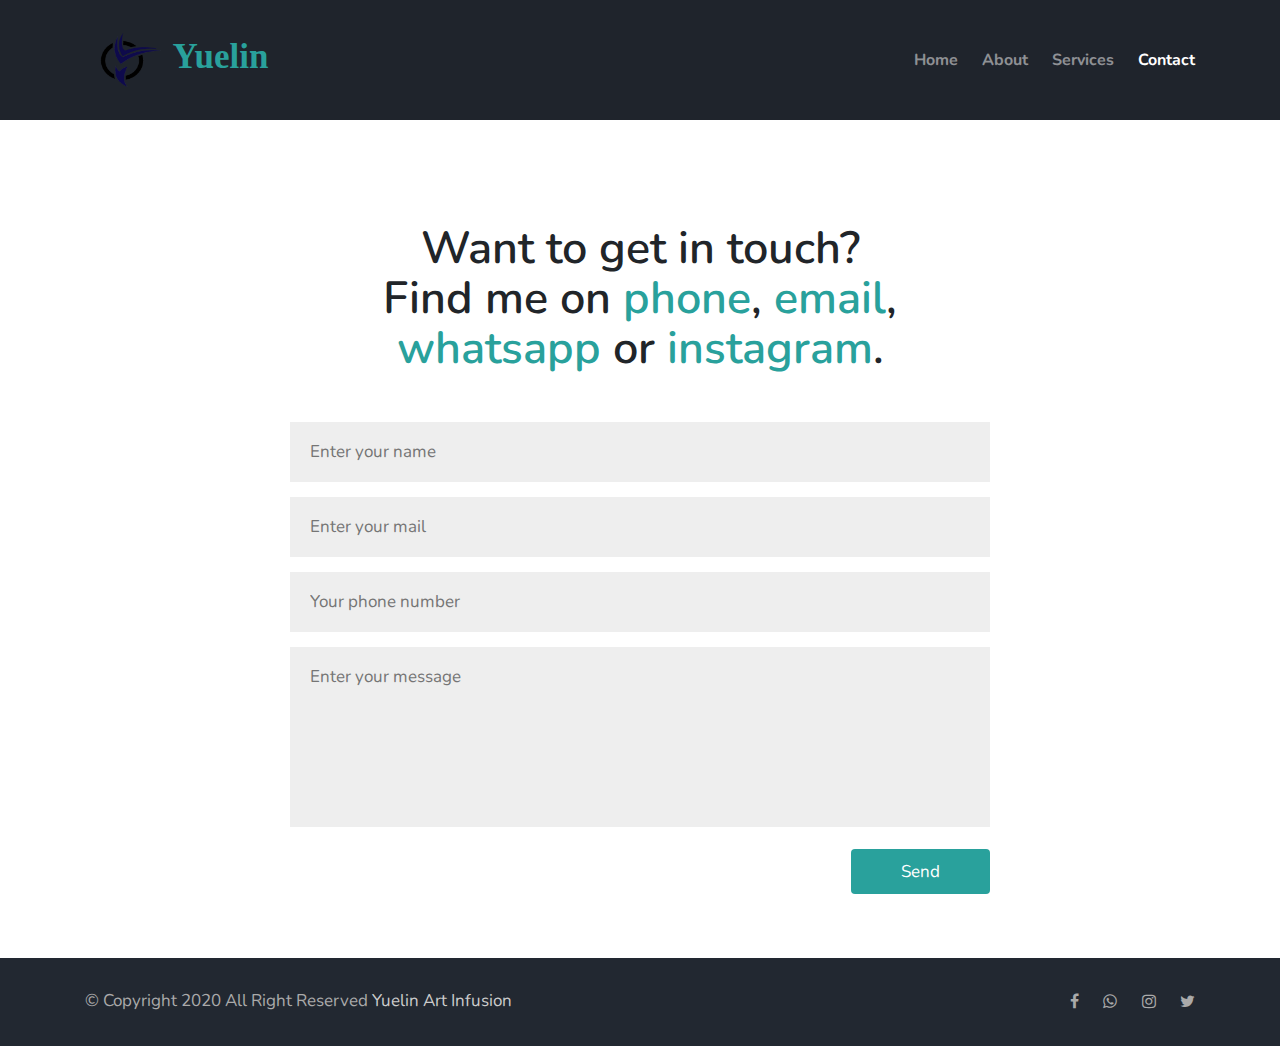
<file: contact.html>
<!doctype html>
<html lang="en">

<head>
    <!-- Required meta tags -->
    <meta charset="utf-8">
    <meta name="viewport" content="width=device-width, initial-scale=1, shrink-to-fit=no">

    <title>Yuelin Art Infusion | Contact</title>
    <link rel="icon" href="/Images/Logo Black.png">

    <!-- google fonts -->
    <link href="https://fonts.googleapis.com/css?family=Nunito:400,700&display=swap" rel="stylesheet">

    <!-- Template CSS -->
    <link rel="stylesheet" href="assets/css/style-starter.css">

</head>

<body>
    <!-- inner page header -->
    <div class="inner-banner logo-header">
        <div class="w3l-header inner-w3l-header" id="home">
            <div class="container">
                <nav class="navbar navbar-expand-lg navbar-dark pl-0 pr-0">
                    <a class="navbar-brand m-0 text-primary" href="index.html" style="font-family: azonix;"><img class="logo-y" src="/Images/Logo Black.ico" alt=""> Yuelin </a> 
                    
                    <button class="navbar-toggler" type="button" data-toggle="collapse" data-target="#navbarNav"
                        aria-controls="navbarNav" aria-expanded="false" aria-label="Toggle navigation">
                        <span class="navbar-toggler-icon"></span>
                    </button>
                    <div class="collapse navbar-collapse" id="navbarNav">
                        <ul class="navbar-nav ml-auto">
                            <li class="nav-item mr-lg-4">
                                <a class="nav-link pl-0 pr-0 font-weight-bold" href="index.html">Home <span
                                        class="sr-only">(current)</span></a>
                            </li>
                            <li class="nav-item mr-lg-4">
                                <a class="nav-link pl-0 pr-0 font-weight-bold" href="about.html">About</a>
                            </li>
                            <li class="nav-item mr-lg-4">
                                <a class="nav-link pl-0 pr-0 font-weight-bold" href="services.html">Services</a>
                            </li>
                            <li class="nav-item  ">
                                <a class="nav-link pl-0 pr-0 font-weight-bold text-white" href="contact.html">Contact</a>
                            </li>
                        </ul>
                    </div>
                </nav>
            </div>
        </div>
    </div>
    <!-- //inner page header -->

    <!-- contact form -->
    <section class="w3l-contacts-12 py-5">
        <div class="container py-md-3" style="margin-top: 5rem;" >
            <div class="contacts12-main header-section" >
                <div class="title-section">
                    <h3 class="main-title-w3 mb-md-5 mb-4">Want to get in touch? <br>Find me on
                        <a href="tel:+0919020262740" class="text-primary">phone</a>,
                        <a href="mailto:yuelinartinfusion.com" class="text-primary">email</a>,
                        <a href="https://api.whatsapp.com/send?phone=919020262740&text=Hey%20!!!%0AI%20like%20to%20know%20about%20your%20Products%20and%20Services...." class="text-primary">whatsapp</a>
                        or <a href="https://www.instagram.com/yuelin_art_infusion/" class="text-primary">instagram</a>.</h3>
                </div>
                <form action="https://sendmail.w3layouts.com/submitForm" method="post" class="">
                    <div class="main-input">
                        <input type="text" name="w3lName" placeholder="Enter your name" class="contact-input"
                            required="" />
                        <input type="email" name="w3lSender" placeholder="Enter your mail" class="contact-input"
                            required="" />
                        <input type="number" name="w3lPhone" placeholder="Your phone number" class="contact-input"
                            required="" />
                        <textarea class="contact-textarea contact-input" name="w3lMessage"
                            placeholder="Enter your message" required=""></textarea>
                    </div>
                    <div class="text-right">
                        <button class="btn-primary btn primary-btn-style">Send</button>
                    </div>
                </form>
            </div>
        </div>
    </section>
    <!-- //contact form -->

    <!-- Footer -->
    <section class="w3l-footers-1">
        <div class="footer bg-secondary">
            <div class="container">
                <div class="footer-content">
                    <div class="row">
                        <div class="col-lg-8 footer-left">
                            <p class="m-0">© Copyright 2020 All Right Reserved <a
                                    href="#Home">Yuelin Art Infusion</a></p>
                        </div>
                        <div class="col-lg-4 footer-right text-lg-right text-center mt-lg-0 mt-3">
                            <ul class="social m-0 p-0">
                                <li><a href="#facebook"><span class="fa fa-facebook"></span></a></li>
                                <li><a href="https://api.whatsapp.com/send?phone=919020262740&text=Hey%20!!!%0AI%20like%20to%20know%20about%20your%20Products%20and%20Services...."><span class="fa fa-whatsapp"></span></a></li>
                                <li><a href="https://www.instagram.com/yuelin_art_infusion/"><span class="fa fa-instagram"></span></a></li>
                                <li><a href="#twitter"><span class="fa fa-twitter"></span></a></li>
                            </ul>
                        </div>
                    </div>
                </div>
            </div>
        </div>
    </section>
    <!-- //Footer -->

    <!-- move top -->
    <button onclick="topFunction()" id="movetop" class="bg-primary" title="Go to top">
        <span class="fa fa-angle-up"></span>
    </button>
    <script>
        // When the user scrolls down 20px from the top of the document, show the button
        window.onscroll = function () {
            scrollFunction()
        };

        function scrollFunction() {
            if (document.body.scrollTop > 20 || document.documentElement.scrollTop > 20) {
                document.getElementById("movetop").style.display = "block";
            } else {
                document.getElementById("movetop").style.display = "none";
            }
        }

        // When the user clicks on the button, scroll to the top of the document
        function topFunction() {
            document.body.scrollTop = 0;
            document.documentElement.scrollTop = 0;
        }
    </script>
    <!-- /move top -->

    <!-- common jquery -->
    <script src="assets/js/jquery-3.3.1.min.js"></script>
    <!-- //common jquery -->

    <!-- disable body scroll which navbar is in active -->
    <script>
        $(function () {
            $('.navbar-toggler').click(function () {
                $('body').toggleClass('noscroll');
            })
        });
    </script>
    <!-- disable body scroll which navbar is in active -->

    <!--  bootstrap js -->
    <script src="assets/js/bootstrap.min.js"></script>
    <!--  //bootstrap js -->

</body>

</html>
</file>
<file: assets/css/style-starter.css>
/*--
Author: W3layouts
Author URL: http://w3layouts.com
--*/

@charset "UTF-8";

/*!
 * Bootstrap v4.4.1 (https://getbootstrap.com/)
 * Copyright 2011-2019 The Bootstrap Authors
 * Copyright 2011-2019 Twitter, Inc.
 * Licensed under MIT (https://github.com/twbs/bootstrap/blob/master/LICENSE)
 */
:root {
  --blue: #007bff;
  --indigo: #6610f2;
  --purple: #6f42c1;
  --pink: #e83e8c;
  --red: #dc3545;
  --orange: #fd7e14;
  --yellow: #ffc107;
  --green: #28a745;
  --teal: #20c997;
  --cyan: #17a2b8;
  --white: #fff;
  --gray: #6c757d;
  --gray-dark: #343a40;
  --primary: #29a19c;
  --secondary: #222831;
  --success: #28a745;
  --info: #17a2b8;
  --warning: #ffc107;
  --danger: #dc3545;
  --light: #f8f9fa;
  --dark: #343a40;
  --breakpoint-xs: 0;
  --breakpoint-sm: 576px;
  --breakpoint-md: 768px;
  --breakpoint-lg: 992px;
  --breakpoint-xl: 1200px;
  --font-family-sans-serif: -apple-system, BlinkMacSystemFont, "Segoe UI", Roboto, "Helvetica Neue", Arial, "Noto Sans", sans-serif, "Apple Color Emoji", "Segoe UI Emoji", "Segoe UI Symbol", "Noto Color Emoji";
  --font-family-monospace: SFMono-Regular, Menlo, Monaco, Consolas, "Liberation Mono", "Courier New", monospace;
}

*,
*::before,
*::after {
  box-sizing: border-box;
}

html {
  font-family: sans-serif;
  line-height: 1.15;
  -webkit-text-size-adjust: 100%;
  -webkit-tap-highlight-color: rgba(0, 0, 0, 0);
}

.header-section{
  padding-top: 5rem;
}

.para1{
  font-weight: 800;
    color: black;
    font-size: 23px;
}

.logo-header{
  position: fixed;
  width: 100%;
  z-index: 1;
}
.list--tick li{
  background-image: url(/Images/Tick.png);
    background-repeat: no-repeat;
    background-position: 0 2px;
    background-size: 1.5rem;
    padding-left: 2.4375rem;
    
}
.list{
  list-style-type: none;
    color: #7d8284;
    padding-top: 35px;
}

.h-list{
  font-size: 24px;
    font-weight: 900;
    color: black;
}
.logo-y{
  width: 5rem;
    height: 4rem;
}

article,
aside,
figcaption,
figure,
footer,
header,
hgroup,
main,
nav,
section {
  display: block;
}

body {
  margin: 0;
  font-family: -apple-system, BlinkMacSystemFont, "Segoe UI", Roboto, "Helvetica Neue", Arial, "Noto Sans", sans-serif, "Apple Color Emoji", "Segoe UI Emoji", "Segoe UI Symbol", "Noto Color Emoji";
  font-size: 1rem;
  font-weight: 400;
  line-height: 1.5;
  color: #212529;
  text-align: left;
  background-color: #fff;
}
.first-img{
  width: 100%;
}

.stamp{
  width: 100%;
}

.active { background-color:#1a2121}

[tabindex="-1"]:focus:not(:focus-visible) {
  outline: 0 !important;
}

hr {
  box-sizing: content-box;
  height: 0;
  overflow: visible;
}

h1,
h2,
h3,
h4,
h5,
h6 {
  margin-top: 0;
  margin-bottom: 0.5rem;
}

p {
  margin-top: 0;
  margin-bottom: 1rem;
}

abbr[title],
abbr[data-original-title] {
  text-decoration: underline;
  -webkit-text-decoration: underline dotted;
  text-decoration: underline dotted;
  cursor: help;
  border-bottom: 0;
  -webkit-text-decoration-skip-ink: none;
  text-decoration-skip-ink: none;
}

address {
  margin-bottom: 1rem;
  font-style: normal;
  line-height: inherit;
}

ol,
ul,
dl {
  margin-top: 0;
  margin-bottom: 1rem;
  list-style-position: outside;
  line-height: 1.75rem;
}

ol ol,
ul ul,
ol ul,
ul ol {
  margin-bottom: 0;
}

dt {
  font-weight: 700;
}

dd {
  margin-bottom: .5rem;
  margin-left: 0;
}

blockquote {
  margin: 0 0 1rem;
}

b,
strong {
  font-weight: bolder;
}

small {
  font-size: 80%;
}

sub,
sup {
  position: relative;
  font-size: 75%;
  line-height: 0;
  vertical-align: baseline;
}

sub {
  bottom: -.25em;
}

sup {
  top: -.5em;
}

a {
  color: #29a19c;
  text-decoration: none;
  background-color: transparent;
}

a:hover {
  color: #196461;
  text-decoration: underline;
}

a:not([href]) {
  color: inherit;
  text-decoration: none;
}

a:not([href]):hover {
  color: inherit;
  text-decoration: none;
}

pre,
code,
kbd,
samp {
  font-family: SFMono-Regular, Menlo, Monaco, Consolas, "Liberation Mono", "Courier New", monospace;
  font-size: 1em;
}

pre {
  margin-top: 0;
  margin-bottom: 1rem;
  overflow: auto;
}

figure {
  margin: 0 0 1rem;
}

img {
  vertical-align: middle;
  border-style: none;
}

svg {
  overflow: hidden;
  vertical-align: middle;
}

table {
  border-collapse: collapse;
}

caption {
  padding-top: 0.75rem;
  padding-bottom: 0.75rem;
  color: #6c757d;
  text-align: left;
  caption-side: bottom;
}

th {
  text-align: inherit;
}

label {
  display: inline-block;
  margin-bottom: 0.5rem;
}

button {
  border-radius: 0;
}

button:focus {
  outline: 1px dotted;
  outline: 5px auto -webkit-focus-ring-color;
}

input,
button,
select,
optgroup,
textarea {
  margin: 0;
  font-family: inherit;
  font-size: inherit;
  line-height: inherit;
}

button,
input {
  overflow: visible;
}

button,
select {
  text-transform: none;
}

select {
  word-wrap: normal;
}

button,
[type="button"],
[type="reset"],
[type="submit"] {
  -webkit-appearance: button;
}

button:not(:disabled),
[type="button"]:not(:disabled),
[type="reset"]:not(:disabled),
[type="submit"]:not(:disabled) {
  cursor: pointer;
}

button::-moz-focus-inner,
[type="button"]::-moz-focus-inner,
[type="reset"]::-moz-focus-inner,
[type="submit"]::-moz-focus-inner {
  padding: 0;
  border-style: none;
}

input[type="radio"],
input[type="checkbox"] {
  box-sizing: border-box;
  padding: 0;
}

input[type="date"],
input[type="time"],
input[type="datetime-local"],
input[type="month"] {
  -webkit-appearance: listbox;
}

textarea {
  overflow: auto;
  resize: vertical;
}

fieldset {
  min-width: 0;
  padding: 0;
  margin: 0;
  border: 0;
}

legend {
  display: block;
  width: 100%;
  max-width: 100%;
  padding: 0;
  margin-bottom: .5rem;
  font-size: 1.5rem;
  line-height: inherit;
  color: inherit;
  white-space: normal;
}

@media (max-width: 1200px) {
  legend {
    font-size: calc(1.275rem + 0.3vw);
  }
}

progress {
  vertical-align: baseline;
}

[type="number"]::-webkit-inner-spin-button,
[type="number"]::-webkit-outer-spin-button {
  height: auto;
}

[type="search"] {
  outline-offset: -2px;
  -webkit-appearance: none;
}

[type="search"]::-webkit-search-decoration {
  -webkit-appearance: none;
}

::-webkit-file-upload-button {
  font: inherit;
  -webkit-appearance: button;
}

output {
  display: inline-block;
}

summary {
  display: list-item;
  cursor: pointer;
}

template {
  display: none;
}

[hidden] {
  display: none !important;
}

h1,
h2,
h3,
h4,
h5,
h6,
.h1,
.h2,
.h3,
.h4,
.h5,
.h6 {
  margin-bottom: 0.5rem;
  font-weight: 500;
  line-height: 1.2;
}

h1,
.h1 {
  font-size: 2.5rem;
}

@media (max-width: 1200px) {

  h1,
  .h1 {
    font-size: calc(1.375rem + 1.5vw);
  }
}

h2,
.h2 {
  font-size: 2rem;
}

@media (max-width: 1200px) {

  h2,
  .h2 {
    font-size: calc(1.325rem + 0.9vw);
  }
}

h3,
.h3 {
  font-size: 1.75rem;
}

@media (max-width: 1200px) {

  h3,
  .h3 {
    font-size: calc(1.3rem + 0.6vw);
  }
}

h4,
.h4 {
  font-size: 1.5rem;
}

@media (max-width: 1200px) {

  h4,
  .h4 {
    font-size: calc(1.275rem + 0.3vw);
  }
}

h5,
.h5 {
  font-size: 1.25rem;
}

h6,
.h6 {
  font-size: 1rem;
}

.lead {
  font-size: 1.25rem;
  font-weight: 300;
}

.display-1 {
  font-size: 6rem;
  font-weight: 300;
  line-height: 1.2;
}

@media (max-width: 1200px) {
  .display-1 {
    font-size: calc(1.725rem + 5.7vw);
  }
}

.display-2 {
  font-size: 5.5rem;
  font-weight: 300;
  line-height: 1.2;
}

@media (max-width: 1200px) {
  .display-2 {
    font-size: calc(1.675rem + 5.1vw);
  }
}

.display-3 {
  font-size: 4.5rem;
  font-weight: 300;
  line-height: 1.2;
}

@media (max-width: 1200px) {
  .display-3 {
    font-size: calc(1.575rem + 3.9vw);
  }
}

.display-4 {
  font-size: 3.5rem;
  font-weight: 300;
  line-height: 1.2;
}

@media (max-width: 1200px) {
  .display-4 {
    font-size: calc(1.475rem + 2.7vw);
  }
}

hr {
  margin-top: 1rem;
  margin-bottom: 1rem;
  border: 0;
  border-top: 1px solid rgba(0, 0, 0, 0.1);
}

small,
.small {
  font-size: 80%;
  font-weight: 400;
}

mark,
.mark {
  padding: 0.2em;
  background-color: #fcf8e3;
}

.list-unstyled {
  padding-left: 0;
  list-style: none;
}

.list-inline {
  padding-left: 0;
  list-style: none;
}

.list-inline-item {
  display: inline-block;
}

.list-inline-item:not(:last-child) {
  margin-right: 0.5rem;
}

.initialism {
  font-size: 90%;
  text-transform: uppercase;
}

.blockquote {
  margin-bottom: 1rem;
  font-size: 1.25rem;
}

.blockquote-footer {
  display: block;
  font-size: 80%;
  color: #6c757d;
}

.blockquote-footer::before {
  content: "\2014\00A0";
}

.img-fluid {
  max-width: 100%;
  height: auto;
}

.img-thumbnail {
  padding: 0.25rem;
  background-color: #fff;
  border: 1px solid #dee2e6;
  border-radius: 0.25rem;
  max-width: 100%;
  height: auto;
}

.figure {
  display: inline-block;
}

.figure-img {
  margin-bottom: 0.5rem;
  line-height: 1;
}

.figure-caption {
  font-size: 90%;
  color: #6c757d;
}

code {
  font-size: 87.5%;
  color: #e83e8c;
  word-wrap: break-word;
}

a>code {
  color: inherit;
}

kbd {
  padding: 0.2rem 0.4rem;
  font-size: 87.5%;
  color: #fff;
  background-color: #212529;
  border-radius: 0.2rem;
}

kbd kbd {
  padding: 0;
  font-size: 100%;
  font-weight: 700;
}

pre {
  display: block;
  font-size: 87.5%;
  color: #212529;
}

pre code {
  font-size: inherit;
  color: inherit;
  word-break: normal;
}

.pre-scrollable {
  max-height: 340px;
  overflow-y: scroll;
}

.container {
  width: 100%;
  padding-right: 15px;
  padding-left: 15px;
  margin-right: auto;
  margin-left: auto;
}

@media (min-width: 576px) {
  .container {
    max-width: 540px;
  }
}

@media (min-width: 768px) {
  .container {
    max-width: 720px;
  }
}

@media (min-width: 992px) {
  .container {
    max-width: 960px;
  }
}

@media (min-width: 1200px) {
  .container {
    max-width: 1140px;
  }
}

.container-fluid,
.container-sm,
.container-md,
.container-lg,
.container-xl {
  width: 100%;
  padding-right: 15px;
  padding-left: 15px;
  margin-right: auto;
  margin-left: auto;
}

@media (min-width: 576px) {

  .container,
  .container-sm {
    max-width: 540px;
  }
}

@media (min-width: 768px) {

  .container,
  .container-sm,
  .container-md {
    max-width: 720px;
  }
}

@media (min-width: 992px) {

  .container,
  .container-sm,
  .container-md,
  .container-lg {
    max-width: 960px;
  }
}

@media (min-width: 1200px) {

  .container,
  .container-sm,
  .container-md,
  .container-lg,
  .container-xl {
    max-width: 1140px;
  }
}

.row {
  display: flex;
  flex-wrap: wrap;
  margin-right: -15px;
  margin-left: -15px;
}

.no-gutters {
  margin-right: 0;
  margin-left: 0;
}

.no-gutters>.col,
.no-gutters>[class*="col-"] {
  padding-right: 0;
  padding-left: 0;
}

.col-1,
.col-2,
.col-3,
.col-4,
.col-5,
.col-6,
.col-7,
.col-8,
.col-9,
.col-10,
.col-11,
.col-12,
.col,
.col-auto,
.col-sm-1,
.col-sm-2,
.col-sm-3,
.col-sm-4,
.col-sm-5,
.col-sm-6,
.col-sm-7,
.col-sm-8,
.col-sm-9,
.col-sm-10,
.col-sm-11,
.col-sm-12,
.col-sm,
.col-sm-auto,
.col-md-1,
.col-md-2,
.col-md-3,
.col-md-4,
.col-md-5,
.col-md-6,
.col-md-7,
.col-md-8,
.col-md-9,
.col-md-10,
.col-md-11,
.col-md-12,
.col-md,
.col-md-auto,
.col-lg-1,
.col-lg-2,
.col-lg-3,
.col-lg-4,
.col-lg-5,
.col-lg-6,
.col-lg-7,
.col-lg-8,
.col-lg-9,
.col-lg-10,
.col-lg-11,
.col-lg-12,
.col-lg,
.col-lg-auto,
.col-xl-1,
.col-xl-2,
.col-xl-3,
.col-xl-4,
.col-xl-5,
.col-xl-6,
.col-xl-7,
.col-xl-8,
.col-xl-9,
.col-xl-10,
.col-xl-11,
.col-xl-12,
.col-xl,
.col-xl-auto {
  position: relative;
  width: 100%;
  padding-right: 15px;
  padding-left: 15px;
}

.col {
  flex-basis: 0;
  flex-grow: 1;
  max-width: 100%;
}

.row-cols-1>* {
  flex: 0 0 100%;
  max-width: 100%;
}

.row-cols-2>* {
  flex: 0 0 50%;
  max-width: 50%;
}

.row-cols-3>* {
  flex: 0 0 33.33333%;
  max-width: 33.33333%;
}

.row-cols-4>* {
  flex: 0 0 25%;
  max-width: 25%;
}

.row-cols-5>* {
  flex: 0 0 20%;
  max-width: 20%;
}

.row-cols-6>* {
  flex: 0 0 16.66667%;
  max-width: 16.66667%;
}

.col-auto {
  flex: 0 0 auto;
  width: auto;
  max-width: 100%;
}

.col-1 {
  flex: 0 0 8.33333%;
  max-width: 8.33333%;
}

.col-2 {
  flex: 0 0 16.66667%;
  max-width: 16.66667%;
}

.col-3 {
  flex: 0 0 25%;
  max-width: 25%;
}

.col-4 {
  flex: 0 0 33.33333%;
  max-width: 33.33333%;
}

.col-5 {
  flex: 0 0 41.66667%;
  max-width: 41.66667%;
}

.col-6 {
  flex: 0 0 50%;
  max-width: 50%;
}

.col-7 {
  flex: 0 0 58.33333%;
  max-width: 58.33333%;
}

.col-8 {
  flex: 0 0 66.66667%;
  max-width: 66.66667%;
}

.col-9 {
  flex: 0 0 75%;
  max-width: 75%;
}

.col-10 {
  flex: 0 0 83.33333%;
  max-width: 83.33333%;
}

.col-11 {
  flex: 0 0 91.66667%;
  max-width: 91.66667%;
}

.col-12 {
  flex: 0 0 100%;
  max-width: 100%;
}

.order-first {
  order: -1;
}

.order-last {
  order: 13;
}

.order-0 {
  order: 0;
}

.order-1 {
  order: 1;
}

.order-2 {
  order: 2;
}

.order-3 {
  order: 3;
}

.order-4 {
  order: 4;
}

.order-5 {
  order: 5;
}

.order-6 {
  order: 6;
}

.order-7 {
  order: 7;
}

.order-8 {
  order: 8;
}

.order-9 {
  order: 9;
}

.order-10 {
  order: 10;
}

.order-11 {
  order: 11;
}

.order-12 {
  order: 12;
}

.offset-1 {
  margin-left: 8.33333%;
}

.offset-2 {
  margin-left: 16.66667%;
}

.offset-3 {
  margin-left: 25%;
}

.offset-4 {
  margin-left: 33.33333%;
}

.offset-5 {
  margin-left: 41.66667%;
}

.offset-6 {
  margin-left: 50%;
}

.offset-7 {
  margin-left: 58.33333%;
}

.offset-8 {
  margin-left: 66.66667%;
}

.offset-9 {
  margin-left: 75%;
}

.offset-10 {
  margin-left: 83.33333%;
}

.offset-11 {
  margin-left: 91.66667%;
}

@media (min-width: 576px) {
  .col-sm {
    flex-basis: 0;
    flex-grow: 1;
    max-width: 100%;
  }

  .row-cols-sm-1>* {
    flex: 0 0 100%;
    max-width: 100%;
  }

  .row-cols-sm-2>* {
    flex: 0 0 50%;
    max-width: 50%;
  }

  .row-cols-sm-3>* {
    flex: 0 0 33.33333%;
    max-width: 33.33333%;
  }

  .row-cols-sm-4>* {
    flex: 0 0 25%;
    max-width: 25%;
  }

  .row-cols-sm-5>* {
    flex: 0 0 20%;
    max-width: 20%;
  }

  .row-cols-sm-6>* {
    flex: 0 0 16.66667%;
    max-width: 16.66667%;
  }

  .col-sm-auto {
    flex: 0 0 auto;
    width: auto;
    max-width: 100%;
  }

  .col-sm-1 {
    flex: 0 0 8.33333%;
    max-width: 8.33333%;
  }

  .col-sm-2 {
    flex: 0 0 16.66667%;
    max-width: 16.66667%;
  }

  .col-sm-3 {
    flex: 0 0 25%;
    max-width: 25%;
  }

  .col-sm-4 {
    flex: 0 0 33.33333%;
    max-width: 33.33333%;
  }

  .col-sm-5 {
    flex: 0 0 41.66667%;
    max-width: 41.66667%;
  }

  .col-sm-6 {
    flex: 0 0 50%;
    max-width: 50%;
  }

  .col-sm-7 {
    flex: 0 0 58.33333%;
    max-width: 58.33333%;
  }

  .col-sm-8 {
    flex: 0 0 66.66667%;
    max-width: 66.66667%;
  }

  .col-sm-9 {
    flex: 0 0 75%;
    max-width: 75%;
  }

  .col-sm-10 {
    flex: 0 0 83.33333%;
    max-width: 83.33333%;
  }

  .col-sm-11 {
    flex: 0 0 91.66667%;
    max-width: 91.66667%;
  }

  .col-sm-12 {
    flex: 0 0 100%;
    max-width: 100%;
  }

  .order-sm-first {
    order: -1;
  }

  .order-sm-last {
    order: 13;
  }

  .order-sm-0 {
    order: 0;
  }

  .order-sm-1 {
    order: 1;
  }

  .order-sm-2 {
    order: 2;
  }

  .order-sm-3 {
    order: 3;
  }

  .order-sm-4 {
    order: 4;
  }

  .order-sm-5 {
    order: 5;
  }

  .order-sm-6 {
    order: 6;
  }

  .order-sm-7 {
    order: 7;
  }

  .order-sm-8 {
    order: 8;
  }

  .order-sm-9 {
    order: 9;
  }

  .order-sm-10 {
    order: 10;
  }

  .order-sm-11 {
    order: 11;
  }

  .order-sm-12 {
    order: 12;
  }

  .offset-sm-0 {
    margin-left: 0;
  }

  .offset-sm-1 {
    margin-left: 8.33333%;
  }

  .offset-sm-2 {
    margin-left: 16.66667%;
  }

  .offset-sm-3 {
    margin-left: 25%;
  }

  .offset-sm-4 {
    margin-left: 33.33333%;
  }

  .offset-sm-5 {
    margin-left: 41.66667%;
  }

  .offset-sm-6 {
    margin-left: 50%;
  }

  .offset-sm-7 {
    margin-left: 58.33333%;
  }

  .offset-sm-8 {
    margin-left: 66.66667%;
  }

  .offset-sm-9 {
    margin-left: 75%;
  }

  .offset-sm-10 {
    margin-left: 83.33333%;
  }

  .offset-sm-11 {
    margin-left: 91.66667%;
  }
}

@media (min-width: 768px) {
  .col-md {
    flex-basis: 0;
    flex-grow: 1;
    max-width: 100%;
  }

  .row-cols-md-1>* {
    flex: 0 0 100%;
    max-width: 100%;
  }

  .row-cols-md-2>* {
    flex: 0 0 50%;
    max-width: 50%;
  }

  .row-cols-md-3>* {
    flex: 0 0 33.33333%;
    max-width: 33.33333%;
  }

  .row-cols-md-4>* {
    flex: 0 0 25%;
    max-width: 25%;
  }

  .row-cols-md-5>* {
    flex: 0 0 20%;
    max-width: 20%;
  }

  .row-cols-md-6>* {
    flex: 0 0 16.66667%;
    max-width: 16.66667%;
  }

  .col-md-auto {
    flex: 0 0 auto;
    width: auto;
    max-width: 100%;
  }

  .col-md-1 {
    flex: 0 0 8.33333%;
    max-width: 8.33333%;
  }

  .col-md-2 {
    flex: 0 0 16.66667%;
    max-width: 16.66667%;
  }

  .col-md-3 {
    flex: 0 0 25%;
    max-width: 25%;
  }

  .col-md-4 {
    flex: 0 0 33.33333%;
    max-width: 33.33333%;
  }

  .col-md-5 {
    flex: 0 0 41.66667%;
    max-width: 41.66667%;
  }

  .col-md-6 {
    flex: 0 0 50%;
    max-width: 50%;
  }

  .col-md-7 {
    flex: 0 0 58.33333%;
    max-width: 58.33333%;
  }

  .col-md-8 {
    flex: 0 0 66.66667%;
    max-width: 66.66667%;
  }

  .col-md-9 {
    flex: 0 0 75%;
    max-width: 75%;
  }

  .col-md-10 {
    flex: 0 0 83.33333%;
    max-width: 83.33333%;
  }

  .col-md-11 {
    flex: 0 0 91.66667%;
    max-width: 91.66667%;
  }

  .col-md-12 {
    flex: 0 0 100%;
    max-width: 100%;
  }

  .order-md-first {
    order: -1;
  }

  .order-md-last {
    order: 13;
  }

  .order-md-0 {
    order: 0;
  }

  .order-md-1 {
    order: 1;
  }

  .order-md-2 {
    order: 2;
  }

  .order-md-3 {
    order: 3;
  }

  .order-md-4 {
    order: 4;
  }

  .order-md-5 {
    order: 5;
  }

  .order-md-6 {
    order: 6;
  }

  .order-md-7 {
    order: 7;
  }

  .order-md-8 {
    order: 8;
  }

  .order-md-9 {
    order: 9;
  }

  .order-md-10 {
    order: 10;
  }

  .order-md-11 {
    order: 11;
  }

  .order-md-12 {
    order: 12;
  }

  .offset-md-0 {
    margin-left: 0;
  }

  .offset-md-1 {
    margin-left: 8.33333%;
  }

  .offset-md-2 {
    margin-left: 16.66667%;
  }

  .offset-md-3 {
    margin-left: 25%;
  }

  .offset-md-4 {
    margin-left: 33.33333%;
  }

  .offset-md-5 {
    margin-left: 41.66667%;
  }

  .offset-md-6 {
    margin-left: 50%;
  }

  .offset-md-7 {
    margin-left: 58.33333%;
  }

  .offset-md-8 {
    margin-left: 66.66667%;
  }

  .offset-md-9 {
    margin-left: 75%;
  }

  .offset-md-10 {
    margin-left: 83.33333%;
  }

  .offset-md-11 {
    margin-left: 91.66667%;
  }
}

@media (min-width: 992px) {
  .col-lg {
    flex-basis: 0;
    flex-grow: 1;
    max-width: 100%;
  }

  .row-cols-lg-1>* {
    flex: 0 0 100%;
    max-width: 100%;
  }

  .row-cols-lg-2>* {
    flex: 0 0 50%;
    max-width: 50%;
  }

  .row-cols-lg-3>* {
    flex: 0 0 33.33333%;
    max-width: 33.33333%;
  }

  .row-cols-lg-4>* {
    flex: 0 0 25%;
    max-width: 25%;
  }

  .row-cols-lg-5>* {
    flex: 0 0 20%;
    max-width: 20%;
  }

  .row-cols-lg-6>* {
    flex: 0 0 16.66667%;
    max-width: 16.66667%;
  }

  .col-lg-auto {
    flex: 0 0 auto;
    width: auto;
    max-width: 100%;
  }

  .col-lg-1 {
    flex: 0 0 8.33333%;
    max-width: 8.33333%;
  }

  .col-lg-2 {
    flex: 0 0 16.66667%;
    max-width: 16.66667%;
  }

  .col-lg-3 {
    flex: 0 0 25%;
    max-width: 25%;
  }

  .col-lg-4 {
    flex: 0 0 33.33333%;
    max-width: 33.33333%;
  }

  .col-lg-5 {
    flex: 0 0 41.66667%;
    max-width: 41.66667%;
  }

  .col-lg-6 {
    flex: 0 0 50%;
    max-width: 50%;
  }

  .col-lg-7 {
    flex: 0 0 58.33333%;
    max-width: 58.33333%;
  }

  .col-lg-8 {
    flex: 0 0 66.66667%;
    max-width: 66.66667%;
  }

  .col-lg-9 {
    flex: 0 0 75%;
    max-width: 75%;
  }

  .col-lg-10 {
    flex: 0 0 83.33333%;
    max-width: 83.33333%;
  }

  .col-lg-11 {
    flex: 0 0 91.66667%;
    max-width: 91.66667%;
  }

  .col-lg-12 {
    flex: 0 0 100%;
    max-width: 100%;
  }

  .order-lg-first {
    order: -1;
  }

  .order-lg-last {
    order: 13;
  }

  .order-lg-0 {
    order: 0;
  }

  .order-lg-1 {
    order: 1;
  }

  .order-lg-2 {
    order: 2;
  }

  .order-lg-3 {
    order: 3;
  }

  .order-lg-4 {
    order: 4;
  }

  .order-lg-5 {
    order: 5;
  }

  .order-lg-6 {
    order: 6;
  }

  .order-lg-7 {
    order: 7;
  }

  .order-lg-8 {
    order: 8;
  }

  .order-lg-9 {
    order: 9;
  }

  .order-lg-10 {
    order: 10;
  }

  .order-lg-11 {
    order: 11;
  }

  .order-lg-12 {
    order: 12;
  }

  .offset-lg-0 {
    margin-left: 0;
  }

  .offset-lg-1 {
    margin-left: 8.33333%;
  }

  .offset-lg-2 {
    margin-left: 16.66667%;
  }

  .offset-lg-3 {
    margin-left: 25%;
  }

  .offset-lg-4 {
    margin-left: 33.33333%;
  }

  .offset-lg-5 {
    margin-left: 41.66667%;
  }

  .offset-lg-6 {
    margin-left: 50%;
  }

  .offset-lg-7 {
    margin-left: 58.33333%;
  }

  .offset-lg-8 {
    margin-left: 66.66667%;
  }

  .offset-lg-9 {
    margin-left: 75%;
  }

  .offset-lg-10 {
    margin-left: 83.33333%;
  }

  .offset-lg-11 {
    margin-left: 91.66667%;
  }
}

@media (min-width: 1200px) {
  .col-xl {
    flex-basis: 0;
    flex-grow: 1;
    max-width: 100%;
  }

  .row-cols-xl-1>* {
    flex: 0 0 100%;
    max-width: 100%;
  }

  .row-cols-xl-2>* {
    flex: 0 0 50%;
    max-width: 50%;
  }

  .row-cols-xl-3>* {
    flex: 0 0 33.33333%;
    max-width: 33.33333%;
  }

  .row-cols-xl-4>* {
    flex: 0 0 25%;
    max-width: 25%;
  }

  .row-cols-xl-5>* {
    flex: 0 0 20%;
    max-width: 20%;
  }

  .row-cols-xl-6>* {
    flex: 0 0 16.66667%;
    max-width: 16.66667%;
  }

  .col-xl-auto {
    flex: 0 0 auto;
    width: auto;
    max-width: 100%;
  }

  .col-xl-1 {
    flex: 0 0 8.33333%;
    max-width: 8.33333%;
  }

  .col-xl-2 {
    flex: 0 0 16.66667%;
    max-width: 16.66667%;
  }

  .col-xl-3 {
    flex: 0 0 25%;
    max-width: 25%;
  }

  .col-xl-4 {
    flex: 0 0 33.33333%;
    max-width: 33.33333%;
  }

  .col-xl-5 {
    flex: 0 0 41.66667%;
    max-width: 41.66667%;
  }

  .col-xl-6 {
    flex: 0 0 50%;
    max-width: 50%;
  }

  .col-xl-7 {
    flex: 0 0 58.33333%;
    max-width: 58.33333%;
  }

  .col-xl-8 {
    flex: 0 0 66.66667%;
    max-width: 66.66667%;
  }

  .col-xl-9 {
    flex: 0 0 75%;
    max-width: 75%;
  }

  .col-xl-10 {
    flex: 0 0 83.33333%;
    max-width: 83.33333%;
  }

  .col-xl-11 {
    flex: 0 0 91.66667%;
    max-width: 91.66667%;
  }

  .col-xl-12 {
    flex: 0 0 100%;
    max-width: 100%;
  }

  .order-xl-first {
    order: -1;
  }

  .order-xl-last {
    order: 13;
  }

  .order-xl-0 {
    order: 0;
  }

  .order-xl-1 {
    order: 1;
  }

  .order-xl-2 {
    order: 2;
  }

  .order-xl-3 {
    order: 3;
  }

  .order-xl-4 {
    order: 4;
  }

  .order-xl-5 {
    order: 5;
  }

  .order-xl-6 {
    order: 6;
  }

  .order-xl-7 {
    order: 7;
  }

  .order-xl-8 {
    order: 8;
  }

  .order-xl-9 {
    order: 9;
  }

  .order-xl-10 {
    order: 10;
  }

  .order-xl-11 {
    order: 11;
  }

  .order-xl-12 {
    order: 12;
  }

  .offset-xl-0 {
    margin-left: 0;
  }

  .offset-xl-1 {
    margin-left: 8.33333%;
  }

  .offset-xl-2 {
    margin-left: 16.66667%;
  }

  .offset-xl-3 {
    margin-left: 25%;
  }

  .offset-xl-4 {
    margin-left: 33.33333%;
  }

  .offset-xl-5 {
    margin-left: 41.66667%;
  }

  .offset-xl-6 {
    margin-left: 50%;
  }

  .offset-xl-7 {
    margin-left: 58.33333%;
  }

  .offset-xl-8 {
    margin-left: 66.66667%;
  }

  .offset-xl-9 {
    margin-left: 75%;
  }

  .offset-xl-10 {
    margin-left: 83.33333%;
  }

  .offset-xl-11 {
    margin-left: 91.66667%;
  }
}

.table {
  width: 100%;
  margin-bottom: 1rem;
  color: #212529;
}

.table th,
.table td {
  padding: 0.75rem;
  vertical-align: top;
  border-top: 1px solid #dee2e6;
}

.table thead th {
  vertical-align: bottom;
  border-bottom: 2px solid #dee2e6;
}

.table tbody+tbody {
  border-top: 2px solid #dee2e6;
}

.table-sm th,
.table-sm td {
  padding: 0.3rem;
}

.table-bordered {
  border: 1px solid #dee2e6;
}

.table-bordered th,
.table-bordered td {
  border: 1px solid #dee2e6;
}

.table-bordered thead th,
.table-bordered thead td {
  border-bottom-width: 2px;
}

.table-borderless th,
.table-borderless td,
.table-borderless thead th,
.table-borderless tbody+tbody {
  border: 0;
}

.table-striped tbody tr:nth-of-type(odd) {
  background-color: rgba(0, 0, 0, 0.05);
}

.table-hover tbody tr:hover {
  color: #212529;
  background-color: rgba(0, 0, 0, 0.075);
}

.table-primary,
.table-primary>th,
.table-primary>td {
  background-color: #c3e5e3;
}

.table-primary th,
.table-primary td,
.table-primary thead th,
.table-primary tbody+tbody {
  border-color: #90cecc;
}

.table-hover .table-primary:hover {
  background-color: #b1dddb;
}

.table-hover .table-primary:hover>td,
.table-hover .table-primary:hover>th {
  background-color: #b1dddb;
}

.table-secondary,
.table-secondary>th,
.table-secondary>td {
  background-color: #c1c3c5;
}

.table-secondary th,
.table-secondary td,
.table-secondary thead th,
.table-secondary tbody+tbody {
  border-color: #8c8f94;
}

.table-hover .table-secondary:hover {
  background-color: #b4b6b9;
}

.table-hover .table-secondary:hover>td,
.table-hover .table-secondary:hover>th {
  background-color: #b4b6b9;
}

.table-success,
.table-success>th,
.table-success>td {
  background-color: #c3e6cb;
}

.table-success th,
.table-success td,
.table-success thead th,
.table-success tbody+tbody {
  border-color: #8fd19e;
}

.table-hover .table-success:hover {
  background-color: #b1dfbb;
}

.table-hover .table-success:hover>td,
.table-hover .table-success:hover>th {
  background-color: #b1dfbb;
}

.table-info,
.table-info>th,
.table-info>td {
  background-color: #bee5eb;
}

.table-info th,
.table-info td,
.table-info thead th,
.table-info tbody+tbody {
  border-color: #86cfda;
}

.table-hover .table-info:hover {
  background-color: #abdde5;
}

.table-hover .table-info:hover>td,
.table-hover .table-info:hover>th {
  background-color: #abdde5;
}

.table-warning,
.table-warning>th,
.table-warning>td {
  background-color: #ffeeba;
}

.table-warning th,
.table-warning td,
.table-warning thead th,
.table-warning tbody+tbody {
  border-color: #ffdf7e;
}

.table-hover .table-warning:hover {
  background-color: #ffe8a1;
}

.table-hover .table-warning:hover>td,
.table-hover .table-warning:hover>th {
  background-color: #ffe8a1;
}

.table-danger,
.table-danger>th,
.table-danger>td {
  background-color: #f5c6cb;
}

.table-danger th,
.table-danger td,
.table-danger thead th,
.table-danger tbody+tbody {
  border-color: #ed969e;
}

.table-hover .table-danger:hover {
  background-color: #f1b0b7;
}

.table-hover .table-danger:hover>td,
.table-hover .table-danger:hover>th {
  background-color: #f1b0b7;
}

.table-light,
.table-light>th,
.table-light>td {
  background-color: #fdfdfe;
}

.table-light th,
.table-light td,
.table-light thead th,
.table-light tbody+tbody {
  border-color: #fbfcfc;
}

.table-hover .table-light:hover {
  background-color: #ececf6;
}

.table-hover .table-light:hover>td,
.table-hover .table-light:hover>th {
  background-color: #ececf6;
}

.table-dark,
.table-dark>th,
.table-dark>td {
  background-color: #c6c8ca;
}

.table-dark th,
.table-dark td,
.table-dark thead th,
.table-dark tbody+tbody {
  border-color: #95999c;
}

.table-hover .table-dark:hover {
  background-color: #b9bbbe;
}

.table-hover .table-dark:hover>td,
.table-hover .table-dark:hover>th {
  background-color: #b9bbbe;
}

.table-active,
.table-active>th,
.table-active>td {
  background-color: rgba(0, 0, 0, 0.075);
}

.table-hover .table-active:hover {
  background-color: rgba(0, 0, 0, 0.075);
}

.table-hover .table-active:hover>td,
.table-hover .table-active:hover>th {
  background-color: rgba(0, 0, 0, 0.075);
}

.table .thead-dark th {
  color: #fff;
  background-color: #343a40;
  border-color: #454d55;
}

.table .thead-light th {
  color: #495057;
  background-color: #e9ecef;
  border-color: #dee2e6;
}

.table-dark {
  color: #fff;
  background-color: #343a40;
}

.table-dark th,
.table-dark td,
.table-dark thead th {
  border-color: #454d55;
}

.table-dark.table-bordered {
  border: 0;
}

.table-dark.table-striped tbody tr:nth-of-type(odd) {
  background-color: rgba(255, 255, 255, 0.05);
}

.table-dark.table-hover tbody tr:hover {
  color: #fff;
  background-color: rgba(255, 255, 255, 0.075);
}

@media (max-width: 575.98px) {
  .table-responsive-sm {
    display: block;
    width: 100%;
    overflow-x: auto;
    -webkit-overflow-scrolling: touch;
  }

  .table-responsive-sm>.table-bordered {
    border: 0;
  }
}

@media (max-width: 767.98px) {
  .table-responsive-md {
    display: block;
    width: 100%;
    overflow-x: auto;
    -webkit-overflow-scrolling: touch;
  }

  .table-responsive-md>.table-bordered {
    border: 0;
  }
}

@media (max-width: 991.98px) {
  .table-responsive-lg {
    display: block;
    width: 100%;
    overflow-x: auto;
    -webkit-overflow-scrolling: touch;
  }

  .table-responsive-lg>.table-bordered {
    border: 0;
  }
}

@media (max-width: 1199.98px) {
  .table-responsive-xl {
    display: block;
    width: 100%;
    overflow-x: auto;
    -webkit-overflow-scrolling: touch;
  }

  .table-responsive-xl>.table-bordered {
    border: 0;
  }
}

.table-responsive {
  display: block;
  width: 100%;
  overflow-x: auto;
  -webkit-overflow-scrolling: touch;
}

.table-responsive>.table-bordered {
  border: 0;
}

.form-control {
  display: block;
  width: 100%;
  height: calc(1.5em + 0.75rem + 2px);
  padding: 0.375rem 0.75rem;
  font-size: 1rem;
  font-weight: 400;
  line-height: 1.5;
  color: #495057;
  background-color: #fff;
  background-clip: padding-box;
  border: 1px solid #ced4da;
  border-radius: 0.25rem;
  transition: border-color 0.15s ease-in-out, box-shadow 0.15s ease-in-out;
}

@media (prefers-reduced-motion: reduce) {
  .form-control {
    transition: none;
  }
}

.form-control::-ms-expand {
  background-color: transparent;
  border: 0;
}

.form-control:-moz-focusring {
  color: transparent;
  text-shadow: 0 0 0 #495057;
}

.form-control:focus {
  color: #495057;
  background-color: #fff;
  border-color: #6fdad6;
  outline: 0;
  box-shadow: 0 0 0 0.2rem rgba(41, 161, 156, 0.25);
}

.form-control::-webkit-input-placeholder {
  color: #6c757d;
  opacity: 1;
}

.form-control::-moz-placeholder {
  color: #6c757d;
  opacity: 1;
}

.form-control:-ms-input-placeholder {
  color: #6c757d;
  opacity: 1;
}

.form-control::-ms-input-placeholder {
  color: #6c757d;
  opacity: 1;
}

.form-control::placeholder {
  color: #6c757d;
  opacity: 1;
}

.form-control:disabled,
.form-control[readonly] {
  background-color: #e9ecef;
  opacity: 1;
}

select.form-control:focus::-ms-value {
  color: #495057;
  background-color: #fff;
}

.form-control-file,
.form-control-range {
  display: block;
  width: 100%;
}

.col-form-label {
  padding-top: calc(0.375rem + 1px);
  padding-bottom: calc(0.375rem + 1px);
  margin-bottom: 0;
  font-size: inherit;
  line-height: 1.5;
}

.col-form-label-lg {
  padding-top: calc(0.5rem + 1px);
  padding-bottom: calc(0.5rem + 1px);
  font-size: 1.25rem;
  line-height: 1.5;
}

.col-form-label-sm {
  padding-top: calc(0.25rem + 1px);
  padding-bottom: calc(0.25rem + 1px);
  font-size: 0.875rem;
  line-height: 1.5;
}

.form-control-plaintext {
  display: block;
  width: 100%;
  padding: 0.375rem 0;
  margin-bottom: 0;
  font-size: 1rem;
  line-height: 1.5;
  color: #212529;
  background-color: transparent;
  border: solid transparent;
  border-width: 1px 0;
}

.form-control-plaintext.form-control-sm,
.form-control-plaintext.form-control-lg {
  padding-right: 0;
  padding-left: 0;
}

.form-control-sm {
  height: calc(1.5em + 0.5rem + 2px);
  padding: 0.25rem 0.5rem;
  font-size: 0.875rem;
  line-height: 1.5;
  border-radius: 0.2rem;
}

.form-control-lg {
  height: calc(1.5em + 1rem + 2px);
  padding: 0.5rem 1rem;
  font-size: 1.25rem;
  line-height: 1.5;
  border-radius: 0.3rem;
}

select.form-control[size],
select.form-control[multiple] {
  height: auto;
}

textarea.form-control {
  height: auto;
}

.form-group {
  margin-bottom: 1rem;
}

.form-text {
  display: block;
  margin-top: 0.25rem;
}

.form-row {
  display: flex;
  flex-wrap: wrap;
  margin-right: -5px;
  margin-left: -5px;
}

.form-row>.col,
.form-row>[class*="col-"] {
  padding-right: 5px;
  padding-left: 5px;
}

.form-check {
  position: relative;
  display: block;
  padding-left: 1.25rem;
}

.form-check-input {
  position: absolute;
  margin-top: 0.3rem;
  margin-left: -1.25rem;
}

.form-check-input[disabled]~.form-check-label,
.form-check-input:disabled~.form-check-label {
  color: #6c757d;
}

.form-check-label {
  margin-bottom: 0;
}

.form-check-inline {
  display: inline-flex;
  align-items: center;
  padding-left: 0;
  margin-right: 0.75rem;
}

.form-check-inline .form-check-input {
  position: static;
  margin-top: 0;
  margin-right: 0.3125rem;
  margin-left: 0;
}

.valid-feedback {
  display: none;
  width: 100%;
  margin-top: 0.25rem;
  font-size: 80%;
  color: #28a745;
}

.valid-tooltip {
  position: absolute;
  top: 100%;
  z-index: 5;
  display: none;
  max-width: 100%;
  padding: 0.25rem 0.5rem;
  margin-top: .1rem;
  font-size: 0.875rem;
  line-height: 1.5;
  color: #fff;
  background-color: rgba(40, 167, 69, 0.9);
  border-radius: 0.25rem;
}

.was-validated :valid~.valid-feedback,
.was-validated :valid~.valid-tooltip,
.is-valid~.valid-feedback,
.is-valid~.valid-tooltip {
  display: block;
}

.was-validated .form-control:valid,
.form-control.is-valid {
  border-color: #28a745;
  padding-right: calc(1.5em + 0.75rem);
  background-image: url("data:image/svg+xml,%3csvg xmlns='http://www.w3.org/2000/svg' width='8' height='8' viewBox='0 0 8 8'%3e%3cpath fill='%2328a745' d='M2.3 6.73L.6 4.53c-.4-1.04.46-1.4 1.1-.8l1.1 1.4 3.4-3.8c.6-.63 1.6-.27 1.2.7l-4 4.6c-.43.5-.8.4-1.1.1z'/%3e%3c/svg%3e");
  background-repeat: no-repeat;
  background-position: right calc(0.375em + 0.1875rem) center;
  background-size: calc(0.75em + 0.375rem) calc(0.75em + 0.375rem);
}

.was-validated .form-control:valid:focus,
.form-control.is-valid:focus {
  border-color: #28a745;
  box-shadow: 0 0 0 0.2rem rgba(40, 167, 69, 0.25);
}

.was-validated textarea.form-control:valid,
textarea.form-control.is-valid {
  padding-right: calc(1.5em + 0.75rem);
  background-position: top calc(0.375em + 0.1875rem) right calc(0.375em + 0.1875rem);
}

.was-validated .custom-select:valid,
.custom-select.is-valid {
  border-color: #28a745;
  padding-right: calc(0.75em + 2.3125rem);
  background: url("data:image/svg+xml,%3csvg xmlns='http://www.w3.org/2000/svg' width='4' height='5' viewBox='0 0 4 5'%3e%3cpath fill='%23343a40' d='M2 0L0 2h4zm0 5L0 3h4z'/%3e%3c/svg%3e") no-repeat right 0.75rem center/8px 10px, url("data:image/svg+xml,%3csvg xmlns='http://www.w3.org/2000/svg' width='8' height='8' viewBox='0 0 8 8'%3e%3cpath fill='%2328a745' d='M2.3 6.73L.6 4.53c-.4-1.04.46-1.4 1.1-.8l1.1 1.4 3.4-3.8c.6-.63 1.6-.27 1.2.7l-4 4.6c-.43.5-.8.4-1.1.1z'/%3e%3c/svg%3e") #fff no-repeat center right 1.75rem/calc(0.75em + 0.375rem) calc(0.75em + 0.375rem);
}

.was-validated .custom-select:valid:focus,
.custom-select.is-valid:focus {
  border-color: #28a745;
  box-shadow: 0 0 0 0.2rem rgba(40, 167, 69, 0.25);
}

.was-validated .form-check-input:valid~.form-check-label,
.form-check-input.is-valid~.form-check-label {
  color: #28a745;
}

.was-validated .form-check-input:valid~.valid-feedback,
.was-validated .form-check-input:valid~.valid-tooltip,
.form-check-input.is-valid~.valid-feedback,
.form-check-input.is-valid~.valid-tooltip {
  display: block;
}

.was-validated .custom-control-input:valid~.custom-control-label,
.custom-control-input.is-valid~.custom-control-label {
  color: #28a745;
}

.was-validated .custom-control-input:valid~.custom-control-label::before,
.custom-control-input.is-valid~.custom-control-label::before {
  border-color: #28a745;
}

.was-validated .custom-control-input:valid:checked~.custom-control-label::before,
.custom-control-input.is-valid:checked~.custom-control-label::before {
  border-color: #34ce57;
  background-color: #34ce57;
}

.was-validated .custom-control-input:valid:focus~.custom-control-label::before,
.custom-control-input.is-valid:focus~.custom-control-label::before {
  box-shadow: 0 0 0 0.2rem rgba(40, 167, 69, 0.25);
}

.was-validated .custom-control-input:valid:focus:not(:checked)~.custom-control-label::before,
.custom-control-input.is-valid:focus:not(:checked)~.custom-control-label::before {
  border-color: #28a745;
}

.was-validated .custom-file-input:valid~.custom-file-label,
.custom-file-input.is-valid~.custom-file-label {
  border-color: #28a745;
}

.was-validated .custom-file-input:valid:focus~.custom-file-label,
.custom-file-input.is-valid:focus~.custom-file-label {
  border-color: #28a745;
  box-shadow: 0 0 0 0.2rem rgba(40, 167, 69, 0.25);
}

.invalid-feedback {
  display: none;
  width: 100%;
  margin-top: 0.25rem;
  font-size: 80%;
  color: #dc3545;
}

.invalid-tooltip {
  position: absolute;
  top: 100%;
  z-index: 5;
  display: none;
  max-width: 100%;
  padding: 0.25rem 0.5rem;
  margin-top: .1rem;
  font-size: 0.875rem;
  line-height: 1.5;
  color: #fff;
  background-color: rgba(220, 53, 69, 0.9);
  border-radius: 0.25rem;
}

.was-validated :invalid~.invalid-feedback,
.was-validated :invalid~.invalid-tooltip,
.is-invalid~.invalid-feedback,
.is-invalid~.invalid-tooltip {
  display: block;
}

.was-validated .form-control:invalid,
.form-control.is-invalid {
  border-color: #dc3545;
  padding-right: calc(1.5em + 0.75rem);
  background-image: url("data:image/svg+xml,%3csvg xmlns='http://www.w3.org/2000/svg' width='12' height='12' fill='none' stroke='%23dc3545' viewBox='0 0 12 12'%3e%3ccircle cx='6' cy='6' r='4.5'/%3e%3cpath stroke-linejoin='round' d='M5.8 3.6h.4L6 6.5z'/%3e%3ccircle cx='6' cy='8.2' r='.6' fill='%23dc3545' stroke='none'/%3e%3c/svg%3e");
  background-repeat: no-repeat;
  background-position: right calc(0.375em + 0.1875rem) center;
  background-size: calc(0.75em + 0.375rem) calc(0.75em + 0.375rem);
}

.was-validated .form-control:invalid:focus,
.form-control.is-invalid:focus {
  border-color: #dc3545;
  box-shadow: 0 0 0 0.2rem rgba(220, 53, 69, 0.25);
}

.was-validated textarea.form-control:invalid,
textarea.form-control.is-invalid {
  padding-right: calc(1.5em + 0.75rem);
  background-position: top calc(0.375em + 0.1875rem) right calc(0.375em + 0.1875rem);
}

.was-validated .custom-select:invalid,
.custom-select.is-invalid {
  border-color: #dc3545;
  padding-right: calc(0.75em + 2.3125rem);
  background: url("data:image/svg+xml,%3csvg xmlns='http://www.w3.org/2000/svg' width='4' height='5' viewBox='0 0 4 5'%3e%3cpath fill='%23343a40' d='M2 0L0 2h4zm0 5L0 3h4z'/%3e%3c/svg%3e") no-repeat right 0.75rem center/8px 10px, url("data:image/svg+xml,%3csvg xmlns='http://www.w3.org/2000/svg' width='12' height='12' fill='none' stroke='%23dc3545' viewBox='0 0 12 12'%3e%3ccircle cx='6' cy='6' r='4.5'/%3e%3cpath stroke-linejoin='round' d='M5.8 3.6h.4L6 6.5z'/%3e%3ccircle cx='6' cy='8.2' r='.6' fill='%23dc3545' stroke='none'/%3e%3c/svg%3e") #fff no-repeat center right 1.75rem/calc(0.75em + 0.375rem) calc(0.75em + 0.375rem);
}

.was-validated .custom-select:invalid:focus,
.custom-select.is-invalid:focus {
  border-color: #dc3545;
  box-shadow: 0 0 0 0.2rem rgba(220, 53, 69, 0.25);
}

.was-validated .form-check-input:invalid~.form-check-label,
.form-check-input.is-invalid~.form-check-label {
  color: #dc3545;
}

.was-validated .form-check-input:invalid~.invalid-feedback,
.was-validated .form-check-input:invalid~.invalid-tooltip,
.form-check-input.is-invalid~.invalid-feedback,
.form-check-input.is-invalid~.invalid-tooltip {
  display: block;
}

.was-validated .custom-control-input:invalid~.custom-control-label,
.custom-control-input.is-invalid~.custom-control-label {
  color: #dc3545;
}

.was-validated .custom-control-input:invalid~.custom-control-label::before,
.custom-control-input.is-invalid~.custom-control-label::before {
  border-color: #dc3545;
}

.was-validated .custom-control-input:invalid:checked~.custom-control-label::before,
.custom-control-input.is-invalid:checked~.custom-control-label::before {
  border-color: #e4606d;
  background-color: #e4606d;
}

.was-validated .custom-control-input:invalid:focus~.custom-control-label::before,
.custom-control-input.is-invalid:focus~.custom-control-label::before {
  box-shadow: 0 0 0 0.2rem rgba(220, 53, 69, 0.25);
}

.was-validated .custom-control-input:invalid:focus:not(:checked)~.custom-control-label::before,
.custom-control-input.is-invalid:focus:not(:checked)~.custom-control-label::before {
  border-color: #dc3545;
}

.was-validated .custom-file-input:invalid~.custom-file-label,
.custom-file-input.is-invalid~.custom-file-label {
  border-color: #dc3545;
}

.was-validated .custom-file-input:invalid:focus~.custom-file-label,
.custom-file-input.is-invalid:focus~.custom-file-label {
  border-color: #dc3545;
  box-shadow: 0 0 0 0.2rem rgba(220, 53, 69, 0.25);
}

.form-inline {
  display: flex;
  flex-flow: row wrap;
  align-items: center;
}

.form-inline .form-check {
  width: 100%;
}

@media (min-width: 576px) {
  .form-inline label {
    display: flex;
    align-items: center;
    justify-content: center;
    margin-bottom: 0;
  }

  .form-inline .form-group {
    display: flex;
    flex: 0 0 auto;
    flex-flow: row wrap;
    align-items: center;
    margin-bottom: 0;
  }

  .form-inline .form-control {
    display: inline-block;
    width: auto;
    vertical-align: middle;
  }

  .form-inline .form-control-plaintext {
    display: inline-block;
  }

  .form-inline .input-group,
  .form-inline .custom-select {
    width: auto;
  }

  .form-inline .form-check {
    display: flex;
    align-items: center;
    justify-content: center;
    width: auto;
    padding-left: 0;
  }

  .form-inline .form-check-input {
    position: relative;
    flex-shrink: 0;
    margin-top: 0;
    margin-right: 0.25rem;
    margin-left: 0;
  }

  .form-inline .custom-control {
    align-items: center;
    justify-content: center;
  }

  .form-inline .custom-control-label {
    margin-bottom: 0;
  }
}

.btn {
  display: inline-block;
  font-weight: 400;
  color: #212529;
  text-align: center;
  vertical-align: middle;
  cursor: pointer;
  -webkit-user-select: none;
  -moz-user-select: none;
  -ms-user-select: none;
  user-select: none;
  background-color: transparent;
  border: 1px solid transparent;
  padding: 0.375rem 0.75rem;
  font-size: 1rem;
  line-height: 1.5;
  border-radius: 0.25rem;
  transition: color 0.15s ease-in-out, background-color 0.15s ease-in-out, border-color 0.15s ease-in-out, box-shadow 0.15s ease-in-out;
}

@media (prefers-reduced-motion: reduce) {
  .btn {
    transition: none;
  }
}

.btn:hover {
  color: #212529;
  text-decoration: none;
}

.btn:focus,
.btn.focus {
  outline: 0;
  box-shadow: 0 0 0 0.2rem rgba(41, 161, 156, 0.25);
}

.btn.disabled,
.btn:disabled {
  opacity: 0.65;
}

a.btn.disabled,
fieldset:disabled a.btn {
  pointer-events: none;
}

.btn-primary {
  color: #fff;
  background-color: #29a19c;
  border-color: #29a19c;
}

.btn-primary:hover {
  color: #fff;
  background-color: #21837e;
  border-color: #1f7875;
}

.btn-primary:focus,
.btn-primary.focus {
  color: #fff;
  background-color: #21837e;
  border-color: #1f7875;
  box-shadow: 0 0 0 0.2rem rgba(73, 175, 171, 0.5);
}

.btn-primary.disabled,
.btn-primary:disabled {
  color: #fff;
  background-color: #29a19c;
  border-color: #29a19c;
}

.btn-primary:not(:disabled):not(.disabled):active,
.btn-primary:not(:disabled):not(.disabled).active,
.show>.btn-primary.dropdown-toggle {
  color: #fff;
  background-color: #1f7875;
  border-color: #1c6e6b;
}

.btn-primary:not(:disabled):not(.disabled):active:focus,
.btn-primary:not(:disabled):not(.disabled).active:focus,
.show>.btn-primary.dropdown-toggle:focus {
  box-shadow: 0 0 0 0.2rem rgba(73, 175, 171, 0.5);
}

.btn-secondary {
  color: #fff;
  background-color: #222831;
  border-color: #222831;
}

.btn-secondary:hover {
  color: #fff;
  background-color: #12161a;
  border-color: #0d0f13;
}

.btn-secondary:focus,
.btn-secondary.focus {
  color: #fff;
  background-color: #12161a;
  border-color: #0d0f13;
  box-shadow: 0 0 0 0.2rem rgba(67, 72, 80, 0.5);
}

.btn-secondary.disabled,
.btn-secondary:disabled {
  color: #fff;
  background-color: #222831;
  border-color: #222831;
}

.btn-secondary:not(:disabled):not(.disabled):active,
.btn-secondary:not(:disabled):not(.disabled).active,
.show>.btn-secondary.dropdown-toggle {
  color: #fff;
  background-color: #0d0f13;
  border-color: #08090b;
}

.btn-secondary:not(:disabled):not(.disabled):active:focus,
.btn-secondary:not(:disabled):not(.disabled).active:focus,
.show>.btn-secondary.dropdown-toggle:focus {
  box-shadow: 0 0 0 0.2rem rgba(67, 72, 80, 0.5);
}

.btn-success {
  color: #fff;
  background-color: #28a745;
  border-color: #28a745;
}

.btn-success:hover {
  color: #fff;
  background-color: #218838;
  border-color: #1e7e34;
}

.btn-success:focus,
.btn-success.focus {
  color: #fff;
  background-color: #218838;
  border-color: #1e7e34;
  box-shadow: 0 0 0 0.2rem rgba(72, 180, 97, 0.5);
}

.btn-success.disabled,
.btn-success:disabled {
  color: #fff;
  background-color: #28a745;
  border-color: #28a745;
}

.btn-success:not(:disabled):not(.disabled):active,
.btn-success:not(:disabled):not(.disabled).active,
.show>.btn-success.dropdown-toggle {
  color: #fff;
  background-color: #1e7e34;
  border-color: #1c7430;
}

.btn-success:not(:disabled):not(.disabled):active:focus,
.btn-success:not(:disabled):not(.disabled).active:focus,
.show>.btn-success.dropdown-toggle:focus {
  box-shadow: 0 0 0 0.2rem rgba(72, 180, 97, 0.5);
}

.btn-info {
  color: #fff;
  background-color: #17a2b8;
  border-color: #17a2b8;
}

.btn-info:hover {
  color: #fff;
  background-color: #138496;
  border-color: #117a8b;
}

.btn-info:focus,
.btn-info.focus {
  color: #fff;
  background-color: #138496;
  border-color: #117a8b;
  box-shadow: 0 0 0 0.2rem rgba(58, 176, 195, 0.5);
}

.btn-info.disabled,
.btn-info:disabled {
  color: #fff;
  background-color: #17a2b8;
  border-color: #17a2b8;
}

.btn-info:not(:disabled):not(.disabled):active,
.btn-info:not(:disabled):not(.disabled).active,
.show>.btn-info.dropdown-toggle {
  color: #fff;
  background-color: #117a8b;
  border-color: #10707f;
}

.btn-info:not(:disabled):not(.disabled):active:focus,
.btn-info:not(:disabled):not(.disabled).active:focus,
.show>.btn-info.dropdown-toggle:focus {
  box-shadow: 0 0 0 0.2rem rgba(58, 176, 195, 0.5);
}

.btn-warning {
  color: #212529;
  background-color: #ffc107;
  border-color: #ffc107;
}

.btn-warning:hover {
  color: #212529;
  background-color: #e0a800;
  border-color: #d39e00;
}

.btn-warning:focus,
.btn-warning.focus {
  color: #212529;
  background-color: #e0a800;
  border-color: #d39e00;
  box-shadow: 0 0 0 0.2rem rgba(222, 170, 12, 0.5);
}

.btn-warning.disabled,
.btn-warning:disabled {
  color: #212529;
  background-color: #ffc107;
  border-color: #ffc107;
}

.btn-warning:not(:disabled):not(.disabled):active,
.btn-warning:not(:disabled):not(.disabled).active,
.show>.btn-warning.dropdown-toggle {
  color: #212529;
  background-color: #d39e00;
  border-color: #c69500;
}

.btn-warning:not(:disabled):not(.disabled):active:focus,
.btn-warning:not(:disabled):not(.disabled).active:focus,
.show>.btn-warning.dropdown-toggle:focus {
  box-shadow: 0 0 0 0.2rem rgba(222, 170, 12, 0.5);
}

.btn-danger {
  color: #fff;
  background-color: #dc3545;
  border-color: #dc3545;
}

.btn-danger:hover {
  color: #fff;
  background-color: #c82333;
  border-color: #bd2130;
}

.btn-danger:focus,
.btn-danger.focus {
  color: #fff;
  background-color: #c82333;
  border-color: #bd2130;
  box-shadow: 0 0 0 0.2rem rgba(225, 83, 97, 0.5);
}

.btn-danger.disabled,
.btn-danger:disabled {
  color: #fff;
  background-color: #dc3545;
  border-color: #dc3545;
}

.btn-danger:not(:disabled):not(.disabled):active,
.btn-danger:not(:disabled):not(.disabled).active,
.show>.btn-danger.dropdown-toggle {
  color: #fff;
  background-color: #bd2130;
  border-color: #b21f2d;
}

.btn-danger:not(:disabled):not(.disabled):active:focus,
.btn-danger:not(:disabled):not(.disabled).active:focus,
.show>.btn-danger.dropdown-toggle:focus {
  box-shadow: 0 0 0 0.2rem rgba(225, 83, 97, 0.5);
}

.btn-light {
  color: #212529;
  background-color: #f8f9fa;
  border-color: #f8f9fa;
}

.btn-light:hover {
  color: #212529;
  background-color: #e2e6ea;
  border-color: #dae0e5;
}

.btn-light:focus,
.btn-light.focus {
  color: #212529;
  background-color: #e2e6ea;
  border-color: #dae0e5;
  box-shadow: 0 0 0 0.2rem rgba(216, 217, 219, 0.5);
}

.btn-light.disabled,
.btn-light:disabled {
  color: #212529;
  background-color: #f8f9fa;
  border-color: #f8f9fa;
}

.btn-light:not(:disabled):not(.disabled):active,
.btn-light:not(:disabled):not(.disabled).active,
.show>.btn-light.dropdown-toggle {
  color: #212529;
  background-color: #dae0e5;
  border-color: #d3d9df;
}

.btn-light:not(:disabled):not(.disabled):active:focus,
.btn-light:not(:disabled):not(.disabled).active:focus,
.show>.btn-light.dropdown-toggle:focus {
  box-shadow: 0 0 0 0.2rem rgba(216, 217, 219, 0.5);
}

.btn-dark {
  color: #fff;
  background-color: #343a40;
  border-color: #343a40;
}

.btn-dark:hover {
  color: #fff;
  background-color: #23272b;
  border-color: #1d2124;
}

.btn-dark:focus,
.btn-dark.focus {
  color: #fff;
  background-color: #23272b;
  border-color: #1d2124;
  box-shadow: 0 0 0 0.2rem rgba(82, 88, 93, 0.5);
}

.btn-dark.disabled,
.btn-dark:disabled {
  color: #fff;
  background-color: #343a40;
  border-color: #343a40;
}

.btn-dark:not(:disabled):not(.disabled):active,
.btn-dark:not(:disabled):not(.disabled).active,
.show>.btn-dark.dropdown-toggle {
  color: #fff;
  background-color: #1d2124;
  border-color: #171a1d;
}

.btn-dark:not(:disabled):not(.disabled):active:focus,
.btn-dark:not(:disabled):not(.disabled).active:focus,
.show>.btn-dark.dropdown-toggle:focus {
  box-shadow: 0 0 0 0.2rem rgba(82, 88, 93, 0.5);
}

.btn-outline-primary {
  color: #29a19c;
  border-color: #29a19c;
}

.btn-outline-primary:hover {
  color: #fff;
  background-color: #29a19c;
  border-color: #29a19c;
}

.btn-outline-primary:focus,
.btn-outline-primary.focus {
  box-shadow: 0 0 0 0.2rem rgba(41, 161, 156, 0.5);
}

.btn-outline-primary.disabled,
.btn-outline-primary:disabled {
  color: #29a19c;
  background-color: transparent;
}

.btn-outline-primary:not(:disabled):not(.disabled):active,
.btn-outline-primary:not(:disabled):not(.disabled).active,
.show>.btn-outline-primary.dropdown-toggle {
  color: #fff;
  background-color: #29a19c;
  border-color: #29a19c;
}

.btn-outline-primary:not(:disabled):not(.disabled):active:focus,
.btn-outline-primary:not(:disabled):not(.disabled).active:focus,
.show>.btn-outline-primary.dropdown-toggle:focus {
  box-shadow: 0 0 0 0.2rem rgba(41, 161, 156, 0.5);
}

.btn-outline-secondary {
  color: #222831;
  border-color: #222831;
}

.btn-outline-secondary:hover {
  color: #fff;
  background-color: #222831;
  border-color: #222831;
}

.btn-outline-secondary:focus,
.btn-outline-secondary.focus {
  box-shadow: 0 0 0 0.2rem rgba(34, 40, 49, 0.5);
}

.btn-outline-secondary.disabled,
.btn-outline-secondary:disabled {
  color: #222831;
  background-color: transparent;
}

.btn-outline-secondary:not(:disabled):not(.disabled):active,
.btn-outline-secondary:not(:disabled):not(.disabled).active,
.show>.btn-outline-secondary.dropdown-toggle {
  color: #fff;
  background-color: #222831;
  border-color: #222831;
}

.btn-outline-secondary:not(:disabled):not(.disabled):active:focus,
.btn-outline-secondary:not(:disabled):not(.disabled).active:focus,
.show>.btn-outline-secondary.dropdown-toggle:focus {
  box-shadow: 0 0 0 0.2rem rgba(34, 40, 49, 0.5);
}

.btn-outline-success {
  color: #28a745;
  border-color: #28a745;
}

.btn-outline-success:hover {
  color: #fff;
  background-color: #28a745;
  border-color: #28a745;
}

.btn-outline-success:focus,
.btn-outline-success.focus {
  box-shadow: 0 0 0 0.2rem rgba(40, 167, 69, 0.5);
}

.btn-outline-success.disabled,
.btn-outline-success:disabled {
  color: #28a745;
  background-color: transparent;
}

.btn-outline-success:not(:disabled):not(.disabled):active,
.btn-outline-success:not(:disabled):not(.disabled).active,
.show>.btn-outline-success.dropdown-toggle {
  color: #fff;
  background-color: #28a745;
  border-color: #28a745;
}

.btn-outline-success:not(:disabled):not(.disabled):active:focus,
.btn-outline-success:not(:disabled):not(.disabled).active:focus,
.show>.btn-outline-success.dropdown-toggle:focus {
  box-shadow: 0 0 0 0.2rem rgba(40, 167, 69, 0.5);
}

.btn-outline-info {
  color: #17a2b8;
  border-color: #17a2b8;
}

.btn-outline-info:hover {
  color: #fff;
  background-color: #17a2b8;
  border-color: #17a2b8;
}

.btn-outline-info:focus,
.btn-outline-info.focus {
  box-shadow: 0 0 0 0.2rem rgba(23, 162, 184, 0.5);
}

.btn-outline-info.disabled,
.btn-outline-info:disabled {
  color: #17a2b8;
  background-color: transparent;
}

.btn-outline-info:not(:disabled):not(.disabled):active,
.btn-outline-info:not(:disabled):not(.disabled).active,
.show>.btn-outline-info.dropdown-toggle {
  color: #fff;
  background-color: #17a2b8;
  border-color: #17a2b8;
}

.btn-outline-info:not(:disabled):not(.disabled):active:focus,
.btn-outline-info:not(:disabled):not(.disabled).active:focus,
.show>.btn-outline-info.dropdown-toggle:focus {
  box-shadow: 0 0 0 0.2rem rgba(23, 162, 184, 0.5);
}

.btn-outline-warning {
  color: #ffc107;
  border-color: #ffc107;
}

.btn-outline-warning:hover {
  color: #212529;
  background-color: #ffc107;
  border-color: #ffc107;
}

.btn-outline-warning:focus,
.btn-outline-warning.focus {
  box-shadow: 0 0 0 0.2rem rgba(255, 193, 7, 0.5);
}

.btn-outline-warning.disabled,
.btn-outline-warning:disabled {
  color: #ffc107;
  background-color: transparent;
}

.btn-outline-warning:not(:disabled):not(.disabled):active,
.btn-outline-warning:not(:disabled):not(.disabled).active,
.show>.btn-outline-warning.dropdown-toggle {
  color: #212529;
  background-color: #ffc107;
  border-color: #ffc107;
}

.btn-outline-warning:not(:disabled):not(.disabled):active:focus,
.btn-outline-warning:not(:disabled):not(.disabled).active:focus,
.show>.btn-outline-warning.dropdown-toggle:focus {
  box-shadow: 0 0 0 0.2rem rgba(255, 193, 7, 0.5);
}

.btn-outline-danger {
  color: #dc3545;
  border-color: #dc3545;
}

.btn-outline-danger:hover {
  color: #fff;
  background-color: #dc3545;
  border-color: #dc3545;
}

.btn-outline-danger:focus,
.btn-outline-danger.focus {
  box-shadow: 0 0 0 0.2rem rgba(220, 53, 69, 0.5);
}

.btn-outline-danger.disabled,
.btn-outline-danger:disabled {
  color: #dc3545;
  background-color: transparent;
}

.btn-outline-danger:not(:disabled):not(.disabled):active,
.btn-outline-danger:not(:disabled):not(.disabled).active,
.show>.btn-outline-danger.dropdown-toggle {
  color: #fff;
  background-color: #dc3545;
  border-color: #dc3545;
}

.btn-outline-danger:not(:disabled):not(.disabled):active:focus,
.btn-outline-danger:not(:disabled):not(.disabled).active:focus,
.show>.btn-outline-danger.dropdown-toggle:focus {
  box-shadow: 0 0 0 0.2rem rgba(220, 53, 69, 0.5);
}

.btn-outline-light {
  color: #f8f9fa;
  border-color: #f8f9fa;
}

.btn-outline-light:hover {
  color: #212529;
  background-color: #f8f9fa;
  border-color: #f8f9fa;
}

.btn-outline-light:focus,
.btn-outline-light.focus {
  box-shadow: 0 0 0 0.2rem rgba(248, 249, 250, 0.5);
}

.btn-outline-light.disabled,
.btn-outline-light:disabled {
  color: #f8f9fa;
  background-color: transparent;
}

.btn-outline-light:not(:disabled):not(.disabled):active,
.btn-outline-light:not(:disabled):not(.disabled).active,
.show>.btn-outline-light.dropdown-toggle {
  color: #212529;
  background-color: #f8f9fa;
  border-color: #f8f9fa;
}

.btn-outline-light:not(:disabled):not(.disabled):active:focus,
.btn-outline-light:not(:disabled):not(.disabled).active:focus,
.show>.btn-outline-light.dropdown-toggle:focus {
  box-shadow: 0 0 0 0.2rem rgba(248, 249, 250, 0.5);
}

.btn-outline-dark {
  color: #343a40;
  border-color: #343a40;
}

.btn-outline-dark:hover {
  color: #fff;
  background-color: #343a40;
  border-color: #343a40;
}

.btn-outline-dark:focus,
.btn-outline-dark.focus {
  box-shadow: 0 0 0 0.2rem rgba(52, 58, 64, 0.5);
}

.btn-outline-dark.disabled,
.btn-outline-dark:disabled {
  color: #343a40;
  background-color: transparent;
}

.btn-outline-dark:not(:disabled):not(.disabled):active,
.btn-outline-dark:not(:disabled):not(.disabled).active,
.show>.btn-outline-dark.dropdown-toggle {
  color: #fff;
  background-color: #343a40;
  border-color: #343a40;
}

.btn-outline-dark:not(:disabled):not(.disabled):active:focus,
.btn-outline-dark:not(:disabled):not(.disabled).active:focus,
.show>.btn-outline-dark.dropdown-toggle:focus {
  box-shadow: 0 0 0 0.2rem rgba(52, 58, 64, 0.5);
}

.btn-link {
  font-weight: 400;
  color: #29a19c;
  text-decoration: none;
}

.btn-link:hover {
  color: #196461;
  text-decoration: underline;
}

.btn-link:focus,
.btn-link.focus {
  text-decoration: underline;
  box-shadow: none;
}

.btn-link:disabled,
.btn-link.disabled {
  color: #6c757d;
  pointer-events: none;
}

.btn-lg,
.btn-group-lg>.btn {
  padding: 0.5rem 1rem;
  font-size: 1.25rem;
  line-height: 1.5;
  border-radius: 0.3rem;
}

.btn-sm,
.btn-group-sm>.btn {
  padding: 0.25rem 0.5rem;
  font-size: 0.875rem;
  line-height: 1.5;
  border-radius: 0.2rem;
}

.btn-block {
  display: block;
  width: 100%;
}

.btn-block+.btn-block {
  margin-top: 0.5rem;
}

input[type="submit"].btn-block,
input[type="reset"].btn-block,
input[type="button"].btn-block {
  width: 100%;
}

.fade {
  transition: opacity 0.15s linear;
}

@media (prefers-reduced-motion: reduce) {
  .fade {
    transition: none;
  }
}

.fade:not(.show) {
  opacity: 0;
}

.collapse:not(.show) {
  display: none;
}

.collapsing {
  position: relative;
  height: 0;
  overflow: hidden;
  transition: height 0.35s ease;
}

@media (prefers-reduced-motion: reduce) {
  .collapsing {
    transition: none;
  }
}

.dropup,
.dropright,
.dropdown,
.dropleft {
  position: relative;
}

.dropdown-toggle {
  white-space: nowrap;
}

.dropdown-toggle::after {
  display: inline-block;
  margin-left: 0.255em;
  vertical-align: 0.255em;
  content: "";
  border-top: 0.3em solid;
  border-right: 0.3em solid transparent;
  border-bottom: 0;
  border-left: 0.3em solid transparent;
}

.dropdown-toggle:empty::after {
  margin-left: 0;
}

.dropdown-menu {
  position: absolute;
  top: 100%;
  left: 0;
  z-index: 1000;
  display: none;
  float: left;
  min-width: 10rem;
  padding: 0.5rem 0;
  margin: 0.125rem 0 0;
  font-size: 1rem;
  color: #212529;
  text-align: left;
  list-style: none;
  background-color: #fff;
  background-clip: padding-box;
  border: 1px solid rgba(0, 0, 0, 0.15);
  border-radius: 0.25rem;
}

.dropdown-menu-left {
  right: auto;
  left: 0;
}

.dropdown-menu-right {
  right: 0;
  left: auto;
}

@media (min-width: 576px) {
  .dropdown-menu-sm-left {
    right: auto;
    left: 0;
  }

  .dropdown-menu-sm-right {
    right: 0;
    left: auto;
  }
}

@media (min-width: 768px) {
  .dropdown-menu-md-left {
    right: auto;
    left: 0;
  }

  .dropdown-menu-md-right {
    right: 0;
    left: auto;
  }
}

@media (min-width: 992px) {
  .dropdown-menu-lg-left {
    right: auto;
    left: 0;
  }

  .dropdown-menu-lg-right {
    right: 0;
    left: auto;
  }
}

@media (min-width: 1200px) {
  .dropdown-menu-xl-left {
    right: auto;
    left: 0;
  }

  .dropdown-menu-xl-right {
    right: 0;
    left: auto;
  }
}

.dropup .dropdown-menu {
  top: auto;
  bottom: 100%;
  margin-top: 0;
  margin-bottom: 0.125rem;
}

.dropup .dropdown-toggle::after {
  display: inline-block;
  margin-left: 0.255em;
  vertical-align: 0.255em;
  content: "";
  border-top: 0;
  border-right: 0.3em solid transparent;
  border-bottom: 0.3em solid;
  border-left: 0.3em solid transparent;
}

.dropup .dropdown-toggle:empty::after {
  margin-left: 0;
}

.dropright .dropdown-menu {
  top: 0;
  right: auto;
  left: 100%;
  margin-top: 0;
  margin-left: 0.125rem;
}

.dropright .dropdown-toggle::after {
  display: inline-block;
  margin-left: 0.255em;
  vertical-align: 0.255em;
  content: "";
  border-top: 0.3em solid transparent;
  border-right: 0;
  border-bottom: 0.3em solid transparent;
  border-left: 0.3em solid;
}

.dropright .dropdown-toggle:empty::after {
  margin-left: 0;
}

.dropright .dropdown-toggle::after {
  vertical-align: 0;
}

.dropleft .dropdown-menu {
  top: 0;
  right: 100%;
  left: auto;
  margin-top: 0;
  margin-right: 0.125rem;
}

.dropleft .dropdown-toggle::after {
  display: inline-block;
  margin-left: 0.255em;
  vertical-align: 0.255em;
  content: "";
}

.dropleft .dropdown-toggle::after {
  display: none;
}

.dropleft .dropdown-toggle::before {
  display: inline-block;
  margin-right: 0.255em;
  vertical-align: 0.255em;
  content: "";
  border-top: 0.3em solid transparent;
  border-right: 0.3em solid;
  border-bottom: 0.3em solid transparent;
}

.dropleft .dropdown-toggle:empty::after {
  margin-left: 0;
}

.dropleft .dropdown-toggle::before {
  vertical-align: 0;
}

.dropdown-menu[x-placement^="top"],
.dropdown-menu[x-placement^="right"],
.dropdown-menu[x-placement^="bottom"],
.dropdown-menu[x-placement^="left"] {
  right: auto;
  bottom: auto;
}

.dropdown-divider {
  height: 0;
  margin: 0.5rem 0;
  overflow: hidden;
  border-top: 1px solid #e9ecef;
}

.dropdown-item {
  display: block;
  width: 100%;
  padding: 0.25rem 1.5rem;
  clear: both;
  font-weight: 400;
  color: #212529;
  text-align: inherit;
  white-space: nowrap;
  background-color: transparent;
  border: 0;
}

.dropdown-item:hover,
.dropdown-item:focus {
  color: #16181b;
  text-decoration: none;
  background-color: #f8f9fa;
}

.dropdown-item.active,
.dropdown-item:active {
  color: #fff;
  text-decoration: none;
  background-color: #29a19c;
}

.dropdown-item.disabled,
.dropdown-item:disabled {
  color: #6c757d;
  pointer-events: none;
  background-color: transparent;
}

.dropdown-menu.show {
  display: block;
}

.dropdown-header {
  display: block;
  padding: 0.5rem 1.5rem;
  margin-bottom: 0;
  font-size: 0.875rem;
  color: #6c757d;
  white-space: nowrap;
}

.dropdown-item-text {
  display: block;
  padding: 0.25rem 1.5rem;
  color: #212529;
}

.btn-group,
.btn-group-vertical {
  position: relative;
  display: inline-flex;
  vertical-align: middle;
}

.btn-group>.btn,
.btn-group-vertical>.btn {
  position: relative;
  flex: 1 1 auto;
}

.btn-group>.btn:hover,
.btn-group-vertical>.btn:hover {
  z-index: 1;
}

.btn-group>.btn:focus,
.btn-group>.btn:active,
.btn-group>.btn.active,
.btn-group-vertical>.btn:focus,
.btn-group-vertical>.btn:active,
.btn-group-vertical>.btn.active {
  z-index: 1;
}

.btn-toolbar {
  display: flex;
  flex-wrap: wrap;
  justify-content: flex-start;
}

.btn-toolbar .input-group {
  width: auto;
}

.btn-group>.btn:not(:first-child),
.btn-group>.btn-group:not(:first-child) {
  margin-left: -1px;
}

.btn-group>.btn:not(:last-child):not(.dropdown-toggle),
.btn-group>.btn-group:not(:last-child)>.btn {
  border-top-right-radius: 0;
  border-bottom-right-radius: 0;
}

.btn-group>.btn:not(:first-child),
.btn-group>.btn-group:not(:first-child)>.btn {
  border-top-left-radius: 0;
  border-bottom-left-radius: 0;
}

.dropdown-toggle-split {
  padding-right: 0.5625rem;
  padding-left: 0.5625rem;
}

.dropdown-toggle-split::after,
.dropup .dropdown-toggle-split::after,
.dropright .dropdown-toggle-split::after {
  margin-left: 0;
}

.dropleft .dropdown-toggle-split::before {
  margin-right: 0;
}

.btn-sm+.dropdown-toggle-split,
.btn-group-sm>.btn+.dropdown-toggle-split {
  padding-right: 0.375rem;
  padding-left: 0.375rem;
}

.btn-lg+.dropdown-toggle-split,
.btn-group-lg>.btn+.dropdown-toggle-split {
  padding-right: 0.75rem;
  padding-left: 0.75rem;
}

.btn-group-vertical {
  flex-direction: column;
  align-items: flex-start;
  justify-content: center;
}

.btn-group-vertical>.btn,
.btn-group-vertical>.btn-group {
  width: 100%;
}

.btn-group-vertical>.btn:not(:first-child),
.btn-group-vertical>.btn-group:not(:first-child) {
  margin-top: -1px;
}

.btn-group-vertical>.btn:not(:last-child):not(.dropdown-toggle),
.btn-group-vertical>.btn-group:not(:last-child)>.btn {
  border-bottom-right-radius: 0;
  border-bottom-left-radius: 0;
}

.btn-group-vertical>.btn:not(:first-child),
.btn-group-vertical>.btn-group:not(:first-child)>.btn {
  border-top-left-radius: 0;
  border-top-right-radius: 0;
}

.btn-group-toggle>.btn,
.btn-group-toggle>.btn-group>.btn {
  margin-bottom: 0;
}

.btn-group-toggle>.btn input[type="radio"],
.btn-group-toggle>.btn input[type="checkbox"],
.btn-group-toggle>.btn-group>.btn input[type="radio"],
.btn-group-toggle>.btn-group>.btn input[type="checkbox"] {
  position: absolute;
  clip: rect(0, 0, 0, 0);
  pointer-events: none;
}

.input-group {
  position: relative;
  display: flex;
  flex-wrap: wrap;
  align-items: stretch;
  width: 100%;
}

.input-group>.form-control,
.input-group>.form-control-plaintext,
.input-group>.custom-select,
.input-group>.custom-file {
  position: relative;
  flex: 1 1 0%;
  min-width: 0;
  margin-bottom: 0;
}

.input-group>.form-control+.form-control,
.input-group>.form-control+.custom-select,
.input-group>.form-control+.custom-file,
.input-group>.form-control-plaintext+.form-control,
.input-group>.form-control-plaintext+.custom-select,
.input-group>.form-control-plaintext+.custom-file,
.input-group>.custom-select+.form-control,
.input-group>.custom-select+.custom-select,
.input-group>.custom-select+.custom-file,
.input-group>.custom-file+.form-control,
.input-group>.custom-file+.custom-select,
.input-group>.custom-file+.custom-file {
  margin-left: -1px;
}

.input-group>.form-control:focus,
.input-group>.custom-select:focus,
.input-group>.custom-file .custom-file-input:focus~.custom-file-label {
  z-index: 3;
}

.input-group>.custom-file .custom-file-input:focus {
  z-index: 4;
}

.input-group>.form-control:not(:last-child),
.input-group>.custom-select:not(:last-child) {
  border-top-right-radius: 0;
  border-bottom-right-radius: 0;
}

.input-group>.form-control:not(:first-child),
.input-group>.custom-select:not(:first-child) {
  border-top-left-radius: 0;
  border-bottom-left-radius: 0;
}

.input-group>.custom-file {
  display: flex;
  align-items: center;
}

.input-group>.custom-file:not(:last-child) .custom-file-label,
.input-group>.custom-file:not(:last-child) .custom-file-label::after {
  border-top-right-radius: 0;
  border-bottom-right-radius: 0;
}

.input-group>.custom-file:not(:first-child) .custom-file-label {
  border-top-left-radius: 0;
  border-bottom-left-radius: 0;
}

.input-group-prepend,
.input-group-append {
  display: flex;
}

.input-group-prepend .btn,
.input-group-append .btn {
  position: relative;
  z-index: 2;
}

.input-group-prepend .btn:focus,
.input-group-append .btn:focus {
  z-index: 3;
}

.input-group-prepend .btn+.btn,
.input-group-prepend .btn+.input-group-text,
.input-group-prepend .input-group-text+.input-group-text,
.input-group-prepend .input-group-text+.btn,
.input-group-append .btn+.btn,
.input-group-append .btn+.input-group-text,
.input-group-append .input-group-text+.input-group-text,
.input-group-append .input-group-text+.btn {
  margin-left: -1px;
}

.input-group-prepend {
  margin-right: -1px;
}

.input-group-append {
  margin-left: -1px;
}

.input-group-text {
  display: flex;
  align-items: center;
  padding: 0.375rem 0.75rem;
  margin-bottom: 0;
  font-size: 1rem;
  font-weight: 400;
  line-height: 1.5;
  color: #495057;
  text-align: center;
  white-space: nowrap;
  background-color: #e9ecef;
  border: 1px solid #ced4da;
  border-radius: 0.25rem;
}

.input-group-text input[type="radio"],
.input-group-text input[type="checkbox"] {
  margin-top: 0;
}

.input-group-lg>.form-control:not(textarea),
.input-group-lg>.custom-select {
  height: calc(1.5em + 1rem + 2px);
}

.input-group-lg>.form-control,
.input-group-lg>.custom-select,
.input-group-lg>.input-group-prepend>.input-group-text,
.input-group-lg>.input-group-append>.input-group-text,
.input-group-lg>.input-group-prepend>.btn,
.input-group-lg>.input-group-append>.btn {
  padding: 0.5rem 1rem;
  font-size: 1.25rem;
  line-height: 1.5;
  border-radius: 0.3rem;
}

.input-group-sm>.form-control:not(textarea),
.input-group-sm>.custom-select {
  height: calc(1.5em + 0.5rem + 2px);
}

.input-group-sm>.form-control,
.input-group-sm>.custom-select,
.input-group-sm>.input-group-prepend>.input-group-text,
.input-group-sm>.input-group-append>.input-group-text,
.input-group-sm>.input-group-prepend>.btn,
.input-group-sm>.input-group-append>.btn {
  padding: 0.25rem 0.5rem;
  font-size: 0.875rem;
  line-height: 1.5;
  border-radius: 0.2rem;
}

.input-group-lg>.custom-select,
.input-group-sm>.custom-select {
  padding-right: 1.75rem;
}

.input-group>.input-group-prepend>.btn,
.input-group>.input-group-prepend>.input-group-text,
.input-group>.input-group-append:not(:last-child)>.btn,
.input-group>.input-group-append:not(:last-child)>.input-group-text,
.input-group>.input-group-append:last-child>.btn:not(:last-child):not(.dropdown-toggle),
.input-group>.input-group-append:last-child>.input-group-text:not(:last-child) {
  border-top-right-radius: 0;
  border-bottom-right-radius: 0;
}

.input-group>.input-group-append>.btn,
.input-group>.input-group-append>.input-group-text,
.input-group>.input-group-prepend:not(:first-child)>.btn,
.input-group>.input-group-prepend:not(:first-child)>.input-group-text,
.input-group>.input-group-prepend:first-child>.btn:not(:first-child),
.input-group>.input-group-prepend:first-child>.input-group-text:not(:first-child) {
  border-top-left-radius: 0;
  border-bottom-left-radius: 0;
}

.custom-control {
  position: relative;
  display: block;
  min-height: 1.5rem;
  padding-left: 1.5rem;
}

.custom-control-inline {
  display: inline-flex;
  margin-right: 1rem;
}

.custom-control-input {
  position: absolute;
  left: 0;
  z-index: -1;
  width: 1rem;
  height: 1.25rem;
  opacity: 0;
}

.custom-control-input:checked~.custom-control-label::before {
  color: #fff;
  border-color: #29a19c;
  background-color: #29a19c;
}

.custom-control-input:focus~.custom-control-label::before {
  box-shadow: 0 0 0 0.2rem rgba(41, 161, 156, 0.25);
}

.custom-control-input:focus:not(:checked)~.custom-control-label::before {
  border-color: #6fdad6;
}

.custom-control-input:not(:disabled):active~.custom-control-label::before {
  color: #fff;
  background-color: #98e5e2;
  border-color: #98e5e2;
}

.custom-control-input[disabled]~.custom-control-label,
.custom-control-input:disabled~.custom-control-label {
  color: #6c757d;
}

.custom-control-input[disabled]~.custom-control-label::before,
.custom-control-input:disabled~.custom-control-label::before {
  background-color: #e9ecef;
}

.custom-control-label {
  position: relative;
  margin-bottom: 0;
  vertical-align: top;
}

.custom-control-label::before {
  position: absolute;
  top: 0.25rem;
  left: -1.5rem;
  display: block;
  width: 1rem;
  height: 1rem;
  pointer-events: none;
  content: "";
  background-color: #fff;
  border: #adb5bd solid 1px;
}

.custom-control-label::after {
  position: absolute;
  top: 0.25rem;
  left: -1.5rem;
  display: block;
  width: 1rem;
  height: 1rem;
  content: "";
  background: no-repeat 50% / 50% 50%;
}

.custom-checkbox .custom-control-label::before {
  border-radius: 0.25rem;
}

.custom-checkbox .custom-control-input:checked~.custom-control-label::after {
  background-image: url("data:image/svg+xml,%3csvg xmlns='http://www.w3.org/2000/svg' width='8' height='8' viewBox='0 0 8 8'%3e%3cpath fill='%23fff' d='M6.564.75l-3.59 3.612-1.538-1.55L0 4.26l2.974 2.99L8 2.193z'/%3e%3c/svg%3e");
}

.custom-checkbox .custom-control-input:indeterminate~.custom-control-label::before {
  border-color: #29a19c;
  background-color: #29a19c;
}

.custom-checkbox .custom-control-input:indeterminate~.custom-control-label::after {
  background-image: url("data:image/svg+xml,%3csvg xmlns='http://www.w3.org/2000/svg' width='4' height='4' viewBox='0 0 4 4'%3e%3cpath stroke='%23fff' d='M0 2h4'/%3e%3c/svg%3e");
}

.custom-checkbox .custom-control-input:disabled:checked~.custom-control-label::before {
  background-color: rgba(41, 161, 156, 0.5);
}

.custom-checkbox .custom-control-input:disabled:indeterminate~.custom-control-label::before {
  background-color: rgba(41, 161, 156, 0.5);
}

.custom-radio .custom-control-label::before {
  border-radius: 50%;
}

.custom-radio .custom-control-input:checked~.custom-control-label::after {
  background-image: url("data:image/svg+xml,%3csvg xmlns='http://www.w3.org/2000/svg' width='12' height='12' viewBox='-4 -4 8 8'%3e%3ccircle r='3' fill='%23fff'/%3e%3c/svg%3e");
}

.custom-radio .custom-control-input:disabled:checked~.custom-control-label::before {
  background-color: rgba(41, 161, 156, 0.5);
}

.custom-switch {
  padding-left: 2.25rem;
}

.custom-switch .custom-control-label::before {
  left: -2.25rem;
  width: 1.75rem;
  pointer-events: all;
  border-radius: 0.5rem;
}

.custom-switch .custom-control-label::after {
  top: calc(0.25rem + 2px);
  left: calc(-2.25rem + 2px);
  width: calc(1rem - 4px);
  height: calc(1rem - 4px);
  background-color: #adb5bd;
  border-radius: 0.5rem;
  transition: transform 0.15s ease-in-out, background-color 0.15s ease-in-out, border-color 0.15s ease-in-out, box-shadow 0.15s ease-in-out;
}

@media (prefers-reduced-motion: reduce) {
  .custom-switch .custom-control-label::after {
    transition: none;
  }
}

.custom-switch .custom-control-input:checked~.custom-control-label::after {
  background-color: #fff;
  transform: translateX(0.75rem);
}

.custom-switch .custom-control-input:disabled:checked~.custom-control-label::before {
  background-color: rgba(41, 161, 156, 0.5);
}

.custom-select {
  display: inline-block;
  width: 100%;
  height: calc(1.5em + 0.75rem + 2px);
  padding: 0.375rem 1.75rem 0.375rem 0.75rem;
  font-size: 1rem;
  font-weight: 400;
  line-height: 1.5;
  color: #495057;
  vertical-align: middle;
  background: #fff url("data:image/svg+xml,%3csvg xmlns='http://www.w3.org/2000/svg' width='4' height='5' viewBox='0 0 4 5'%3e%3cpath fill='%23343a40' d='M2 0L0 2h4zm0 5L0 3h4z'/%3e%3c/svg%3e") no-repeat right 0.75rem center/8px 10px;
  border: 1px solid #ced4da;
  border-radius: 0.25rem;
  -webkit-appearance: none;
  -moz-appearance: none;
  appearance: none;
}

.custom-select:focus {
  border-color: #6fdad6;
  outline: 0;
  box-shadow: 0 0 0 0.2rem rgba(41, 161, 156, 0.25);
}

.custom-select:focus::-ms-value {
  color: #495057;
  background-color: #fff;
}

.custom-select[multiple],
.custom-select[size]:not([size="1"]) {
  height: auto;
  padding-right: 0.75rem;
  background-image: none;
}

.custom-select:disabled {
  color: #6c757d;
  background-color: #e9ecef;
}

.custom-select::-ms-expand {
  display: none;
}

.custom-select:-moz-focusring {
  color: transparent;
  text-shadow: 0 0 0 #495057;
}

.custom-select-sm {
  height: calc(1.5em + 0.5rem + 2px);
  padding-top: 0.25rem;
  padding-bottom: 0.25rem;
  padding-left: 0.5rem;
  font-size: 0.875rem;
}

.custom-select-lg {
  height: calc(1.5em + 1rem + 2px);
  padding-top: 0.5rem;
  padding-bottom: 0.5rem;
  padding-left: 1rem;
  font-size: 1.25rem;
}

.custom-file {
  position: relative;
  display: inline-block;
  width: 100%;
  height: calc(1.5em + 0.75rem + 2px);
  margin-bottom: 0;
}

.custom-file-input {
  position: relative;
  z-index: 2;
  width: 100%;
  height: calc(1.5em + 0.75rem + 2px);
  margin: 0;
  opacity: 0;
}

.custom-file-input:focus~.custom-file-label {
  border-color: #6fdad6;
  box-shadow: 0 0 0 0.2rem rgba(41, 161, 156, 0.25);
}

.custom-file-input[disabled]~.custom-file-label,
.custom-file-input:disabled~.custom-file-label {
  background-color: #e9ecef;
}

.custom-file-input:lang(en)~.custom-file-label::after {
  content: "Browse";
}

.custom-file-input~.custom-file-label[data-browse]::after {
  content: attr(data-browse);
}

.custom-file-label {
  position: absolute;
  top: 0;
  right: 0;
  left: 0;
  z-index: 1;
  height: calc(1.5em + 0.75rem + 2px);
  padding: 0.375rem 0.75rem;
  font-weight: 400;
  line-height: 1.5;
  color: #495057;
  background-color: #fff;
  border: 1px solid #ced4da;
  border-radius: 0.25rem;
}

.custom-file-label::after {
  position: absolute;
  top: 0;
  right: 0;
  bottom: 0;
  z-index: 3;
  display: block;
  height: calc(1.5em + 0.75rem);
  padding: 0.375rem 0.75rem;
  line-height: 1.5;
  color: #495057;
  content: "Browse";
  background-color: #e9ecef;
  border-left: inherit;
  border-radius: 0 0.25rem 0.25rem 0;
}

.custom-range {
  width: 100%;
  height: 1.4rem;
  padding: 0;
  background-color: transparent;
  -webkit-appearance: none;
  -moz-appearance: none;
  appearance: none;
}

.custom-range:focus {
  outline: none;
}

.custom-range:focus::-webkit-slider-thumb {
  box-shadow: 0 0 0 1px #fff, 0 0 0 0.2rem rgba(41, 161, 156, 0.25);
}

.custom-range:focus::-moz-range-thumb {
  box-shadow: 0 0 0 1px #fff, 0 0 0 0.2rem rgba(41, 161, 156, 0.25);
}

.custom-range:focus::-ms-thumb {
  box-shadow: 0 0 0 1px #fff, 0 0 0 0.2rem rgba(41, 161, 156, 0.25);
}

.custom-range::-moz-focus-outer {
  border: 0;
}

.custom-range::-webkit-slider-thumb {
  width: 1rem;
  height: 1rem;
  margin-top: -0.25rem;
  background-color: #29a19c;
  border: 0;
  border-radius: 1rem;
  transition: background-color 0.15s ease-in-out, border-color 0.15s ease-in-out, box-shadow 0.15s ease-in-out;
  -webkit-appearance: none;
  appearance: none;
}

@media (prefers-reduced-motion: reduce) {
  .custom-range::-webkit-slider-thumb {
    transition: none;
  }
}

.custom-range::-webkit-slider-thumb:active {
  background-color: #98e5e2;
}

.custom-range::-webkit-slider-runnable-track {
  width: 100%;
  height: 0.5rem;
  color: transparent;
  cursor: pointer;
  background-color: #dee2e6;
  border-color: transparent;
  border-radius: 1rem;
}

.custom-range::-moz-range-thumb {
  width: 1rem;
  height: 1rem;
  background-color: #29a19c;
  border: 0;
  border-radius: 1rem;
  transition: background-color 0.15s ease-in-out, border-color 0.15s ease-in-out, box-shadow 0.15s ease-in-out;
  -moz-appearance: none;
  appearance: none;
}

@media (prefers-reduced-motion: reduce) {
  .custom-range::-moz-range-thumb {
    transition: none;
  }
}

.custom-range::-moz-range-thumb:active {
  background-color: #98e5e2;
}

.custom-range::-moz-range-track {
  width: 100%;
  height: 0.5rem;
  color: transparent;
  cursor: pointer;
  background-color: #dee2e6;
  border-color: transparent;
  border-radius: 1rem;
}

.custom-range::-ms-thumb {
  width: 1rem;
  height: 1rem;
  margin-top: 0;
  margin-right: 0.2rem;
  margin-left: 0.2rem;
  background-color: #29a19c;
  border: 0;
  border-radius: 1rem;
  transition: background-color 0.15s ease-in-out, border-color 0.15s ease-in-out, box-shadow 0.15s ease-in-out;
  appearance: none;
}

@media (prefers-reduced-motion: reduce) {
  .custom-range::-ms-thumb {
    transition: none;
  }
}

.custom-range::-ms-thumb:active {
  background-color: #98e5e2;
}

.custom-range::-ms-track {
  width: 100%;
  height: 0.5rem;
  color: transparent;
  cursor: pointer;
  background-color: transparent;
  border-color: transparent;
  border-width: 0.5rem;
}

.custom-range::-ms-fill-lower {
  background-color: #dee2e6;
  border-radius: 1rem;
}

.custom-range::-ms-fill-upper {
  margin-right: 15px;
  background-color: #dee2e6;
  border-radius: 1rem;
}

.custom-range:disabled::-webkit-slider-thumb {
  background-color: #adb5bd;
}

.custom-range:disabled::-webkit-slider-runnable-track {
  cursor: default;
}

.custom-range:disabled::-moz-range-thumb {
  background-color: #adb5bd;
}

.custom-range:disabled::-moz-range-track {
  cursor: default;
}

.custom-range:disabled::-ms-thumb {
  background-color: #adb5bd;
}

.custom-control-label::before,
.custom-file-label,
.custom-select {
  transition: background-color 0.15s ease-in-out, border-color 0.15s ease-in-out, box-shadow 0.15s ease-in-out;
}

@media (prefers-reduced-motion: reduce) {

  .custom-control-label::before,
  .custom-file-label,
  .custom-select {
    transition: none;
  }
}

.nav {
  display: flex;
  flex-wrap: wrap;
  padding-left: 0;
  margin-bottom: 0;
  list-style: none;
}

.nav-link {
  display: block;
  padding: 0.5rem 1rem;
}

.nav-link:hover,
.nav-link:focus {
  text-decoration: none;
}

.nav-link.disabled {
  color: #6c757d;
  pointer-events: none;
  cursor: default;
}

.nav-tabs {
  border-bottom: 1px solid #dee2e6;
}

.nav-tabs .nav-item {
  margin-bottom: -1px;
}

.nav-tabs .nav-link {
  border: 1px solid transparent;
  border-top-left-radius: 0.25rem;
  border-top-right-radius: 0.25rem;
}

.nav-tabs .nav-link:hover,
.nav-tabs .nav-link:focus {
  border-color: #e9ecef #e9ecef #dee2e6;
}

.nav-tabs .nav-link.disabled {
  color: #6c757d;
  background-color: transparent;
  border-color: transparent;
}

.nav-tabs .nav-link.active,
.nav-tabs .nav-item.show .nav-link {
  color: #495057;
  background-color: #fff;
  border-color: #dee2e6 #dee2e6 #fff;
}

.nav-tabs .dropdown-menu {
  margin-top: -1px;
  border-top-left-radius: 0;
  border-top-right-radius: 0;
}

.nav-pills .nav-link {
  border-radius: 0.25rem;
}

.nav-pills .nav-link.active,
.nav-pills .show>.nav-link {
  color: #fff;
  background-color: #29a19c;
}

.nav-fill .nav-item {
  flex: 1 1 auto;
  text-align: center;
}

.nav-justified .nav-item {
  flex-basis: 0;
  flex-grow: 1;
  text-align: center;
}

.tab-content>.tab-pane {
  display: none;
}

.tab-content>.active {
  display: block;
}

.navbar {
  position: relative;
  display: flex;
  flex-wrap: wrap;
  align-items: center;
  justify-content: space-between;
  padding: 0.5rem 1rem;
}

.navbar .container,
.navbar .container-fluid,
.navbar .container-sm,
.navbar .container-md,
.navbar .container-lg,
.navbar .container-xl {
  display: flex;
  flex-wrap: wrap;
  align-items: center;
  justify-content: space-between;
}

.navbar-brand {
  display: inline-block;
  padding-top: 0.3125rem;
  padding-bottom: 0.3125rem;
  margin-right: 1rem;
  font-size: 1.25rem;
  line-height: inherit;
  white-space: nowrap;
}

.navbar-brand:hover,
.navbar-brand:focus {
  text-decoration: none;
}

.navbar-nav {
  display: flex;
  flex-direction: column;
  padding-left: 0;
  margin-bottom: 0;
  list-style: none;
}

.navbar-nav .nav-link {
  padding-right: 0;
  padding-left: 0;
}

.navbar-nav .dropdown-menu {
  position: static;
  float: none;
}

.navbar-text {
  display: inline-block;
  padding-top: 0.5rem;
  padding-bottom: 0.5rem;
}

.navbar-collapse {
  flex-basis: 100%;
  flex-grow: 1;
  align-items: center;
}

.navbar-toggler {
  padding: 0.25rem 0.75rem;
  font-size: 1.25rem;
  line-height: 1;
  background-color: transparent;
  border: 1px solid transparent;
  border-radius: 0.25rem;
}

.navbar-toggler:hover,
.navbar-toggler:focus {
  text-decoration: none;
}

.navbar-toggler-icon {
  display: inline-block;
  width: 1.5em;
  height: 1.5em;
  vertical-align: middle;
  content: "";
  background: no-repeat center center;
  background-size: 100% 100%;
}

@media (max-width: 575.98px) {

  .navbar-expand-sm>.container,
  .navbar-expand-sm>.container-fluid,
  .navbar-expand-sm>.container-sm,
  .navbar-expand-sm>.container-md,
  .navbar-expand-sm>.container-lg,
  .navbar-expand-sm>.container-xl {
    padding-right: 0;
    padding-left: 0;
  }
}

@media (min-width: 576px) {
  .navbar-expand-sm {
    flex-flow: row nowrap;
    justify-content: flex-start;
  }

  .navbar-expand-sm .navbar-nav {
    flex-direction: row;
  }

  .navbar-expand-sm .navbar-nav .dropdown-menu {
    position: absolute;
  }

  .navbar-expand-sm .navbar-nav .nav-link {
    padding-right: 0.5rem;
    padding-left: 0.5rem;
  }

  .navbar-expand-sm>.container,
  .navbar-expand-sm>.container-fluid,
  .navbar-expand-sm>.container-sm,
  .navbar-expand-sm>.container-md,
  .navbar-expand-sm>.container-lg,
  .navbar-expand-sm>.container-xl {
    flex-wrap: nowrap;
  }

  .navbar-expand-sm .navbar-collapse {
    display: flex !important;
    flex-basis: auto;
  }

  .navbar-expand-sm .navbar-toggler {
    display: none;
  }
}

@media (max-width: 767.98px) {

  .navbar-expand-md>.container,
  .navbar-expand-md>.container-fluid,
  .navbar-expand-md>.container-sm,
  .navbar-expand-md>.container-md,
  .navbar-expand-md>.container-lg,
  .navbar-expand-md>.container-xl {
    padding-right: 0;
    padding-left: 0;
  }
}

@media (min-width: 768px) {
  .navbar-expand-md {
    flex-flow: row nowrap;
    justify-content: flex-start;
  }

  .navbar-expand-md .navbar-nav {
    flex-direction: row;
  }

  .navbar-expand-md .navbar-nav .dropdown-menu {
    position: absolute;
  }

  .navbar-expand-md .navbar-nav .nav-link {
    padding-right: 0.5rem;
    padding-left: 0.5rem;
  }

  .navbar-expand-md>.container,
  .navbar-expand-md>.container-fluid,
  .navbar-expand-md>.container-sm,
  .navbar-expand-md>.container-md,
  .navbar-expand-md>.container-lg,
  .navbar-expand-md>.container-xl {
    flex-wrap: nowrap;
  }

  .navbar-expand-md .navbar-collapse {
    display: flex !important;
    flex-basis: auto;
  }

  .navbar-expand-md .navbar-toggler {
    display: none;
  }
}

@media (max-width: 991.98px) {

  .navbar-expand-lg>.container,
  .navbar-expand-lg>.container-fluid,
  .navbar-expand-lg>.container-sm,
  .navbar-expand-lg>.container-md,
  .navbar-expand-lg>.container-lg,
  .navbar-expand-lg>.container-xl {
    padding-right: 0;
    padding-left: 0;
  }
}

@media (min-width: 992px) {
  .navbar-expand-lg {
    flex-flow: row nowrap;
    justify-content: flex-start;
  }

  .navbar-expand-lg .navbar-nav {
    flex-direction: row;
  }

  .navbar-expand-lg .navbar-nav .dropdown-menu {
    position: absolute;
  }

  .navbar-expand-lg .navbar-nav .nav-link {
    padding-right: 0.5rem;
    padding-left: 0.5rem;
  }

  .navbar-expand-lg>.container,
  .navbar-expand-lg>.container-fluid,
  .navbar-expand-lg>.container-sm,
  .navbar-expand-lg>.container-md,
  .navbar-expand-lg>.container-lg,
  .navbar-expand-lg>.container-xl {
    flex-wrap: nowrap;
  }

  .navbar-expand-lg .navbar-collapse {
    display: flex !important;
    flex-basis: auto;
  }

  .navbar-expand-lg .navbar-toggler {
    display: none;
  }
}

@media (max-width: 1199.98px) {

  .navbar-expand-xl>.container,
  .navbar-expand-xl>.container-fluid,
  .navbar-expand-xl>.container-sm,
  .navbar-expand-xl>.container-md,
  .navbar-expand-xl>.container-lg,
  .navbar-expand-xl>.container-xl {
    padding-right: 0;
    padding-left: 0;
  }
}

@media (min-width: 1200px) {
  .navbar-expand-xl {
    flex-flow: row nowrap;
    justify-content: flex-start;
  }

  .navbar-expand-xl .navbar-nav {
    flex-direction: row;
  }

  .navbar-expand-xl .navbar-nav .dropdown-menu {
    position: absolute;
  }

  .navbar-expand-xl .navbar-nav .nav-link {
    padding-right: 0.5rem;
    padding-left: 0.5rem;
  }

  .navbar-expand-xl>.container,
  .navbar-expand-xl>.container-fluid,
  .navbar-expand-xl>.container-sm,
  .navbar-expand-xl>.container-md,
  .navbar-expand-xl>.container-lg,
  .navbar-expand-xl>.container-xl {
    flex-wrap: nowrap;
  }

  .navbar-expand-xl .navbar-collapse {
    display: flex !important;
    flex-basis: auto;
  }

  .navbar-expand-xl .navbar-toggler {
    display: none;
  }
}

.navbar-expand {
  flex-flow: row nowrap;
  justify-content: flex-start;
}

.navbar-expand>.container,
.navbar-expand>.container-fluid,
.navbar-expand>.container-sm,
.navbar-expand>.container-md,
.navbar-expand>.container-lg,
.navbar-expand>.container-xl {
  padding-right: 0;
  padding-left: 0;
}

.navbar-expand .navbar-nav {
  flex-direction: row;
}

.navbar-expand .navbar-nav .dropdown-menu {
  position: absolute;
}

.navbar-expand .navbar-nav .nav-link {
  padding-right: 0.5rem;
  padding-left: 0.5rem;
}

.navbar-expand>.container,
.navbar-expand>.container-fluid,
.navbar-expand>.container-sm,
.navbar-expand>.container-md,
.navbar-expand>.container-lg,
.navbar-expand>.container-xl {
  flex-wrap: nowrap;
}

.navbar-expand .navbar-collapse {
  display: flex !important;
  flex-basis: auto;
}

.navbar-expand .navbar-toggler {
  display: none;
}

.navbar-light .navbar-brand {
  color: rgba(0, 0, 0, 0.9);
}

.navbar-light .navbar-brand:hover,
.navbar-light .navbar-brand:focus {
  color: rgba(0, 0, 0, 0.9);
}

.navbar-light .navbar-nav .nav-link {
  color: rgba(0, 0, 0, 0.5);
}

.navbar-light .navbar-nav .nav-link:hover,
.navbar-light .navbar-nav .nav-link:focus {
  color: rgba(0, 0, 0, 0.7);
}

.navbar-light .navbar-nav .nav-link.disabled {
  color: rgba(0, 0, 0, 0.3);
}

.navbar-light .navbar-nav .show>.nav-link,
.navbar-light .navbar-nav .active>.nav-link,
.navbar-light .navbar-nav .nav-link.show,
.navbar-light .navbar-nav .nav-link.active {
  color: rgba(0, 0, 0, 0.9);
}

.navbar-light .navbar-toggler {
  color: rgba(0, 0, 0, 0.5);
  border-color: rgba(0, 0, 0, 0.1);
}

.navbar-light .navbar-toggler-icon {
  background-image: url("data:image/svg+xml,%3csvg xmlns='http://www.w3.org/2000/svg' width='30' height='30' viewBox='0 0 30 30'%3e%3cpath stroke='rgba(0, 0, 0, 0.5)' stroke-linecap='round' stroke-miterlimit='10' stroke-width='2' d='M4 7h22M4 15h22M4 23h22'/%3e%3c/svg%3e");
}

.navbar-light .navbar-text {
  color: rgba(0, 0, 0, 0.5);
}

.navbar-light .navbar-text a {
  color: rgba(0, 0, 0, 0.9);
}

.navbar-light .navbar-text a:hover,
.navbar-light .navbar-text a:focus {
  color: rgba(0, 0, 0, 0.9);
}

.navbar-dark .navbar-brand {
  color: #fff;
}

.navbar-dark .navbar-brand:hover,
.navbar-dark .navbar-brand:focus {
  color: #fff;
}

.navbar-dark .navbar-nav .nav-link {
  color: rgba(255, 255, 255, 0.5);
}

.navbar-dark .navbar-nav .nav-link:hover,
.navbar-dark .navbar-nav .nav-link:focus {
  color: rgba(255, 255, 255, 0.75);
}

.navbar-dark .navbar-nav .nav-link.disabled {
  color: rgba(255, 255, 255, 0.25);
}

.navbar-dark .navbar-nav .show>.nav-link,
.navbar-dark .navbar-nav .active>.nav-link,
.navbar-dark .navbar-nav .nav-link.show,
.navbar-dark .navbar-nav .nav-link.active {
  color: #fff;
}

.navbar-dark .navbar-toggler {
  color: rgba(255, 255, 255, 0.5);
  border-color: rgba(255, 255, 255, 0.1);
}

.navbar-dark .navbar-toggler-icon {
  background-image: url("data:image/svg+xml,%3csvg xmlns='http://www.w3.org/2000/svg' width='30' height='30' viewBox='0 0 30 30'%3e%3cpath stroke='rgba(255, 255, 255, 0.5)' stroke-linecap='round' stroke-miterlimit='10' stroke-width='2' d='M4 7h22M4 15h22M4 23h22'/%3e%3c/svg%3e");
}

.navbar-dark .navbar-text {
  color: rgba(255, 255, 255, 0.5);
}

.navbar-dark .navbar-text a {
  color: #fff;
}

.navbar-dark .navbar-text a:hover,
.navbar-dark .navbar-text a:focus {
  color: #fff;
}

.card {
  position: relative;
  display: flex;
  flex-direction: column;
  min-width: 0;
  word-wrap: break-word;
  background-color: #fff;
  background-clip: border-box;
  border: 1px solid rgba(0, 0, 0, 0.125);
  border-radius: 0.25rem;
}

.card>hr {
  margin-right: 0;
  margin-left: 0;
}

.card>.list-group:first-child .list-group-item:first-child {
  border-top-left-radius: 0.25rem;
  border-top-right-radius: 0.25rem;
}

.card>.list-group:last-child .list-group-item:last-child {
  border-bottom-right-radius: 0.25rem;
  border-bottom-left-radius: 0.25rem;
}

.card-body {
  flex: 1 1 auto;
  min-height: 1px;
  padding: 1.25rem;
}

.card-title {
  margin-bottom: 0.75rem;
}

.card-subtitle {
  margin-top: -0.375rem;
  margin-bottom: 0;
}

.card-text:last-child {
  margin-bottom: 0;
}

.card-link:hover {
  text-decoration: none;
}

.card-link+.card-link {
  margin-left: 1.25rem;
}

.card-header {
  padding: 0.75rem 1.25rem;
  margin-bottom: 0;
  background-color: rgba(0, 0, 0, 0.03);
  border-bottom: 1px solid rgba(0, 0, 0, 0.125);
}

.card-header:first-child {
  border-radius: calc(0.25rem - 1px) calc(0.25rem - 1px) 0 0;
}

.card-header+.list-group .list-group-item:first-child {
  border-top: 0;
}

.card-footer {
  padding: 0.75rem 1.25rem;
  background-color: rgba(0, 0, 0, 0.03);
  border-top: 1px solid rgba(0, 0, 0, 0.125);
}

.card-footer:last-child {
  border-radius: 0 0 calc(0.25rem - 1px) calc(0.25rem - 1px);
}

.card-header-tabs {
  margin-right: -0.625rem;
  margin-bottom: -0.75rem;
  margin-left: -0.625rem;
  border-bottom: 0;
}

.card-header-pills {
  margin-right: -0.625rem;
  margin-left: -0.625rem;
}

.card-img-overlay {
  position: absolute;
  top: 0;
  right: 0;
  bottom: 0;
  left: 0;
  padding: 1.25rem;
}

.card-img,
.card-img-top,
.card-img-bottom {
  flex-shrink: 0;
  width: 100%;
}

.card-img,
.card-img-top {
  border-top-left-radius: calc(0.25rem - 1px);
  border-top-right-radius: calc(0.25rem - 1px);
}

.card-img,
.card-img-bottom {
  border-bottom-right-radius: calc(0.25rem - 1px);
  border-bottom-left-radius: calc(0.25rem - 1px);
}

.card-deck .card {
  margin-bottom: 15px;
}

@media (min-width: 576px) {
  .card-deck {
    display: flex;
    flex-flow: row wrap;
    margin-right: -15px;
    margin-left: -15px;
  }

  .card-deck .card {
    flex: 1 0 0%;
    margin-right: 15px;
    margin-bottom: 0;
    margin-left: 15px;
  }
}

.card-group>.card {
  margin-bottom: 15px;
}

@media (min-width: 576px) {
  .card-group {
    display: flex;
    flex-flow: row wrap;
  }

  .card-group>.card {
    flex: 1 0 0%;
    margin-bottom: 0;
  }

  .card-group>.card+.card {
    margin-left: 0;
    border-left: 0;
  }

  .card-group>.card:not(:last-child) {
    border-top-right-radius: 0;
    border-bottom-right-radius: 0;
  }

  .card-group>.card:not(:last-child) .card-img-top,
  .card-group>.card:not(:last-child) .card-header {
    border-top-right-radius: 0;
  }

  .card-group>.card:not(:last-child) .card-img-bottom,
  .card-group>.card:not(:last-child) .card-footer {
    border-bottom-right-radius: 0;
  }

  .card-group>.card:not(:first-child) {
    border-top-left-radius: 0;
    border-bottom-left-radius: 0;
  }

  .card-group>.card:not(:first-child) .card-img-top,
  .card-group>.card:not(:first-child) .card-header {
    border-top-left-radius: 0;
  }

  .card-group>.card:not(:first-child) .card-img-bottom,
  .card-group>.card:not(:first-child) .card-footer {
    border-bottom-left-radius: 0;
  }
}

.card-columns .card {
  margin-bottom: 0.75rem;
}

@media (min-width: 576px) {
  .card-columns {
    -webkit-column-count: 3;
    -moz-column-count: 3;
    column-count: 3;
    -webkit-column-gap: 1.25rem;
    -moz-column-gap: 1.25rem;
    column-gap: 1.25rem;
    orphans: 1;
    widows: 1;
  }

  .card-columns .card {
    display: inline-block;
    width: 100%;
  }
}

.accordion>.card {
  overflow: hidden;
}

.accordion>.card:not(:last-of-type) {
  border-bottom: 0;
  border-bottom-right-radius: 0;
  border-bottom-left-radius: 0;
}

.accordion>.card:not(:first-of-type) {
  border-top-left-radius: 0;
  border-top-right-radius: 0;
}

.accordion>.card>.card-header {
  border-radius: 0;
  margin-bottom: -1px;
}

.breadcrumb {
  display: flex;
  flex-wrap: wrap;
  padding: 0.75rem 1rem;
  margin-bottom: 1rem;
  list-style: none;
  background-color: #e9ecef;
  border-radius: 0.25rem;
}

.breadcrumb-item+.breadcrumb-item {
  padding-left: 0.5rem;
}

.breadcrumb-item+.breadcrumb-item::before {
  display: inline-block;
  padding-right: 0.5rem;
  color: #6c757d;
  content: "/";
}

.breadcrumb-item+.breadcrumb-item:hover::before {
  text-decoration: underline;
}

.breadcrumb-item+.breadcrumb-item:hover::before {
  text-decoration: none;
}

.breadcrumb-item.active {
  color: #6c757d;
}

.pagination {
  display: flex;
  padding-left: 0;
  list-style: none;
  border-radius: 0.25rem;
}

.page-link {
  position: relative;
  display: block;
  padding: 0.5rem 0.75rem;
  margin-left: -1px;
  line-height: 1.25;
  color: #29a19c;
  background-color: #fff;
  border: 1px solid #dee2e6;
}

.page-link:hover {
  z-index: 2;
  color: #196461;
  text-decoration: none;
  background-color: #e9ecef;
  border-color: #dee2e6;
}

.page-link:focus {
  z-index: 3;
  outline: 0;
  box-shadow: 0 0 0 0.2rem rgba(41, 161, 156, 0.25);
}

.page-item:first-child .page-link {
  margin-left: 0;
  border-top-left-radius: 0.25rem;
  border-bottom-left-radius: 0.25rem;
}

.page-item:last-child .page-link {
  border-top-right-radius: 0.25rem;
  border-bottom-right-radius: 0.25rem;
}

.page-item.active .page-link {
  z-index: 3;
  color: #fff;
  background-color: #29a19c;
  border-color: #29a19c;
}

.page-item.disabled .page-link {
  color: #6c757d;
  pointer-events: none;
  cursor: auto;
  background-color: #fff;
  border-color: #dee2e6;
}

.pagination-lg .page-link {
  padding: 0.75rem 1.5rem;
  font-size: 1.25rem;
  line-height: 1.5;
}

.pagination-lg .page-item:first-child .page-link {
  border-top-left-radius: 0.3rem;
  border-bottom-left-radius: 0.3rem;
}

.pagination-lg .page-item:last-child .page-link {
  border-top-right-radius: 0.3rem;
  border-bottom-right-radius: 0.3rem;
}

.pagination-sm .page-link {
  padding: 0.25rem 0.5rem;
  font-size: 0.875rem;
  line-height: 1.5;
}

.pagination-sm .page-item:first-child .page-link {
  border-top-left-radius: 0.2rem;
  border-bottom-left-radius: 0.2rem;
}

.pagination-sm .page-item:last-child .page-link {
  border-top-right-radius: 0.2rem;
  border-bottom-right-radius: 0.2rem;
}

.badge {
  display: inline-block;
  padding: 0.25em 0.4em;
  font-size: 75%;
  font-weight: 700;
  line-height: 1;
  text-align: center;
  white-space: nowrap;
  vertical-align: baseline;
  border-radius: 0.25rem;
  transition: color 0.15s ease-in-out, background-color 0.15s ease-in-out, border-color 0.15s ease-in-out, box-shadow 0.15s ease-in-out;
}

@media (prefers-reduced-motion: reduce) {
  .badge {
    transition: none;
  }
}

a.badge:hover,
a.badge:focus {
  text-decoration: none;
}

.badge:empty {
  display: none;
}

.btn .badge {
  position: relative;
  top: -1px;
}

.badge-pill {
  padding-right: 0.6em;
  padding-left: 0.6em;
  border-radius: 10rem;
}

.badge-primary {
  color: #fff;
  background-color: #29a19c;
}

a.badge-primary:hover,
a.badge-primary:focus {
  color: #fff;
  background-color: #1f7875;
}

a.badge-primary:focus,
a.badge-primary.focus {
  outline: 0;
  box-shadow: 0 0 0 0.2rem rgba(41, 161, 156, 0.5);
}

.badge-secondary {
  color: #fff;
  background-color: #222831;
}

a.badge-secondary:hover,
a.badge-secondary:focus {
  color: #fff;
  background-color: #0d0f13;
}

a.badge-secondary:focus,
a.badge-secondary.focus {
  outline: 0;
  box-shadow: 0 0 0 0.2rem rgba(34, 40, 49, 0.5);
}

.badge-success {
  color: #fff;
  background-color: #28a745;
}

a.badge-success:hover,
a.badge-success:focus {
  color: #fff;
  background-color: #1e7e34;
}

a.badge-success:focus,
a.badge-success.focus {
  outline: 0;
  box-shadow: 0 0 0 0.2rem rgba(40, 167, 69, 0.5);
}

.badge-info {
  color: #fff;
  background-color: #17a2b8;
}

a.badge-info:hover,
a.badge-info:focus {
  color: #fff;
  background-color: #117a8b;
}

a.badge-info:focus,
a.badge-info.focus {
  outline: 0;
  box-shadow: 0 0 0 0.2rem rgba(23, 162, 184, 0.5);
}

.badge-warning {
  color: #212529;
  background-color: #ffc107;
}

a.badge-warning:hover,
a.badge-warning:focus {
  color: #212529;
  background-color: #d39e00;
}

a.badge-warning:focus,
a.badge-warning.focus {
  outline: 0;
  box-shadow: 0 0 0 0.2rem rgba(255, 193, 7, 0.5);
}

.badge-danger {
  color: #fff;
  background-color: #dc3545;
}

a.badge-danger:hover,
a.badge-danger:focus {
  color: #fff;
  background-color: #bd2130;
}

a.badge-danger:focus,
a.badge-danger.focus {
  outline: 0;
  box-shadow: 0 0 0 0.2rem rgba(220, 53, 69, 0.5);
}

.badge-light {
  color: #212529;
  background-color: #f8f9fa;
}

a.badge-light:hover,
a.badge-light:focus {
  color: #212529;
  background-color: #dae0e5;
}

a.badge-light:focus,
a.badge-light.focus {
  outline: 0;
  box-shadow: 0 0 0 0.2rem rgba(248, 249, 250, 0.5);
}

.badge-dark {
  color: #fff;
  background-color: #343a40;
}

a.badge-dark:hover,
a.badge-dark:focus {
  color: #fff;
  background-color: #1d2124;
}

a.badge-dark:focus,
a.badge-dark.focus {
  outline: 0;
  box-shadow: 0 0 0 0.2rem rgba(52, 58, 64, 0.5);
}

.jumbotron {
  padding: 2rem 1rem;
  margin-bottom: 2rem;
  background-color: #e9ecef;
  border-radius: 0.3rem;
}

@media (min-width: 576px) {
  .jumbotron {
    padding: 4rem 2rem;
  }
}

.jumbotron-fluid {
  padding-right: 0;
  padding-left: 0;
  border-radius: 0;
}

.alert {
  position: relative;
  padding: 0.75rem 1.25rem;
  margin-bottom: 1rem;
  border: 1px solid transparent;
  border-radius: 0.25rem;
}

.alert-heading {
  color: inherit;
}

.alert-link {
  font-weight: 700;
}

.alert-dismissible {
  padding-right: 4rem;
}

.alert-dismissible .close {
  position: absolute;
  top: 0;
  right: 0;
  padding: 0.75rem 1.25rem;
  color: inherit;
}

.alert-primary {
  color: #155451;
  background-color: #d4eceb;
  border-color: #c3e5e3;
}

.alert-primary hr {
  border-top-color: #b1dddb;
}

.alert-primary .alert-link {
  color: #0b2b2a;
}

.alert-secondary {
  color: #121519;
  background-color: #d3d4d6;
  border-color: #c1c3c5;
}

.alert-secondary hr {
  border-top-color: #b4b6b9;
}

.alert-secondary .alert-link {
  color: black;
}

.alert-success {
  color: #155724;
  background-color: #d4edda;
  border-color: #c3e6cb;
}

.alert-success hr {
  border-top-color: #b1dfbb;
}

.alert-success .alert-link {
  color: #0b2e13;
}

.alert-info {
  color: #0c5460;
  background-color: #d1ecf1;
  border-color: #bee5eb;
}

.alert-info hr {
  border-top-color: #abdde5;
}

.alert-info .alert-link {
  color: #062c33;
}

.alert-warning {
  color: #856404;
  background-color: #fff3cd;
  border-color: #ffeeba;
}

.alert-warning hr {
  border-top-color: #ffe8a1;
}

.alert-warning .alert-link {
  color: #533f03;
}

.alert-danger {
  color: #721c24;
  background-color: #f8d7da;
  border-color: #f5c6cb;
}

.alert-danger hr {
  border-top-color: #f1b0b7;
}

.alert-danger .alert-link {
  color: #491217;
}

.alert-light {
  color: #818182;
  background-color: #fefefe;
  border-color: #fdfdfe;
}

.alert-light hr {
  border-top-color: #ececf6;
}

.alert-light .alert-link {
  color: #686868;
}

.alert-dark {
  color: #1b1e21;
  background-color: #d6d8d9;
  border-color: #c6c8ca;
}

.alert-dark hr {
  border-top-color: #b9bbbe;
}

.alert-dark .alert-link {
  color: #040505;
}

@-webkit-keyframes progress-bar-stripes {
  from {
    background-position: 1rem 0;
  }

  to {
    background-position: 0 0;
  }
}

@keyframes progress-bar-stripes {
  from {
    background-position: 1rem 0;
  }

  to {
    background-position: 0 0;
  }
}

.progress {
  display: flex;
  height: 1rem;
  overflow: hidden;
  font-size: 0.75rem;
  background-color: #e9ecef;
  border-radius: 0.25rem;
}

.progress-bar {
  display: flex;
  flex-direction: column;
  justify-content: center;
  overflow: hidden;
  color: #fff;
  text-align: center;
  white-space: nowrap;
  background-color: #29a19c;
  transition: width 0.6s ease;
}

@media (prefers-reduced-motion: reduce) {
  .progress-bar {
    transition: none;
  }
}

.progress-bar-striped {
  background-image: linear-gradient(45deg, rgba(255, 255, 255, 0.15) 25%, transparent 25%, transparent 50%, rgba(255, 255, 255, 0.15) 50%, rgba(255, 255, 255, 0.15) 75%, transparent 75%, transparent);
  background-size: 1rem 1rem;
}

.progress-bar-animated {
  -webkit-animation: progress-bar-stripes 1s linear infinite;
  animation: progress-bar-stripes 1s linear infinite;
}

@media (prefers-reduced-motion: reduce) {
  .progress-bar-animated {
    -webkit-animation: none;
    animation: none;
  }
}

.media {
  display: flex;
  align-items: flex-start;
}

.media-body {
  flex: 1;
}

.list-group {
  display: flex;
  flex-direction: column;
  padding-left: 0;
  margin-bottom: 0;
}

.list-group-item-action {
  width: 100%;
  color: #495057;
  text-align: inherit;
}

.list-group-item-action:hover,
.list-group-item-action:focus {
  z-index: 1;
  color: #495057;
  text-decoration: none;
  background-color: #f8f9fa;
}

.list-group-item-action:active {
  color: #212529;
  background-color: #e9ecef;
}

.list-group-item {
  position: relative;
  display: block;
  padding: 0.75rem 1.25rem;
  background-color: #fff;
  border: 1px solid rgba(0, 0, 0, 0.125);
}

.list-group-item:first-child {
  border-top-left-radius: 0.25rem;
  border-top-right-radius: 0.25rem;
}

.list-group-item:last-child {
  border-bottom-right-radius: 0.25rem;
  border-bottom-left-radius: 0.25rem;
}

.list-group-item.disabled,
.list-group-item:disabled {
  color: #6c757d;
  pointer-events: none;
  background-color: #fff;
}

.list-group-item.active {
  z-index: 2;
  color: #fff;
  background-color: #29a19c;
  border-color: #29a19c;
}

.list-group-item+.list-group-item {
  border-top-width: 0;
}

.list-group-item+.list-group-item.active {
  margin-top: -1px;
  border-top-width: 1px;
}

.list-group-horizontal {
  flex-direction: row;
}

.list-group-horizontal .list-group-item:first-child {
  border-bottom-left-radius: 0.25rem;
  border-top-right-radius: 0;
}

.list-group-horizontal .list-group-item:last-child {
  border-top-right-radius: 0.25rem;
  border-bottom-left-radius: 0;
}

.list-group-horizontal .list-group-item.active {
  margin-top: 0;
}

.list-group-horizontal .list-group-item+.list-group-item {
  border-top-width: 1px;
  border-left-width: 0;
}

.list-group-horizontal .list-group-item+.list-group-item.active {
  margin-left: -1px;
  border-left-width: 1px;
}

@media (min-width: 576px) {
  .list-group-horizontal-sm {
    flex-direction: row;
  }

  .list-group-horizontal-sm .list-group-item:first-child {
    border-bottom-left-radius: 0.25rem;
    border-top-right-radius: 0;
  }

  .list-group-horizontal-sm .list-group-item:last-child {
    border-top-right-radius: 0.25rem;
    border-bottom-left-radius: 0;
  }

  .list-group-horizontal-sm .list-group-item.active {
    margin-top: 0;
  }

  .list-group-horizontal-sm .list-group-item+.list-group-item {
    border-top-width: 1px;
    border-left-width: 0;
  }

  .list-group-horizontal-sm .list-group-item+.list-group-item.active {
    margin-left: -1px;
    border-left-width: 1px;
  }
}

@media (min-width: 768px) {
  .list-group-horizontal-md {
    flex-direction: row;
  }

  .list-group-horizontal-md .list-group-item:first-child {
    border-bottom-left-radius: 0.25rem;
    border-top-right-radius: 0;
  }

  .list-group-horizontal-md .list-group-item:last-child {
    border-top-right-radius: 0.25rem;
    border-bottom-left-radius: 0;
  }

  .list-group-horizontal-md .list-group-item.active {
    margin-top: 0;
  }

  .list-group-horizontal-md .list-group-item+.list-group-item {
    border-top-width: 1px;
    border-left-width: 0;
  }

  .list-group-horizontal-md .list-group-item+.list-group-item.active {
    margin-left: -1px;
    border-left-width: 1px;
  }
}

@media (min-width: 992px) {
  .list-group-horizontal-lg {
    flex-direction: row;
  }

  .list-group-horizontal-lg .list-group-item:first-child {
    border-bottom-left-radius: 0.25rem;
    border-top-right-radius: 0;
  }

  .list-group-horizontal-lg .list-group-item:last-child {
    border-top-right-radius: 0.25rem;
    border-bottom-left-radius: 0;
  }

  .list-group-horizontal-lg .list-group-item.active {
    margin-top: 0;
  }

  .list-group-horizontal-lg .list-group-item+.list-group-item {
    border-top-width: 1px;
    border-left-width: 0;
  }

  .list-group-horizontal-lg .list-group-item+.list-group-item.active {
    margin-left: -1px;
    border-left-width: 1px;
  }
}

@media (min-width: 1200px) {
  .list-group-horizontal-xl {
    flex-direction: row;
  }

  .list-group-horizontal-xl .list-group-item:first-child {
    border-bottom-left-radius: 0.25rem;
    border-top-right-radius: 0;
  }

  .list-group-horizontal-xl .list-group-item:last-child {
    border-top-right-radius: 0.25rem;
    border-bottom-left-radius: 0;
  }

  .list-group-horizontal-xl .list-group-item.active {
    margin-top: 0;
  }

  .list-group-horizontal-xl .list-group-item+.list-group-item {
    border-top-width: 1px;
    border-left-width: 0;
  }

  .list-group-horizontal-xl .list-group-item+.list-group-item.active {
    margin-left: -1px;
    border-left-width: 1px;
  }
}

.list-group-flush .list-group-item {
  border-right-width: 0;
  border-left-width: 0;
  border-radius: 0;
}

.list-group-flush .list-group-item:first-child {
  border-top-width: 0;
}

.list-group-flush:last-child .list-group-item:last-child {
  border-bottom-width: 0;
}

.list-group-item-primary {
  color: #155451;
  background-color: #c3e5e3;
}

.list-group-item-primary.list-group-item-action:hover,
.list-group-item-primary.list-group-item-action:focus {
  color: #155451;
  background-color: #b1dddb;
}

.list-group-item-primary.list-group-item-action.active {
  color: #fff;
  background-color: #155451;
  border-color: #155451;
}

.list-group-item-secondary {
  color: #121519;
  background-color: #c1c3c5;
}

.list-group-item-secondary.list-group-item-action:hover,
.list-group-item-secondary.list-group-item-action:focus {
  color: #121519;
  background-color: #b4b6b9;
}

.list-group-item-secondary.list-group-item-action.active {
  color: #fff;
  background-color: #121519;
  border-color: #121519;
}

.list-group-item-success {
  color: #155724;
  background-color: #c3e6cb;
}

.list-group-item-success.list-group-item-action:hover,
.list-group-item-success.list-group-item-action:focus {
  color: #155724;
  background-color: #b1dfbb;
}

.list-group-item-success.list-group-item-action.active {
  color: #fff;
  background-color: #155724;
  border-color: #155724;
}

.list-group-item-info {
  color: #0c5460;
  background-color: #bee5eb;
}

.list-group-item-info.list-group-item-action:hover,
.list-group-item-info.list-group-item-action:focus {
  color: #0c5460;
  background-color: #abdde5;
}

.list-group-item-info.list-group-item-action.active {
  color: #fff;
  background-color: #0c5460;
  border-color: #0c5460;
}

.list-group-item-warning {
  color: #856404;
  background-color: #ffeeba;
}

.list-group-item-warning.list-group-item-action:hover,
.list-group-item-warning.list-group-item-action:focus {
  color: #856404;
  background-color: #ffe8a1;
}

.list-group-item-warning.list-group-item-action.active {
  color: #fff;
  background-color: #856404;
  border-color: #856404;
}

.list-group-item-danger {
  color: #721c24;
  background-color: #f5c6cb;
}

.list-group-item-danger.list-group-item-action:hover,
.list-group-item-danger.list-group-item-action:focus {
  color: #721c24;
  background-color: #f1b0b7;
}

.list-group-item-danger.list-group-item-action.active {
  color: #fff;
  background-color: #721c24;
  border-color: #721c24;
}

.list-group-item-light {
  color: #818182;
  background-color: #fdfdfe;
}

.list-group-item-light.list-group-item-action:hover,
.list-group-item-light.list-group-item-action:focus {
  color: #818182;
  background-color: #ececf6;
}

.list-group-item-light.list-group-item-action.active {
  color: #fff;
  background-color: #818182;
  border-color: #818182;
}

.list-group-item-dark {
  color: #1b1e21;
  background-color: #c6c8ca;
}

.list-group-item-dark.list-group-item-action:hover,
.list-group-item-dark.list-group-item-action:focus {
  color: #1b1e21;
  background-color: #b9bbbe;
}

.list-group-item-dark.list-group-item-action.active {
  color: #fff;
  background-color: #1b1e21;
  border-color: #1b1e21;
}

.close {
  float: right;
  font-size: 1.5rem;
  font-weight: 700;
  line-height: 1;
  color: #000;
  text-shadow: 0 1px 0 #fff;
  opacity: .5;
}

@media (max-width: 1200px) {
  .close {
    font-size: calc(1.275rem + 0.3vw);
  }
}

.close:hover {
  color: #000;
  text-decoration: none;
}

.close:not(:disabled):not(.disabled):hover,
.close:not(:disabled):not(.disabled):focus {
  opacity: .75;
}

button.close {
  padding: 0;
  background-color: transparent;
  border: 0;
  -webkit-appearance: none;
  -moz-appearance: none;
  appearance: none;
}

a.close.disabled {
  pointer-events: none;
}

.toast {
  max-width: 350px;
  overflow: hidden;
  font-size: 0.875rem;
  background-color: rgba(255, 255, 255, 0.85);
  background-clip: padding-box;
  border: 1px solid rgba(0, 0, 0, 0.1);
  box-shadow: 0 0.25rem 0.75rem rgba(0, 0, 0, 0.1);
  -webkit-backdrop-filter: blur(10px);
  backdrop-filter: blur(10px);
  opacity: 0;
  border-radius: 0.25rem;
}

.toast:not(:last-child) {
  margin-bottom: 0.75rem;
}

.toast.showing {
  opacity: 1;
}

.toast.show {
  display: block;
  opacity: 1;
}

.toast.hide {
  display: none;
}

.toast-header {
  display: flex;
  align-items: center;
  padding: 0.25rem 0.75rem;
  color: #6c757d;
  background-color: rgba(255, 255, 255, 0.85);
  background-clip: padding-box;
  border-bottom: 1px solid rgba(0, 0, 0, 0.05);
}

.toast-body {
  padding: 0.75rem;
}

.modal-open {
  overflow: hidden;
}

.modal-open .modal {
  overflow-x: hidden;
  overflow-y: auto;
}

.modal {
  position: fixed;
  top: 0;
  left: 0;
  z-index: 1050;
  display: none;
  width: 100%;
  height: 100%;
  overflow: hidden;
  outline: 0;
}

.modal-dialog {
  position: relative;
  width: auto;
  margin: 0.5rem;
  pointer-events: none;
}

.modal.fade .modal-dialog {
  transition: transform 0.3s ease-out;
  transform: translate(0, -50px);
}

@media (prefers-reduced-motion: reduce) {
  .modal.fade .modal-dialog {
    transition: none;
  }
}

.modal.show .modal-dialog {
  transform: none;
}

.modal.modal-static .modal-dialog {
  transform: scale(1.02);
}

.modal-dialog-scrollable {
  display: flex;
  max-height: calc(100% - 1rem);
}

.modal-dialog-scrollable .modal-content {
  max-height: calc(100vh - 1rem);
  overflow: hidden;
}

.modal-dialog-scrollable .modal-header,
.modal-dialog-scrollable .modal-footer {
  flex-shrink: 0;
}

.modal-dialog-scrollable .modal-body {
  overflow-y: auto;
}

.modal-dialog-centered {
  display: flex;
  align-items: center;
  min-height: calc(100% - 1rem);
}

.modal-dialog-centered::before {
  display: block;
  height: calc(100vh - 1rem);
  content: "";
}

.modal-dialog-centered.modal-dialog-scrollable {
  flex-direction: column;
  justify-content: center;
  height: 100%;
}

.modal-dialog-centered.modal-dialog-scrollable .modal-content {
  max-height: none;
}

.modal-dialog-centered.modal-dialog-scrollable::before {
  content: none;
}

.modal-content {
  position: relative;
  display: flex;
  flex-direction: column;
  width: 100%;
  pointer-events: auto;
  background-color: #fff;
  background-clip: padding-box;
  border: 1px solid rgba(0, 0, 0, 0.2);
  border-radius: 0.3rem;
  outline: 0;
}

.modal-backdrop {
  position: fixed;
  top: 0;
  left: 0;
  z-index: 1040;
  width: 100vw;
  height: 100vh;
  background-color: #000;
}

.modal-backdrop.fade {
  opacity: 0;
}

.modal-backdrop.show {
  opacity: 0.5;
}

.modal-header {
  display: flex;
  align-items: flex-start;
  justify-content: space-between;
  padding: 1rem 1rem;
  border-bottom: 1px solid #dee2e6;
  border-top-left-radius: calc(0.3rem - 1px);
  border-top-right-radius: calc(0.3rem - 1px);
}

.modal-header .close {
  padding: 1rem 1rem;
  margin: -1rem -1rem -1rem auto;
}

.modal-title {
  margin-bottom: 0;
  line-height: 1.5;
}

.modal-body {
  position: relative;
  flex: 1 1 auto;
  padding: 1rem;
}

.modal-footer {
  display: flex;
  flex-wrap: wrap;
  align-items: center;
  justify-content: flex-end;
  padding: 0.75rem;
  border-top: 1px solid #dee2e6;
  border-bottom-right-radius: calc(0.3rem - 1px);
  border-bottom-left-radius: calc(0.3rem - 1px);
}

.modal-footer>* {
  margin: 0.25rem;
}

.modal-scrollbar-measure {
  position: absolute;
  top: -9999px;
  width: 50px;
  height: 50px;
  overflow: scroll;
}

@media (min-width: 576px) {
  .modal-dialog {
    max-width: 500px;
    margin: 1.75rem auto;
  }

  .modal-dialog-scrollable {
    max-height: calc(100% - 3.5rem);
  }

  .modal-dialog-scrollable .modal-content {
    max-height: calc(100vh - 3.5rem);
  }

  .modal-dialog-centered {
    min-height: calc(100% - 3.5rem);
  }

  .modal-dialog-centered::before {
    height: calc(100vh - 3.5rem);
  }

  .modal-sm {
    max-width: 300px;
  }
}

@media (min-width: 992px) {

  .modal-lg,
  .modal-xl {
    max-width: 800px;
  }
}

@media (min-width: 1200px) {
  .modal-xl {
    max-width: 1140px;
  }
}

.tooltip {
  position: absolute;
  z-index: 1070;
  display: block;
  margin: 0;
  font-family: -apple-system, BlinkMacSystemFont, "Segoe UI", Roboto, "Helvetica Neue", Arial, "Noto Sans", sans-serif, "Apple Color Emoji", "Segoe UI Emoji", "Segoe UI Symbol", "Noto Color Emoji";
  font-style: normal;
  font-weight: 400;
  line-height: 1.5;
  text-align: left;
  text-align: start;
  text-decoration: none;
  text-shadow: none;
  text-transform: none;
  letter-spacing: normal;
  word-break: normal;
  word-spacing: normal;
  white-space: normal;
  line-break: auto;
  font-size: 0.875rem;
  word-wrap: break-word;
  opacity: 0;
}

.tooltip.show {
  opacity: 0.9;
}

.tooltip .arrow {
  position: absolute;
  display: block;
  width: 0.8rem;
  height: 0.4rem;
}

.tooltip .arrow::before {
  position: absolute;
  content: "";
  border-color: transparent;
  border-style: solid;
}

.bs-tooltip-top,
.bs-tooltip-auto[x-placement^="top"] {
  padding: 0.4rem 0;
}

.bs-tooltip-top .arrow,
.bs-tooltip-auto[x-placement^="top"] .arrow {
  bottom: 0;
}

.bs-tooltip-top .arrow::before,
.bs-tooltip-auto[x-placement^="top"] .arrow::before {
  top: 0;
  border-width: 0.4rem 0.4rem 0;
  border-top-color: #000;
}

.bs-tooltip-right,
.bs-tooltip-auto[x-placement^="right"] {
  padding: 0 0.4rem;
}

.bs-tooltip-right .arrow,
.bs-tooltip-auto[x-placement^="right"] .arrow {
  left: 0;
  width: 0.4rem;
  height: 0.8rem;
}

.bs-tooltip-right .arrow::before,
.bs-tooltip-auto[x-placement^="right"] .arrow::before {
  right: 0;
  border-width: 0.4rem 0.4rem 0.4rem 0;
  border-right-color: #000;
}

.bs-tooltip-bottom,
.bs-tooltip-auto[x-placement^="bottom"] {
  padding: 0.4rem 0;
}

.bs-tooltip-bottom .arrow,
.bs-tooltip-auto[x-placement^="bottom"] .arrow {
  top: 0;
}

.bs-tooltip-bottom .arrow::before,
.bs-tooltip-auto[x-placement^="bottom"] .arrow::before {
  bottom: 0;
  border-width: 0 0.4rem 0.4rem;
  border-bottom-color: #000;
}

.bs-tooltip-left,
.bs-tooltip-auto[x-placement^="left"] {
  padding: 0 0.4rem;
}

.bs-tooltip-left .arrow,
.bs-tooltip-auto[x-placement^="left"] .arrow {
  right: 0;
  width: 0.4rem;
  height: 0.8rem;
}

.bs-tooltip-left .arrow::before,
.bs-tooltip-auto[x-placement^="left"] .arrow::before {
  left: 0;
  border-width: 0.4rem 0 0.4rem 0.4rem;
  border-left-color: #000;
}

.tooltip-inner {
  max-width: 200px;
  padding: 0.25rem 0.5rem;
  color: #fff;
  text-align: center;
  background-color: #000;
  border-radius: 0.25rem;
}

.popover {
  position: absolute;
  top: 0;
  left: 0;
  z-index: 1060;
  display: block;
  max-width: 276px;
  font-family: -apple-system, BlinkMacSystemFont, "Segoe UI", Roboto, "Helvetica Neue", Arial, "Noto Sans", sans-serif, "Apple Color Emoji", "Segoe UI Emoji", "Segoe UI Symbol", "Noto Color Emoji";
  font-style: normal;
  font-weight: 400;
  line-height: 1.5;
  text-align: left;
  text-align: start;
  text-decoration: none;
  text-shadow: none;
  text-transform: none;
  letter-spacing: normal;
  word-break: normal;
  word-spacing: normal;
  white-space: normal;
  line-break: auto;
  font-size: 0.875rem;
  word-wrap: break-word;
  background-color: #fff;
  background-clip: padding-box;
  border: 1px solid rgba(0, 0, 0, 0.2);
  border-radius: 0.3rem;
}

.popover .arrow {
  position: absolute;
  display: block;
  width: 1rem;
  height: 0.5rem;
  margin: 0 0.3rem;
}

.popover .arrow::before,
.popover .arrow::after {
  position: absolute;
  display: block;
  content: "";
  border-color: transparent;
  border-style: solid;
}

.bs-popover-top,
.bs-popover-auto[x-placement^="top"] {
  margin-bottom: 0.5rem;
}

.bs-popover-top>.arrow,
.bs-popover-auto[x-placement^="top"]>.arrow {
  bottom: calc(-0.5rem - 1px);
}

.bs-popover-top>.arrow::before,
.bs-popover-auto[x-placement^="top"]>.arrow::before {
  bottom: 0;
  border-width: 0.5rem 0.5rem 0;
  border-top-color: rgba(0, 0, 0, 0.25);
}

.bs-popover-top>.arrow::after,
.bs-popover-auto[x-placement^="top"]>.arrow::after {
  bottom: 1px;
  border-width: 0.5rem 0.5rem 0;
  border-top-color: #fff;
}

.bs-popover-right,
.bs-popover-auto[x-placement^="right"] {
  margin-left: 0.5rem;
}

.bs-popover-right>.arrow,
.bs-popover-auto[x-placement^="right"]>.arrow {
  left: calc(-0.5rem - 1px);
  width: 0.5rem;
  height: 1rem;
  margin: 0.3rem 0;
}

.bs-popover-right>.arrow::before,
.bs-popover-auto[x-placement^="right"]>.arrow::before {
  left: 0;
  border-width: 0.5rem 0.5rem 0.5rem 0;
  border-right-color: rgba(0, 0, 0, 0.25);
}

.bs-popover-right>.arrow::after,
.bs-popover-auto[x-placement^="right"]>.arrow::after {
  left: 1px;
  border-width: 0.5rem 0.5rem 0.5rem 0;
  border-right-color: #fff;
}

.bs-popover-bottom,
.bs-popover-auto[x-placement^="bottom"] {
  margin-top: 0.5rem;
}

.bs-popover-bottom>.arrow,
.bs-popover-auto[x-placement^="bottom"]>.arrow {
  top: calc(-0.5rem - 1px);
}

.bs-popover-bottom>.arrow::before,
.bs-popover-auto[x-placement^="bottom"]>.arrow::before {
  top: 0;
  border-width: 0 0.5rem 0.5rem 0.5rem;
  border-bottom-color: rgba(0, 0, 0, 0.25);
}

.bs-popover-bottom>.arrow::after,
.bs-popover-auto[x-placement^="bottom"]>.arrow::after {
  top: 1px;
  border-width: 0 0.5rem 0.5rem 0.5rem;
  border-bottom-color: #fff;
}

.bs-popover-bottom .popover-header::before,
.bs-popover-auto[x-placement^="bottom"] .popover-header::before {
  position: absolute;
  top: 0;
  left: 50%;
  display: block;
  width: 1rem;
  margin-left: -0.5rem;
  content: "";
  border-bottom: 1px solid #f7f7f7;
}

.bs-popover-left,
.bs-popover-auto[x-placement^="left"] {
  margin-right: 0.5rem;
}

.bs-popover-left>.arrow,
.bs-popover-auto[x-placement^="left"]>.arrow {
  right: calc(-0.5rem - 1px);
  width: 0.5rem;
  height: 1rem;
  margin: 0.3rem 0;
}

.bs-popover-left>.arrow::before,
.bs-popover-auto[x-placement^="left"]>.arrow::before {
  right: 0;
  border-width: 0.5rem 0 0.5rem 0.5rem;
  border-left-color: rgba(0, 0, 0, 0.25);
}

.bs-popover-left>.arrow::after,
.bs-popover-auto[x-placement^="left"]>.arrow::after {
  right: 1px;
  border-width: 0.5rem 0 0.5rem 0.5rem;
  border-left-color: #fff;
}

.popover-header {
  padding: 0.5rem 0.75rem;
  margin-bottom: 0;
  font-size: 1rem;
  background-color: #f7f7f7;
  border-bottom: 1px solid #ebebeb;
  border-top-left-radius: calc(0.3rem - 1px);
  border-top-right-radius: calc(0.3rem - 1px);
}

.popover-header:empty {
  display: none;
}

.popover-body {
  padding: 0.5rem 0.75rem;
  color: #212529;
}

.carousel {
  position: relative;
}

.carousel.pointer-event {
  touch-action: pan-y;
}

.carousel-inner {
  position: relative;
  width: 100%;
  overflow: hidden;
}

.carousel-inner::after {
  display: block;
  clear: both;
  content: "";
}

.carousel-item {
  position: relative;
  display: none;
  float: left;
  width: 100%;
  margin-right: -100%;
  -webkit-backface-visibility: hidden;
  backface-visibility: hidden;
  transition: transform 0.6s ease-in-out;
}

@media (prefers-reduced-motion: reduce) {
  .carousel-item {
    transition: none;
  }
}

.carousel-item.active,
.carousel-item-next,
.carousel-item-prev {
  display: block;
}

.carousel-item-next:not(.carousel-item-left),
.active.carousel-item-right {
  transform: translateX(100%);
}

.carousel-item-prev:not(.carousel-item-right),
.active.carousel-item-left {
  transform: translateX(-100%);
}

.carousel-fade .carousel-item {
  opacity: 0;
  transition-property: opacity;
  transform: none;
}

.carousel-fade .carousel-item.active,
.carousel-fade .carousel-item-next.carousel-item-left,
.carousel-fade .carousel-item-prev.carousel-item-right {
  z-index: 1;
  opacity: 1;
}

.carousel-fade .active.carousel-item-left,
.carousel-fade .active.carousel-item-right {
  z-index: 0;
  opacity: 0;
  transition: opacity 0s 0.6s;
}

@media (prefers-reduced-motion: reduce) {

  .carousel-fade .active.carousel-item-left,
  .carousel-fade .active.carousel-item-right {
    transition: none;
  }
}

.carousel-control-prev,
.carousel-control-next {
  position: absolute;
  top: 0;
  bottom: 0;
  z-index: 1;
  display: flex;
  align-items: center;
  justify-content: center;
  width: 15%;
  color: #fff;
  text-align: center;
  opacity: 0.5;
  transition: opacity 0.15s ease;
}

@media (prefers-reduced-motion: reduce) {

  .carousel-control-prev,
  .carousel-control-next {
    transition: none;
  }
}

.carousel-control-prev:hover,
.carousel-control-prev:focus,
.carousel-control-next:hover,
.carousel-control-next:focus {
  color: #fff;
  text-decoration: none;
  outline: 0;
  opacity: 0.9;
}

.carousel-control-prev {
  left: 0;
}

.carousel-control-next {
  right: 0;
}

.carousel-control-prev-icon,
.carousel-control-next-icon {
  display: inline-block;
  width: 20px;
  height: 20px;
  background: no-repeat 50% / 100% 100%;
}

.carousel-control-prev-icon {
  background-image: url("data:image/svg+xml,%3csvg xmlns='http://www.w3.org/2000/svg' fill='%23fff' width='8' height='8' viewBox='0 0 8 8'%3e%3cpath d='M5.25 0l-4 4 4 4 1.5-1.5L4.25 4l2.5-2.5L5.25 0z'/%3e%3c/svg%3e");
}

.carousel-control-next-icon {
  background-image: url("data:image/svg+xml,%3csvg xmlns='http://www.w3.org/2000/svg' fill='%23fff' width='8' height='8' viewBox='0 0 8 8'%3e%3cpath d='M2.75 0l-1.5 1.5L3.75 4l-2.5 2.5L2.75 8l4-4-4-4z'/%3e%3c/svg%3e");
}

.carousel-indicators {
  position: absolute;
  right: 0;
  bottom: 0;
  left: 0;
  z-index: 15;
  display: flex;
  justify-content: center;
  padding-left: 0;
  margin-right: 15%;
  margin-left: 15%;
  list-style: none;
}

.carousel-indicators li {
  box-sizing: content-box;
  flex: 0 1 auto;
  width: 30px;
  height: 3px;
  margin-right: 3px;
  margin-left: 3px;
  text-indent: -999px;
  cursor: pointer;
  background-color: #fff;
  background-clip: padding-box;
  border-top: 10px solid transparent;
  border-bottom: 10px solid transparent;
  opacity: .5;
  transition: opacity 0.6s ease;
}

@media (prefers-reduced-motion: reduce) {
  .carousel-indicators li {
    transition: none;
  }
}

.carousel-indicators .active {
  opacity: 1;
}

.carousel-caption {
  position: absolute;
  right: 15%;
  bottom: 20px;
  left: 15%;
  z-index: 10;
  padding-top: 20px;
  padding-bottom: 20px;
  color: #fff;
  text-align: center;
}

@-webkit-keyframes spinner-border {
  to {
    transform: rotate(360deg);
  }
}

@keyframes spinner-border {
  to {
    transform: rotate(360deg);
  }
}

.spinner-border {
  display: inline-block;
  width: 2rem;
  height: 2rem;
  vertical-align: text-bottom;
  border: 0.25em solid currentColor;
  border-right-color: transparent;
  border-radius: 50%;
  -webkit-animation: spinner-border .75s linear infinite;
  animation: spinner-border .75s linear infinite;
}

.spinner-border-sm {
  width: 1rem;
  height: 1rem;
  border-width: 0.2em;
}

@-webkit-keyframes spinner-grow {
  0% {
    transform: scale(0);
  }

  50% {
    opacity: 1;
  }
}

@keyframes spinner-grow {
  0% {
    transform: scale(0);
  }

  50% {
    opacity: 1;
  }
}

.spinner-grow {
  display: inline-block;
  width: 2rem;
  height: 2rem;
  vertical-align: text-bottom;
  background-color: currentColor;
  border-radius: 50%;
  opacity: 0;
  -webkit-animation: spinner-grow .75s linear infinite;
  animation: spinner-grow .75s linear infinite;
}

.spinner-grow-sm {
  width: 1rem;
  height: 1rem;
}

.align-baseline {
  vertical-align: baseline !important;
}

.align-top {
  vertical-align: top !important;
}

.align-middle {
  vertical-align: middle !important;
}

.align-bottom {
  vertical-align: bottom !important;
}

.align-text-bottom {
  vertical-align: text-bottom !important;
}

.align-text-top {
  vertical-align: text-top !important;
}

.bg-primary {
  background-color: #29a19c !important;
}

a.bg-primary:hover,
a.bg-primary:focus,
button.bg-primary:hover,
button.bg-primary:focus {
  background-color: #1f7875 !important;
}

.bg-secondary {
  background-color: #222831 !important;
}

a.bg-secondary:hover,
a.bg-secondary:focus,
button.bg-secondary:hover,
button.bg-secondary:focus {
  background-color: #0d0f13 !important;
}

.bg-success {
  background-color: #28a745 !important;
}

a.bg-success:hover,
a.bg-success:focus,
button.bg-success:hover,
button.bg-success:focus {
  background-color: #1e7e34 !important;
}

.bg-info {
  background-color: #17a2b8 !important;
}

a.bg-info:hover,
a.bg-info:focus,
button.bg-info:hover,
button.bg-info:focus {
  background-color: #117a8b !important;
}

.bg-warning {
  background-color: #ffc107 !important;
}

a.bg-warning:hover,
a.bg-warning:focus,
button.bg-warning:hover,
button.bg-warning:focus {
  background-color: #d39e00 !important;
}

.bg-danger {
  background-color: #dc3545 !important;
}

a.bg-danger:hover,
a.bg-danger:focus,
button.bg-danger:hover,
button.bg-danger:focus {
  background-color: #bd2130 !important;
}

.bg-light {
  background-color: #f8f9fa !important;
}

a.bg-light:hover,
a.bg-light:focus,
button.bg-light:hover,
button.bg-light:focus {
  background-color: #dae0e5 !important;
}

.bg-dark {
  background-color: #343a40 !important;
}

a.bg-dark:hover,
a.bg-dark:focus,
button.bg-dark:hover,
button.bg-dark:focus {
  background-color: #1d2124 !important;
}

.bg-white {
  background-color: #fff !important;
}

.bg-transparent {
  background-color: transparent !important;
}

.border {
  border: 1px solid #dee2e6 !important;
}

.border-top {
  border-top: 1px solid #dee2e6 !important;
}

.border-right {
  border-right: 1px solid #dee2e6 !important;
}

.border-bottom {
  border-bottom: 1px solid #dee2e6 !important;
}

.border-left {
  border-left: 1px solid #dee2e6 !important;
}

.border-0 {
  border: 0 !important;
}

.border-top-0 {
  border-top: 0 !important;
}

.border-right-0 {
  border-right: 0 !important;
}

.border-bottom-0 {
  border-bottom: 0 !important;
}

.border-left-0 {
  border-left: 0 !important;
}

.border-primary {
  border-color: #29a19c !important;
}

.border-secondary {
  border-color: #222831 !important;
}

.border-success {
  border-color: #28a745 !important;
}

.border-info {
  border-color: #17a2b8 !important;
}

.border-warning {
  border-color: #ffc107 !important;
}

.border-danger {
  border-color: #dc3545 !important;
}

.border-light {
  border-color: #f8f9fa !important;
}

.border-dark {
  border-color: #343a40 !important;
}

.border-white {
  border-color: #fff !important;
}

.rounded-sm {
  border-radius: 0.2rem !important;
}

.rounded {
  border-radius: 0.25rem !important;
}

.rounded-top {
  border-top-left-radius: 0.25rem !important;
  border-top-right-radius: 0.25rem !important;
}

.rounded-right {
  border-top-right-radius: 0.25rem !important;
  border-bottom-right-radius: 0.25rem !important;
}

.rounded-bottom {
  border-bottom-right-radius: 0.25rem !important;
  border-bottom-left-radius: 0.25rem !important;
}

.rounded-left {
  border-top-left-radius: 0.25rem !important;
  border-bottom-left-radius: 0.25rem !important;
}

.rounded-lg {
  border-radius: 0.3rem !important;
}

.rounded-circle {
  border-radius: 50% !important;
}

.rounded-pill {
  border-radius: 50rem !important;
}

.rounded-0 {
  border-radius: 0 !important;
}

.clearfix::after {
  display: block;
  clear: both;
  content: "";
}

.d-none {
  display: none !important;
}

.d-inline {
  display: inline !important;
}

.d-inline-block {
  display: inline-block !important;
}

.d-block {
  display: block !important;
}

.d-table {
  display: table !important;
}

.d-table-row {
  display: table-row !important;
}

.d-table-cell {
  display: table-cell !important;
}

.d-flex {
  display: flex !important;
}

.d-inline-flex {
  display: inline-flex !important;
}

@media (min-width: 576px) {
  .d-sm-none {
    display: none !important;
  }

  .d-sm-inline {
    display: inline !important;
  }

  .d-sm-inline-block {
    display: inline-block !important;
  }

  .d-sm-block {
    display: block !important;
  }

  .d-sm-table {
    display: table !important;
  }

  .d-sm-table-row {
    display: table-row !important;
  }

  .d-sm-table-cell {
    display: table-cell !important;
  }

  .d-sm-flex {
    display: flex !important;
  }

  .d-sm-inline-flex {
    display: inline-flex !important;
  }
}

@media (min-width: 768px) {
  .d-md-none {
    display: none !important;
  }

  .d-md-inline {
    display: inline !important;
  }

  .d-md-inline-block {
    display: inline-block !important;
  }

  .d-md-block {
    display: block !important;
  }

  .d-md-table {
    display: table !important;
  }

  .d-md-table-row {
    display: table-row !important;
  }

  .d-md-table-cell {
    display: table-cell !important;
  }

  .d-md-flex {
    display: flex !important;
  }

  .d-md-inline-flex {
    display: inline-flex !important;
  }
}

@media (min-width: 992px) {
  .d-lg-none {
    display: none !important;
  }

  .d-lg-inline {
    display: inline !important;
  }

  .d-lg-inline-block {
    display: inline-block !important;
  }

  .d-lg-block {
    display: block !important;
  }

  .d-lg-table {
    display: table !important;
  }

  .d-lg-table-row {
    display: table-row !important;
  }

  .d-lg-table-cell {
    display: table-cell !important;
  }

  .d-lg-flex {
    display: flex !important;
  }

  .d-lg-inline-flex {
    display: inline-flex !important;
  }
}

@media (min-width: 1200px) {
  .d-xl-none {
    display: none !important;
  }

  .d-xl-inline {
    display: inline !important;
  }

  .d-xl-inline-block {
    display: inline-block !important;
  }

  .d-xl-block {
    display: block !important;
  }

  .d-xl-table {
    display: table !important;
  }

  .d-xl-table-row {
    display: table-row !important;
  }

  .d-xl-table-cell {
    display: table-cell !important;
  }

  .d-xl-flex {
    display: flex !important;
  }

  .d-xl-inline-flex {
    display: inline-flex !important;
  }
}

@media print {
  .d-print-none {
    display: none !important;
  }

  .d-print-inline {
    display: inline !important;
  }

  .d-print-inline-block {
    display: inline-block !important;
  }

  .d-print-block {
    display: block !important;
  }

  .d-print-table {
    display: table !important;
  }

  .d-print-table-row {
    display: table-row !important;
  }

  .d-print-table-cell {
    display: table-cell !important;
  }

  .d-print-flex {
    display: flex !important;
  }

  .d-print-inline-flex {
    display: inline-flex !important;
  }
}

.embed-responsive {
  position: relative;
  display: block;
  width: 100%;
  padding: 0;
  overflow: hidden;
}

.embed-responsive::before {
  display: block;
  content: "";
}

.embed-responsive .embed-responsive-item,
.embed-responsive iframe,
.embed-responsive embed,
.embed-responsive object,
.embed-responsive video {
  position: absolute;
  top: 0;
  bottom: 0;
  left: 0;
  width: 100%;
  height: 100%;
  border: 0;
}

.embed-responsive-21by9::before {
  padding-top: 42.85714%;
}

.embed-responsive-16by9::before {
  padding-top: 56.25%;
}

.embed-responsive-4by3::before {
  padding-top: 75%;
}

.embed-responsive-1by1::before {
  padding-top: 100%;
}

.embed-responsive-21by9::before {
  padding-top: 42.85714%;
}

.embed-responsive-16by9::before {
  padding-top: 56.25%;
}

.embed-responsive-4by3::before {
  padding-top: 75%;
}

.embed-responsive-1by1::before {
  padding-top: 100%;
}

.flex-row {
  flex-direction: row !important;
}

.flex-column {
  flex-direction: column !important;
}

.flex-row-reverse {
  flex-direction: row-reverse !important;
}

.flex-column-reverse {
  flex-direction: column-reverse !important;
}

.flex-wrap {
  flex-wrap: wrap !important;
}

.flex-nowrap {
  flex-wrap: nowrap !important;
}

.flex-wrap-reverse {
  flex-wrap: wrap-reverse !important;
}

.flex-fill {
  flex: 1 1 auto !important;
}

.flex-grow-0 {
  flex-grow: 0 !important;
}

.flex-grow-1 {
  flex-grow: 1 !important;
}

.flex-shrink-0 {
  flex-shrink: 0 !important;
}

.flex-shrink-1 {
  flex-shrink: 1 !important;
}

.justify-content-start {
  justify-content: flex-start !important;
}

.justify-content-end {
  justify-content: flex-end !important;
}

.justify-content-center {
  justify-content: center !important;
}

.justify-content-between {
  justify-content: space-between !important;
}

.justify-content-around {
  justify-content: space-around !important;
}

.align-items-start {
  align-items: flex-start !important;
}

.align-items-end {
  align-items: flex-end !important;
}

.align-items-center {
  align-items: center !important;
}

.align-items-baseline {
  align-items: baseline !important;
}

.align-items-stretch {
  align-items: stretch !important;
}

.align-content-start {
  align-content: flex-start !important;
}

.align-content-end {
  align-content: flex-end !important;
}

.align-content-center {
  align-content: center !important;
}

.align-content-between {
  align-content: space-between !important;
}

.align-content-around {
  align-content: space-around !important;
}

.align-content-stretch {
  align-content: stretch !important;
}

.align-self-auto {
  align-self: auto !important;
}

.align-self-start {
  align-self: flex-start !important;
}

.align-self-end {
  align-self: flex-end !important;
}

.align-self-center {
  align-self: center !important;
}

.align-self-baseline {
  align-self: baseline !important;
}

.align-self-stretch {
  align-self: stretch !important;
}

@media (min-width: 576px) {
  .flex-sm-row {
    flex-direction: row !important;
  }

  .flex-sm-column {
    flex-direction: column !important;
  }

  .flex-sm-row-reverse {
    flex-direction: row-reverse !important;
  }

  .flex-sm-column-reverse {
    flex-direction: column-reverse !important;
  }

  .flex-sm-wrap {
    flex-wrap: wrap !important;
  }

  .flex-sm-nowrap {
    flex-wrap: nowrap !important;
  }

  .flex-sm-wrap-reverse {
    flex-wrap: wrap-reverse !important;
  }

  .flex-sm-fill {
    flex: 1 1 auto !important;
  }

  .flex-sm-grow-0 {
    flex-grow: 0 !important;
  }

  .flex-sm-grow-1 {
    flex-grow: 1 !important;
  }

  .flex-sm-shrink-0 {
    flex-shrink: 0 !important;
  }

  .flex-sm-shrink-1 {
    flex-shrink: 1 !important;
  }

  .justify-content-sm-start {
    justify-content: flex-start !important;
  }

  .justify-content-sm-end {
    justify-content: flex-end !important;
  }

  .justify-content-sm-center {
    justify-content: center !important;
  }

  .justify-content-sm-between {
    justify-content: space-between !important;
  }

  .justify-content-sm-around {
    justify-content: space-around !important;
  }

  .align-items-sm-start {
    align-items: flex-start !important;
  }

  .align-items-sm-end {
    align-items: flex-end !important;
  }

  .align-items-sm-center {
    align-items: center !important;
  }

  .align-items-sm-baseline {
    align-items: baseline !important;
  }

  .align-items-sm-stretch {
    align-items: stretch !important;
  }

  .align-content-sm-start {
    align-content: flex-start !important;
  }

  .align-content-sm-end {
    align-content: flex-end !important;
  }

  .align-content-sm-center {
    align-content: center !important;
  }

  .align-content-sm-between {
    align-content: space-between !important;
  }

  .align-content-sm-around {
    align-content: space-around !important;
  }

  .align-content-sm-stretch {
    align-content: stretch !important;
  }

  .align-self-sm-auto {
    align-self: auto !important;
  }

  .align-self-sm-start {
    align-self: flex-start !important;
  }

  .align-self-sm-end {
    align-self: flex-end !important;
  }

  .align-self-sm-center {
    align-self: center !important;
  }

  .align-self-sm-baseline {
    align-self: baseline !important;
  }

  .align-self-sm-stretch {
    align-self: stretch !important;
  }
}

@media (min-width: 768px) {
  .flex-md-row {
    flex-direction: row !important;
  }

  .flex-md-column {
    flex-direction: column !important;
  }

  .flex-md-row-reverse {
    flex-direction: row-reverse !important;
  }

  .flex-md-column-reverse {
    flex-direction: column-reverse !important;
  }

  .flex-md-wrap {
    flex-wrap: wrap !important;
  }

  .flex-md-nowrap {
    flex-wrap: nowrap !important;
  }

  .flex-md-wrap-reverse {
    flex-wrap: wrap-reverse !important;
  }

  .flex-md-fill {
    flex: 1 1 auto !important;
  }

  .flex-md-grow-0 {
    flex-grow: 0 !important;
  }

  .flex-md-grow-1 {
    flex-grow: 1 !important;
  }

  .flex-md-shrink-0 {
    flex-shrink: 0 !important;
  }

  .flex-md-shrink-1 {
    flex-shrink: 1 !important;
  }

  .justify-content-md-start {
    justify-content: flex-start !important;
  }

  .justify-content-md-end {
    justify-content: flex-end !important;
  }

  .justify-content-md-center {
    justify-content: center !important;
  }

  .justify-content-md-between {
    justify-content: space-between !important;
  }

  .justify-content-md-around {
    justify-content: space-around !important;
  }

  .align-items-md-start {
    align-items: flex-start !important;
  }

  .align-items-md-end {
    align-items: flex-end !important;
  }

  .align-items-md-center {
    align-items: center !important;
  }

  .align-items-md-baseline {
    align-items: baseline !important;
  }

  .align-items-md-stretch {
    align-items: stretch !important;
  }

  .align-content-md-start {
    align-content: flex-start !important;
  }

  .align-content-md-end {
    align-content: flex-end !important;
  }

  .align-content-md-center {
    align-content: center !important;
  }

  .align-content-md-between {
    align-content: space-between !important;
  }

  .align-content-md-around {
    align-content: space-around !important;
  }

  .align-content-md-stretch {
    align-content: stretch !important;
  }

  .align-self-md-auto {
    align-self: auto !important;
  }

  .align-self-md-start {
    align-self: flex-start !important;
  }

  .align-self-md-end {
    align-self: flex-end !important;
  }

  .align-self-md-center {
    align-self: center !important;
  }

  .align-self-md-baseline {
    align-self: baseline !important;
  }

  .align-self-md-stretch {
    align-self: stretch !important;
  }
}

@media (min-width: 992px) {
  .flex-lg-row {
    flex-direction: row !important;
  }

  .flex-lg-column {
    flex-direction: column !important;
  }

  .flex-lg-row-reverse {
    flex-direction: row-reverse !important;
  }

  .flex-lg-column-reverse {
    flex-direction: column-reverse !important;
  }

  .flex-lg-wrap {
    flex-wrap: wrap !important;
  }

  .flex-lg-nowrap {
    flex-wrap: nowrap !important;
  }

  .flex-lg-wrap-reverse {
    flex-wrap: wrap-reverse !important;
  }

  .flex-lg-fill {
    flex: 1 1 auto !important;
  }

  .flex-lg-grow-0 {
    flex-grow: 0 !important;
  }

  .flex-lg-grow-1 {
    flex-grow: 1 !important;
  }

  .flex-lg-shrink-0 {
    flex-shrink: 0 !important;
  }

  .flex-lg-shrink-1 {
    flex-shrink: 1 !important;
  }

  .justify-content-lg-start {
    justify-content: flex-start !important;
  }

  .justify-content-lg-end {
    justify-content: flex-end !important;
  }

  .justify-content-lg-center {
    justify-content: center !important;
  }

  .justify-content-lg-between {
    justify-content: space-between !important;
  }

  .justify-content-lg-around {
    justify-content: space-around !important;
  }

  .align-items-lg-start {
    align-items: flex-start !important;
  }

  .align-items-lg-end {
    align-items: flex-end !important;
  }

  .align-items-lg-center {
    align-items: center !important;
  }

  .align-items-lg-baseline {
    align-items: baseline !important;
  }

  .align-items-lg-stretch {
    align-items: stretch !important;
  }

  .align-content-lg-start {
    align-content: flex-start !important;
  }

  .align-content-lg-end {
    align-content: flex-end !important;
  }

  .align-content-lg-center {
    align-content: center !important;
  }

  .align-content-lg-between {
    align-content: space-between !important;
  }

  .align-content-lg-around {
    align-content: space-around !important;
  }

  .align-content-lg-stretch {
    align-content: stretch !important;
  }

  .align-self-lg-auto {
    align-self: auto !important;
  }

  .align-self-lg-start {
    align-self: flex-start !important;
  }

  .align-self-lg-end {
    align-self: flex-end !important;
  }

  .align-self-lg-center {
    align-self: center !important;
  }

  .align-self-lg-baseline {
    align-self: baseline !important;
  }

  .align-self-lg-stretch {
    align-self: stretch !important;
  }
}

@media (min-width: 1200px) {
  .flex-xl-row {
    flex-direction: row !important;
  }

  .flex-xl-column {
    flex-direction: column !important;
  }

  .flex-xl-row-reverse {
    flex-direction: row-reverse !important;
  }

  .flex-xl-column-reverse {
    flex-direction: column-reverse !important;
  }

  .flex-xl-wrap {
    flex-wrap: wrap !important;
  }

  .flex-xl-nowrap {
    flex-wrap: nowrap !important;
  }

  .flex-xl-wrap-reverse {
    flex-wrap: wrap-reverse !important;
  }

  .flex-xl-fill {
    flex: 1 1 auto !important;
  }

  .flex-xl-grow-0 {
    flex-grow: 0 !important;
  }

  .flex-xl-grow-1 {
    flex-grow: 1 !important;
  }

  .flex-xl-shrink-0 {
    flex-shrink: 0 !important;
  }

  .flex-xl-shrink-1 {
    flex-shrink: 1 !important;
  }

  .justify-content-xl-start {
    justify-content: flex-start !important;
  }

  .justify-content-xl-end {
    justify-content: flex-end !important;
  }

  .justify-content-xl-center {
    justify-content: center !important;
  }

  .justify-content-xl-between {
    justify-content: space-between !important;
  }

  .justify-content-xl-around {
    justify-content: space-around !important;
  }

  .align-items-xl-start {
    align-items: flex-start !important;
  }

  .align-items-xl-end {
    align-items: flex-end !important;
  }

  .align-items-xl-center {
    align-items: center !important;
  }

  .align-items-xl-baseline {
    align-items: baseline !important;
  }

  .align-items-xl-stretch {
    align-items: stretch !important;
  }

  .align-content-xl-start {
    align-content: flex-start !important;
  }

  .align-content-xl-end {
    align-content: flex-end !important;
  }

  .align-content-xl-center {
    align-content: center !important;
  }

  .align-content-xl-between {
    align-content: space-between !important;
  }

  .align-content-xl-around {
    align-content: space-around !important;
  }

  .align-content-xl-stretch {
    align-content: stretch !important;
  }

  .align-self-xl-auto {
    align-self: auto !important;
  }

  .align-self-xl-start {
    align-self: flex-start !important;
  }

  .align-self-xl-end {
    align-self: flex-end !important;
  }

  .align-self-xl-center {
    align-self: center !important;
  }

  .align-self-xl-baseline {
    align-self: baseline !important;
  }

  .align-self-xl-stretch {
    align-self: stretch !important;
  }
}

.float-left {
  float: left !important;
}

.float-right {
  float: right !important;
}

.float-none {
  float: none !important;
}

@media (min-width: 576px) {
  .float-sm-left {
    float: left !important;
  }

  .float-sm-right {
    float: right !important;
  }

  .float-sm-none {
    float: none !important;
  }
}

@media (min-width: 768px) {
  .float-md-left {
    float: left !important;
  }

  .float-md-right {
    float: right !important;
  }

  .float-md-none {
    float: none !important;
  }
}

@media (min-width: 992px) {
  .float-lg-left {
    float: left !important;
  }

  .float-lg-right {
    float: right !important;
  }

  .float-lg-none {
    float: none !important;
  }
}

@media (min-width: 1200px) {
  .float-xl-left {
    float: left !important;
  }

  .float-xl-right {
    float: right !important;
  }

  .float-xl-none {
    float: none !important;
  }
}

.overflow-auto {
  overflow: auto !important;
}

.overflow-hidden {
  overflow: hidden !important;
}

.position-static {
  position: static !important;
}

.position-relative {
  position: relative !important;
}

.position-absolute {
  position: absolute !important;
}

.position-fixed {
  position: fixed !important;
}

.position-sticky {
  position: -webkit-sticky !important;
  position: sticky !important;
}

.fixed-top {
  position: fixed;
  top: 0;
  right: 0;
  left: 0;
  z-index: 1030;
}

.fixed-bottom {
  position: fixed;
  right: 0;
  bottom: 0;
  left: 0;
  z-index: 1030;
}

@supports ((position: -webkit-sticky) or (position: sticky)) {
  .sticky-top {
    position: -webkit-sticky;
    position: sticky;
    top: 0;
    z-index: 1020;
  }
}

.sr-only {
  position: absolute;
  width: 1px;
  height: 1px;
  padding: 0;
  margin: -1px;
  overflow: hidden;
  clip: rect(0, 0, 0, 0);
  white-space: nowrap;
  border: 0;
}

.sr-only-focusable:active,
.sr-only-focusable:focus {
  position: static;
  width: auto;
  height: auto;
  overflow: visible;
  clip: auto;
  white-space: normal;
}

.shadow-sm {
  box-shadow: 0 0.125rem 0.25rem rgba(0, 0, 0, 0.075) !important;
}

.shadow {
  box-shadow: 0 0.5rem 1rem rgba(0, 0, 0, 0.15) !important;
}

.shadow-lg {
  box-shadow: 0 1rem 3rem rgba(0, 0, 0, 0.175) !important;
}

.shadow-none {
  box-shadow: none !important;
}

.w-25 {
  width: 25% !important;
}

.w-50 {
  width: 50% !important;
}

.w-75 {
  width: 75% !important;
}

.w-100 {
  width: 100% !important;
}

.w-auto {
  width: auto !important;
}

.h-25 {
  height: 25% !important;
}

.h-50 {
  height: 50% !important;
}

.h-75 {
  height: 75% !important;
}

.h-100 {
  height: 100% !important;
}

.h-auto {
  height: auto !important;
}

.mw-100 {
  max-width: 100% !important;
}

.mh-100 {
  max-height: 100% !important;
}

.min-vw-100 {
  min-width: 100vw !important;
}

.min-vh-100 {
  min-height: 100vh !important;
}

.vw-100 {
  width: 100vw !important;
}

.vh-100 {
  height: 100vh !important;
}

.stretched-link::after {
  position: absolute;
  top: 0;
  right: 0;
  bottom: 0;
  left: 0;
  z-index: 1;
  pointer-events: auto;
  content: "";
  background-color: rgba(0, 0, 0, 0);
}

.m-0 {
  margin: 0 !important;
}

.mt-0,
.my-0 {
  margin-top: 0 !important;
}

.mr-0,
.mx-0 {
  margin-right: 0 !important;
}

.mb-0,
.my-0 {
  margin-bottom: 0 !important;
}

.ml-0,
.mx-0 {
  margin-left: 0 !important;
}

.m-1 {
  margin: 0.25rem !important;
}

.mt-1,
.my-1 {
  margin-top: 0.25rem !important;
}

.mr-1,
.mx-1 {
  margin-right: 0.25rem !important;
}

.mb-1,
.my-1 {
  margin-bottom: 0.25rem !important;
}

.ml-1,
.mx-1 {
  margin-left: 0.25rem !important;
}

.m-2 {
  margin: 0.5rem !important;
}

.mt-2,
.my-2 {
  margin-top: 0.5rem !important;
}

.mr-2,
.mx-2 {
  margin-right: 0.5rem !important;
}

.mb-2,
.my-2 {
  margin-bottom: 0.5rem !important;
}

.ml-2,
.mx-2 {
  margin-left: 0.5rem !important;
}

.m-3 {
  margin: 1rem !important;
}

.mt-3,
.my-3 {
  margin-top: 1rem !important;
}

.mr-3,
.mx-3 {
  margin-right: 1rem !important;
}

.mb-3,
.my-3 {
  margin-bottom: 1rem !important;
}

.ml-3,
.mx-3 {
  margin-left: 1rem !important;
}

.m-4 {
  margin: 1.5rem !important;
}

.mt-4,
.my-4 {
  margin-top: 1.5rem !important;
}

.mr-4,
.mx-4 {
  margin-right: 1.5rem !important;
}

.mb-4,
.my-4 {
  margin-bottom: 1.5rem !important;
}

.ml-4,
.mx-4 {
  margin-left: 1.5rem !important;
}

.m-5 {
  margin: 3rem !important;
}

.mt-5,
.my-5 {
  margin-top: 3rem !important;
}

.mr-5,
.mx-5 {
  margin-right: 3rem !important;
}

.mb-5,
.my-5 {
  margin-bottom: 3rem !important;
}

.ml-5,
.mx-5 {
  margin-left: 3rem !important;
}

.p-0 {
  padding: 0 !important;
}

.pt-0,
.py-0 {
  padding-top: 0 !important;
}

.pr-0,
.px-0 {
  padding-right: 0 !important;
}

.pb-0,
.py-0 {
  padding-bottom: 0 !important;
}

.pl-0,
.px-0 {
  padding-left: 0 !important;
}

.p-1 {
  padding: 0.25rem !important;
}

.pt-1,
.py-1 {
  padding-top: 0.25rem !important;
}

.pr-1,
.px-1 {
  padding-right: 0.25rem !important;
}

.pb-1,
.py-1 {
  padding-bottom: 0.25rem !important;
}

.pl-1,
.px-1 {
  padding-left: 0.25rem !important;
}

.p-2 {
  padding: 0.5rem !important;
}

.pt-2,
.py-2 {
  padding-top: 0.5rem !important;
}

.pr-2,
.px-2 {
  padding-right: 0.5rem !important;
}

.pb-2,
.py-2 {
  padding-bottom: 0.5rem !important;
}

.pl-2,
.px-2 {
  padding-left: 0.5rem !important;
}

.p-3 {
  padding: 1rem !important;
}

.pt-3,
.py-3 {
  padding-top: 1rem !important;
}

.pr-3,
.px-3 {
  padding-right: 1rem !important;
}

.pb-3,
.py-3 {
  padding-bottom: 1rem !important;
}

.pl-3,
.px-3 {
  padding-left: 1rem !important;
}

.p-4 {
  padding: 1.5rem !important;
}

.pt-4,
.py-4 {
  padding-top: 1.5rem !important;
}

.pr-4,
.px-4 {
  padding-right: 1.5rem !important;
}

.pb-4,
.py-4 {
  padding-bottom: 1.5rem !important;
}

.pl-4,
.px-4 {
  padding-left: 1.5rem !important;
}

.p-5 {
  padding: 3rem !important;
}

.pt-5,
.py-5 {
  padding-top: 3rem !important;
}

.pr-5,
.px-5 {
  padding-right: 3rem !important;
}

.pb-5,
.py-5 {
  padding-bottom: 3rem !important;
}

.pl-5,
.px-5 {
  padding-left: 3rem !important;
}

.m-n1 {
  margin: -0.25rem !important;
}

.mt-n1,
.my-n1 {
  margin-top: -0.25rem !important;
}

.mr-n1,
.mx-n1 {
  margin-right: -0.25rem !important;
}

.mb-n1,
.my-n1 {
  margin-bottom: -0.25rem !important;
}

.ml-n1,
.mx-n1 {
  margin-left: -0.25rem !important;
}

.m-n2 {
  margin: -0.5rem !important;
}

.mt-n2,
.my-n2 {
  margin-top: -0.5rem !important;
}

.mr-n2,
.mx-n2 {
  margin-right: -0.5rem !important;
}

.mb-n2,
.my-n2 {
  margin-bottom: -0.5rem !important;
}

.ml-n2,
.mx-n2 {
  margin-left: -0.5rem !important;
}

.m-n3 {
  margin: -1rem !important;
}

.mt-n3,
.my-n3 {
  margin-top: -1rem !important;
}

.mr-n3,
.mx-n3 {
  margin-right: -1rem !important;
}

.mb-n3,
.my-n3 {
  margin-bottom: -1rem !important;
}

.ml-n3,
.mx-n3 {
  margin-left: -1rem !important;
}

.m-n4 {
  margin: -1.5rem !important;
}

.mt-n4,
.my-n4 {
  margin-top: -1.5rem !important;
}

.mr-n4,
.mx-n4 {
  margin-right: -1.5rem !important;
}

.mb-n4,
.my-n4 {
  margin-bottom: -1.5rem !important;
}

.ml-n4,
.mx-n4 {
  margin-left: -1.5rem !important;
}

.m-n5 {
  margin: -3rem !important;
}

.mt-n5,
.my-n5 {
  margin-top: -3rem !important;
}

.mr-n5,
.mx-n5 {
  margin-right: -3rem !important;
}

.mb-n5,
.my-n5 {
  margin-bottom: -3rem !important;
}

.ml-n5,
.mx-n5 {
  margin-left: -3rem !important;
}

.m-auto {
  margin: auto !important;
}

.mt-auto,
.my-auto {
  margin-top: auto !important;
}

.mr-auto,
.mx-auto {
  margin-right: auto !important;
}

.mb-auto,
.my-auto {
  margin-bottom: auto !important;
}

.ml-auto,
.mx-auto {
  margin-left: auto !important;
}

@media (min-width: 576px) {
  .m-sm-0 {
    margin: 0 !important;
  }

  .mt-sm-0,
  .my-sm-0 {
    margin-top: 0 !important;
  }

  .mr-sm-0,
  .mx-sm-0 {
    margin-right: 0 !important;
  }

  .mb-sm-0,
  .my-sm-0 {
    margin-bottom: 0 !important;
  }

  .ml-sm-0,
  .mx-sm-0 {
    margin-left: 0 !important;
  }

  .m-sm-1 {
    margin: 0.25rem !important;
  }

  .mt-sm-1,
  .my-sm-1 {
    margin-top: 0.25rem !important;
  }

  .mr-sm-1,
  .mx-sm-1 {
    margin-right: 0.25rem !important;
  }

  .mb-sm-1,
  .my-sm-1 {
    margin-bottom: 0.25rem !important;
  }

  .ml-sm-1,
  .mx-sm-1 {
    margin-left: 0.25rem !important;
  }

  .m-sm-2 {
    margin: 0.5rem !important;
  }

  .mt-sm-2,
  .my-sm-2 {
    margin-top: 0.5rem !important;
  }

  .mr-sm-2,
  .mx-sm-2 {
    margin-right: 0.5rem !important;
  }

  .mb-sm-2,
  .my-sm-2 {
    margin-bottom: 0.5rem !important;
  }

  .ml-sm-2,
  .mx-sm-2 {
    margin-left: 0.5rem !important;
  }

  .m-sm-3 {
    margin: 1rem !important;
  }

  .mt-sm-3,
  .my-sm-3 {
    margin-top: 1rem !important;
  }

  .mr-sm-3,
  .mx-sm-3 {
    margin-right: 1rem !important;
  }

  .mb-sm-3,
  .my-sm-3 {
    margin-bottom: 1rem !important;
  }

  .ml-sm-3,
  .mx-sm-3 {
    margin-left: 1rem !important;
  }

  .m-sm-4 {
    margin: 1.5rem !important;
  }

  .mt-sm-4,
  .my-sm-4 {
    margin-top: 1.5rem !important;
  }

  .mr-sm-4,
  .mx-sm-4 {
    margin-right: 1.5rem !important;
  }

  .mb-sm-4,
  .my-sm-4 {
    margin-bottom: 1.5rem !important;
  }

  .ml-sm-4,
  .mx-sm-4 {
    margin-left: 1.5rem !important;
  }

  .m-sm-5 {
    margin: 3rem !important;
  }

  .mt-sm-5,
  .my-sm-5 {
    margin-top: 3rem !important;
  }

  .mr-sm-5,
  .mx-sm-5 {
    margin-right: 3rem !important;
  }

  .mb-sm-5,
  .my-sm-5 {
    margin-bottom: 3rem !important;
  }

  .ml-sm-5,
  .mx-sm-5 {
    margin-left: 3rem !important;
  }

  .p-sm-0 {
    padding: 0 !important;
  }

  .pt-sm-0,
  .py-sm-0 {
    padding-top: 0 !important;
  }

  .pr-sm-0,
  .px-sm-0 {
    padding-right: 0 !important;
  }

  .pb-sm-0,
  .py-sm-0 {
    padding-bottom: 0 !important;
  }

  .pl-sm-0,
  .px-sm-0 {
    padding-left: 0 !important;
  }

  .p-sm-1 {
    padding: 0.25rem !important;
  }

  .pt-sm-1,
  .py-sm-1 {
    padding-top: 0.25rem !important;
  }

  .pr-sm-1,
  .px-sm-1 {
    padding-right: 0.25rem !important;
  }

  .pb-sm-1,
  .py-sm-1 {
    padding-bottom: 0.25rem !important;
  }

  .pl-sm-1,
  .px-sm-1 {
    padding-left: 0.25rem !important;
  }

  .p-sm-2 {
    padding: 0.5rem !important;
  }

  .pt-sm-2,
  .py-sm-2 {
    padding-top: 0.5rem !important;
  }

  .pr-sm-2,
  .px-sm-2 {
    padding-right: 0.5rem !important;
  }

  .pb-sm-2,
  .py-sm-2 {
    padding-bottom: 0.5rem !important;
  }

  .pl-sm-2,
  .px-sm-2 {
    padding-left: 0.5rem !important;
  }

  .p-sm-3 {
    padding: 1rem !important;
  }

  .pt-sm-3,
  .py-sm-3 {
    padding-top: 1rem !important;
  }

  .pr-sm-3,
  .px-sm-3 {
    padding-right: 1rem !important;
  }

  .pb-sm-3,
  .py-sm-3 {
    padding-bottom: 1rem !important;
  }

  .pl-sm-3,
  .px-sm-3 {
    padding-left: 1rem !important;
  }

  .p-sm-4 {
    padding: 1.5rem !important;
  }

  .pt-sm-4,
  .py-sm-4 {
    padding-top: 1.5rem !important;
  }

  .pr-sm-4,
  .px-sm-4 {
    padding-right: 1.5rem !important;
  }

  .pb-sm-4,
  .py-sm-4 {
    padding-bottom: 1.5rem !important;
  }

  .pl-sm-4,
  .px-sm-4 {
    padding-left: 1.5rem !important;
  }

  .p-sm-5 {
    padding: 3rem !important;
  }

  .pt-sm-5,
  .py-sm-5 {
    padding-top: 3rem !important;
  }

  .pr-sm-5,
  .px-sm-5 {
    padding-right: 3rem !important;
  }

  .pb-sm-5,
  .py-sm-5 {
    padding-bottom: 3rem !important;
  }

  .pl-sm-5,
  .px-sm-5 {
    padding-left: 3rem !important;
  }

  .m-sm-n1 {
    margin: -0.25rem !important;
  }

  .mt-sm-n1,
  .my-sm-n1 {
    margin-top: -0.25rem !important;
  }

  .mr-sm-n1,
  .mx-sm-n1 {
    margin-right: -0.25rem !important;
  }

  .mb-sm-n1,
  .my-sm-n1 {
    margin-bottom: -0.25rem !important;
  }

  .ml-sm-n1,
  .mx-sm-n1 {
    margin-left: -0.25rem !important;
  }

  .m-sm-n2 {
    margin: -0.5rem !important;
  }

  .mt-sm-n2,
  .my-sm-n2 {
    margin-top: -0.5rem !important;
  }

  .mr-sm-n2,
  .mx-sm-n2 {
    margin-right: -0.5rem !important;
  }

  .mb-sm-n2,
  .my-sm-n2 {
    margin-bottom: -0.5rem !important;
  }

  .ml-sm-n2,
  .mx-sm-n2 {
    margin-left: -0.5rem !important;
  }

  .m-sm-n3 {
    margin: -1rem !important;
  }

  .mt-sm-n3,
  .my-sm-n3 {
    margin-top: -1rem !important;
  }

  .mr-sm-n3,
  .mx-sm-n3 {
    margin-right: -1rem !important;
  }

  .mb-sm-n3,
  .my-sm-n3 {
    margin-bottom: -1rem !important;
  }

  .ml-sm-n3,
  .mx-sm-n3 {
    margin-left: -1rem !important;
  }

  .m-sm-n4 {
    margin: -1.5rem !important;
  }

  .mt-sm-n4,
  .my-sm-n4 {
    margin-top: -1.5rem !important;
  }

  .mr-sm-n4,
  .mx-sm-n4 {
    margin-right: -1.5rem !important;
  }

  .mb-sm-n4,
  .my-sm-n4 {
    margin-bottom: -1.5rem !important;
  }

  .ml-sm-n4,
  .mx-sm-n4 {
    margin-left: -1.5rem !important;
  }

  .m-sm-n5 {
    margin: -3rem !important;
  }

  .mt-sm-n5,
  .my-sm-n5 {
    margin-top: -3rem !important;
  }

  .mr-sm-n5,
  .mx-sm-n5 {
    margin-right: -3rem !important;
  }

  .mb-sm-n5,
  .my-sm-n5 {
    margin-bottom: -3rem !important;
  }

  .ml-sm-n5,
  .mx-sm-n5 {
    margin-left: -3rem !important;
  }

  .m-sm-auto {
    margin: auto !important;
  }

  .mt-sm-auto,
  .my-sm-auto {
    margin-top: auto !important;
  }

  .mr-sm-auto,
  .mx-sm-auto {
    margin-right: auto !important;
  }

  .mb-sm-auto,
  .my-sm-auto {
    margin-bottom: auto !important;
  }

  .ml-sm-auto,
  .mx-sm-auto {
    margin-left: auto !important;
  }
}

@media (min-width: 768px) {
  .m-md-0 {
    margin: 0 !important;
  }

  .mt-md-0,
  .my-md-0 {
    margin-top: 0 !important;
  }

  .mr-md-0,
  .mx-md-0 {
    margin-right: 0 !important;
  }

  .mb-md-0,
  .my-md-0 {
    margin-bottom: 0 !important;
  }

  .ml-md-0,
  .mx-md-0 {
    margin-left: 0 !important;
  }

  .m-md-1 {
    margin: 0.25rem !important;
  }

  .mt-md-1,
  .my-md-1 {
    margin-top: 0.25rem !important;
  }

  .mr-md-1,
  .mx-md-1 {
    margin-right: 0.25rem !important;
  }

  .mb-md-1,
  .my-md-1 {
    margin-bottom: 0.25rem !important;
  }

  .ml-md-1,
  .mx-md-1 {
    margin-left: 0.25rem !important;
  }

  .m-md-2 {
    margin: 0.5rem !important;
  }

  .mt-md-2,
  .my-md-2 {
    margin-top: 0.5rem !important;
  }

  .mr-md-2,
  .mx-md-2 {
    margin-right: 0.5rem !important;
  }

  .mb-md-2,
  .my-md-2 {
    margin-bottom: 0.5rem !important;
  }

  .ml-md-2,
  .mx-md-2 {
    margin-left: 0.5rem !important;
  }

  .m-md-3 {
    margin: 1rem !important;
  }

  .mt-md-3,
  .my-md-3 {
    margin-top: 1rem !important;
  }

  .mr-md-3,
  .mx-md-3 {
    margin-right: 1rem !important;
  }

  .mb-md-3,
  .my-md-3 {
    margin-bottom: 1rem !important;
  }

  .ml-md-3,
  .mx-md-3 {
    margin-left: 1rem !important;
  }

  .m-md-4 {
    margin: 1.5rem !important;
  }

  .mt-md-4,
  .my-md-4 {
    margin-top: 1.5rem !important;
  }

  .mr-md-4,
  .mx-md-4 {
    margin-right: 1.5rem !important;
  }

  .mb-md-4,
  .my-md-4 {
    margin-bottom: 1.5rem !important;
  }

  .ml-md-4,
  .mx-md-4 {
    margin-left: 1.5rem !important;
  }

  .m-md-5 {
    margin: 3rem !important;
  }

  .mt-md-5,
  .my-md-5 {
    margin-top: 3rem !important;
  }

  .mr-md-5,
  .mx-md-5 {
    margin-right: 3rem !important;
  }

  .mb-md-5,
  .my-md-5 {
    margin-bottom: 3rem !important;
  }

  .ml-md-5,
  .mx-md-5 {
    margin-left: 3rem !important;
  }

  .p-md-0 {
    padding: 0 !important;
  }

  .pt-md-0,
  .py-md-0 {
    padding-top: 0 !important;
  }

  .pr-md-0,
  .px-md-0 {
    padding-right: 0 !important;
  }

  .pb-md-0,
  .py-md-0 {
    padding-bottom: 0 !important;
  }

  .pl-md-0,
  .px-md-0 {
    padding-left: 0 !important;
  }

  .p-md-1 {
    padding: 0.25rem !important;
  }

  .pt-md-1,
  .py-md-1 {
    padding-top: 0.25rem !important;
  }

  .pr-md-1,
  .px-md-1 {
    padding-right: 0.25rem !important;
  }

  .pb-md-1,
  .py-md-1 {
    padding-bottom: 0.25rem !important;
  }

  .pl-md-1,
  .px-md-1 {
    padding-left: 0.25rem !important;
  }

  .p-md-2 {
    padding: 0.5rem !important;
  }

  .pt-md-2,
  .py-md-2 {
    padding-top: 0.5rem !important;
  }

  .pr-md-2,
  .px-md-2 {
    padding-right: 0.5rem !important;
  }

  .pb-md-2,
  .py-md-2 {
    padding-bottom: 0.5rem !important;
  }

  .pl-md-2,
  .px-md-2 {
    padding-left: 0.5rem !important;
  }

  .p-md-3 {
    padding: 1rem !important;
  }

  .pt-md-3,
  .py-md-3 {
    padding-top: 1rem !important;
  }

  .pr-md-3,
  .px-md-3 {
    padding-right: 1rem !important;
  }

  .pb-md-3,
  .py-md-3 {
    padding-bottom: 1rem !important;
  }

  .pl-md-3,
  .px-md-3 {
    padding-left: 1rem !important;
  }

  .p-md-4 {
    padding: 1.5rem !important;
  }

  .pt-md-4,
  .py-md-4 {
    padding-top: 1.5rem !important;
  }

  .pr-md-4,
  .px-md-4 {
    padding-right: 1.5rem !important;
  }

  .pb-md-4,
  .py-md-4 {
    padding-bottom: 1.5rem !important;
  }

  .pl-md-4,
  .px-md-4 {
    padding-left: 1.5rem !important;
  }

  .p-md-5 {
    padding: 3rem !important;
  }

  .pt-md-5,
  .py-md-5 {
    padding-top: 3rem !important;
  }

  .pr-md-5,
  .px-md-5 {
    padding-right: 3rem !important;
  }

  .pb-md-5,
  .py-md-5 {
    padding-bottom: 3rem !important;
  }

  .pl-md-5,
  .px-md-5 {
    padding-left: 3rem !important;
  }

  .m-md-n1 {
    margin: -0.25rem !important;
  }

  .mt-md-n1,
  .my-md-n1 {
    margin-top: -0.25rem !important;
  }

  .mr-md-n1,
  .mx-md-n1 {
    margin-right: -0.25rem !important;
  }

  .mb-md-n1,
  .my-md-n1 {
    margin-bottom: -0.25rem !important;
  }

  .ml-md-n1,
  .mx-md-n1 {
    margin-left: -0.25rem !important;
  }

  .m-md-n2 {
    margin: -0.5rem !important;
  }

  .mt-md-n2,
  .my-md-n2 {
    margin-top: -0.5rem !important;
  }

  .mr-md-n2,
  .mx-md-n2 {
    margin-right: -0.5rem !important;
  }

  .mb-md-n2,
  .my-md-n2 {
    margin-bottom: -0.5rem !important;
  }

  .ml-md-n2,
  .mx-md-n2 {
    margin-left: -0.5rem !important;
  }

  .m-md-n3 {
    margin: -1rem !important;
  }

  .mt-md-n3,
  .my-md-n3 {
    margin-top: -1rem !important;
  }

  .mr-md-n3,
  .mx-md-n3 {
    margin-right: -1rem !important;
  }

  .mb-md-n3,
  .my-md-n3 {
    margin-bottom: -1rem !important;
  }

  .ml-md-n3,
  .mx-md-n3 {
    margin-left: -1rem !important;
  }

  .m-md-n4 {
    margin: -1.5rem !important;
  }

  .mt-md-n4,
  .my-md-n4 {
    margin-top: -1.5rem !important;
  }

  .mr-md-n4,
  .mx-md-n4 {
    margin-right: -1.5rem !important;
  }

  .mb-md-n4,
  .my-md-n4 {
    margin-bottom: -1.5rem !important;
  }

  .ml-md-n4,
  .mx-md-n4 {
    margin-left: -1.5rem !important;
  }

  .m-md-n5 {
    margin: -3rem !important;
  }

  .mt-md-n5,
  .my-md-n5 {
    margin-top: -3rem !important;
  }

  .mr-md-n5,
  .mx-md-n5 {
    margin-right: -3rem !important;
  }

  .mb-md-n5,
  .my-md-n5 {
    margin-bottom: -3rem !important;
  }

  .ml-md-n5,
  .mx-md-n5 {
    margin-left: -3rem !important;
  }

  .m-md-auto {
    margin: auto !important;
  }

  .mt-md-auto,
  .my-md-auto {
    margin-top: auto !important;
  }

  .mr-md-auto,
  .mx-md-auto {
    margin-right: auto !important;
  }

  .mb-md-auto,
  .my-md-auto {
    margin-bottom: auto !important;
  }

  .ml-md-auto,
  .mx-md-auto {
    margin-left: auto !important;
  }
}

@media (min-width: 992px) {
  .m-lg-0 {
    margin: 0 !important;
  }

  .mt-lg-0,
  .my-lg-0 {
    margin-top: 0 !important;
  }

  .mr-lg-0,
  .mx-lg-0 {
    margin-right: 0 !important;
  }

  .mb-lg-0,
  .my-lg-0 {
    margin-bottom: 0 !important;
  }

  .ml-lg-0,
  .mx-lg-0 {
    margin-left: 0 !important;
  }

  .m-lg-1 {
    margin: 0.25rem !important;
  }

  .mt-lg-1,
  .my-lg-1 {
    margin-top: 0.25rem !important;
  }

  .mr-lg-1,
  .mx-lg-1 {
    margin-right: 0.25rem !important;
  }

  .mb-lg-1,
  .my-lg-1 {
    margin-bottom: 0.25rem !important;
  }

  .ml-lg-1,
  .mx-lg-1 {
    margin-left: 0.25rem !important;
  }

  .m-lg-2 {
    margin: 0.5rem !important;
  }

  .mt-lg-2,
  .my-lg-2 {
    margin-top: 0.5rem !important;
  }

  .mr-lg-2,
  .mx-lg-2 {
    margin-right: 0.5rem !important;
  }

  .mb-lg-2,
  .my-lg-2 {
    margin-bottom: 0.5rem !important;
  }

  .ml-lg-2,
  .mx-lg-2 {
    margin-left: 0.5rem !important;
  }

  .m-lg-3 {
    margin: 1rem !important;
  }

  .mt-lg-3,
  .my-lg-3 {
    margin-top: 1rem !important;
  }

  .mr-lg-3,
  .mx-lg-3 {
    margin-right: 1rem !important;
  }

  .mb-lg-3,
  .my-lg-3 {
    margin-bottom: 1rem !important;
  }

  .ml-lg-3,
  .mx-lg-3 {
    margin-left: 1rem !important;
  }

  .m-lg-4 {
    margin: 1.5rem !important;
  }

  .mt-lg-4,
  .my-lg-4 {
    margin-top: 1.5rem !important;
  }

  .mr-lg-4,
  .mx-lg-4 {
    margin-right: 1.5rem !important;
  }

  .mb-lg-4,
  .my-lg-4 {
    margin-bottom: 1.5rem !important;
  }

  .ml-lg-4,
  .mx-lg-4 {
    margin-left: 1.5rem !important;
  }

  .m-lg-5 {
    margin: 3rem !important;
  }

  .mt-lg-5,
  .my-lg-5 {
    margin-top: 3rem !important;
  }

  .mr-lg-5,
  .mx-lg-5 {
    margin-right: 3rem !important;
  }

  .mb-lg-5,
  .my-lg-5 {
    margin-bottom: 3rem !important;
  }

  .ml-lg-5,
  .mx-lg-5 {
    margin-left: 3rem !important;
  }

  .p-lg-0 {
    padding: 0 !important;
  }

  .pt-lg-0,
  .py-lg-0 {
    padding-top: 0 !important;
  }

  .pr-lg-0,
  .px-lg-0 {
    padding-right: 0 !important;
  }

  .pb-lg-0,
  .py-lg-0 {
    padding-bottom: 0 !important;
  }

  .pl-lg-0,
  .px-lg-0 {
    padding-left: 0 !important;
  }

  .p-lg-1 {
    padding: 0.25rem !important;
  }

  .pt-lg-1,
  .py-lg-1 {
    padding-top: 0.25rem !important;
  }

  .pr-lg-1,
  .px-lg-1 {
    padding-right: 0.25rem !important;
  }

  .pb-lg-1,
  .py-lg-1 {
    padding-bottom: 0.25rem !important;
  }

  .pl-lg-1,
  .px-lg-1 {
    padding-left: 0.25rem !important;
  }

  .p-lg-2 {
    padding: 0.5rem !important;
  }

  .pt-lg-2,
  .py-lg-2 {
    padding-top: 0.5rem !important;
  }

  .pr-lg-2,
  .px-lg-2 {
    padding-right: 0.5rem !important;
  }

  .pb-lg-2,
  .py-lg-2 {
    padding-bottom: 0.5rem !important;
  }

  .pl-lg-2,
  .px-lg-2 {
    padding-left: 0.5rem !important;
  }

  .p-lg-3 {
    padding: 1rem !important;
  }

  .pt-lg-3,
  .py-lg-3 {
    padding-top: 1rem !important;
  }

  .pr-lg-3,
  .px-lg-3 {
    padding-right: 1rem !important;
  }

  .pb-lg-3,
  .py-lg-3 {
    padding-bottom: 1rem !important;
  }

  .pl-lg-3,
  .px-lg-3 {
    padding-left: 1rem !important;
  }

  .p-lg-4 {
    padding: 1.5rem !important;
  }

  .pt-lg-4,
  .py-lg-4 {
    padding-top: 1.5rem !important;
  }

  .pr-lg-4,
  .px-lg-4 {
    padding-right: 1.5rem !important;
  }

  .pb-lg-4,
  .py-lg-4 {
    padding-bottom: 1.5rem !important;
  }

  .pl-lg-4,
  .px-lg-4 {
    padding-left: 1.5rem !important;
  }

  .p-lg-5 {
    padding: 3rem !important;
  }

  .pt-lg-5,
  .py-lg-5 {
    padding-top: 3rem !important;
  }

  .pr-lg-5,
  .px-lg-5 {
    padding-right: 3rem !important;
  }

  .pb-lg-5,
  .py-lg-5 {
    padding-bottom: 3rem !important;
  }

  .pl-lg-5,
  .px-lg-5 {
    padding-left: 3rem !important;
  }

  .m-lg-n1 {
    margin: -0.25rem !important;
  }

  .mt-lg-n1,
  .my-lg-n1 {
    margin-top: -0.25rem !important;
  }

  .mr-lg-n1,
  .mx-lg-n1 {
    margin-right: -0.25rem !important;
  }

  .mb-lg-n1,
  .my-lg-n1 {
    margin-bottom: -0.25rem !important;
  }

  .ml-lg-n1,
  .mx-lg-n1 {
    margin-left: -0.25rem !important;
  }

  .m-lg-n2 {
    margin: -0.5rem !important;
  }

  .mt-lg-n2,
  .my-lg-n2 {
    margin-top: -0.5rem !important;
  }

  .mr-lg-n2,
  .mx-lg-n2 {
    margin-right: -0.5rem !important;
  }

  .mb-lg-n2,
  .my-lg-n2 {
    margin-bottom: -0.5rem !important;
  }

  .ml-lg-n2,
  .mx-lg-n2 {
    margin-left: -0.5rem !important;
  }

  .m-lg-n3 {
    margin: -1rem !important;
  }

  .mt-lg-n3,
  .my-lg-n3 {
    margin-top: -1rem !important;
  }

  .mr-lg-n3,
  .mx-lg-n3 {
    margin-right: -1rem !important;
  }

  .mb-lg-n3,
  .my-lg-n3 {
    margin-bottom: -1rem !important;
  }

  .ml-lg-n3,
  .mx-lg-n3 {
    margin-left: -1rem !important;
  }

  .m-lg-n4 {
    margin: -1.5rem !important;
  }

  .mt-lg-n4,
  .my-lg-n4 {
    margin-top: -1.5rem !important;
  }

  .mr-lg-n4,
  .mx-lg-n4 {
    margin-right: -1.5rem !important;
  }

  .mb-lg-n4,
  .my-lg-n4 {
    margin-bottom: -1.5rem !important;
  }

  .ml-lg-n4,
  .mx-lg-n4 {
    margin-left: -1.5rem !important;
  }

  .m-lg-n5 {
    margin: -3rem !important;
  }

  .mt-lg-n5,
  .my-lg-n5 {
    margin-top: -3rem !important;
  }

  .mr-lg-n5,
  .mx-lg-n5 {
    margin-right: -3rem !important;
  }

  .mb-lg-n5,
  .my-lg-n5 {
    margin-bottom: -3rem !important;
  }

  .ml-lg-n5,
  .mx-lg-n5 {
    margin-left: -3rem !important;
  }

  .m-lg-auto {
    margin: auto !important;
  }

  .mt-lg-auto,
  .my-lg-auto {
    margin-top: auto !important;
  }

  .mr-lg-auto,
  .mx-lg-auto {
    margin-right: auto !important;
  }

  .mb-lg-auto,
  .my-lg-auto {
    margin-bottom: auto !important;
  }

  .ml-lg-auto,
  .mx-lg-auto {
    margin-left: auto !important;
  }
}

@media (min-width: 1200px) {
  .m-xl-0 {
    margin: 0 !important;
  }

  .mt-xl-0,
  .my-xl-0 {
    margin-top: 0 !important;
  }

  .mr-xl-0,
  .mx-xl-0 {
    margin-right: 0 !important;
  }

  .mb-xl-0,
  .my-xl-0 {
    margin-bottom: 0 !important;
  }

  .ml-xl-0,
  .mx-xl-0 {
    margin-left: 0 !important;
  }

  .m-xl-1 {
    margin: 0.25rem !important;
  }

  .mt-xl-1,
  .my-xl-1 {
    margin-top: 0.25rem !important;
  }

  .mr-xl-1,
  .mx-xl-1 {
    margin-right: 0.25rem !important;
  }

  .mb-xl-1,
  .my-xl-1 {
    margin-bottom: 0.25rem !important;
  }

  .ml-xl-1,
  .mx-xl-1 {
    margin-left: 0.25rem !important;
  }

  .m-xl-2 {
    margin: 0.5rem !important;
  }

  .mt-xl-2,
  .my-xl-2 {
    margin-top: 0.5rem !important;
  }

  .mr-xl-2,
  .mx-xl-2 {
    margin-right: 0.5rem !important;
  }

  .mb-xl-2,
  .my-xl-2 {
    margin-bottom: 0.5rem !important;
  }

  .ml-xl-2,
  .mx-xl-2 {
    margin-left: 0.5rem !important;
  }

  .m-xl-3 {
    margin: 1rem !important;
  }

  .mt-xl-3,
  .my-xl-3 {
    margin-top: 1rem !important;
  }

  .mr-xl-3,
  .mx-xl-3 {
    margin-right: 1rem !important;
  }

  .mb-xl-3,
  .my-xl-3 {
    margin-bottom: 1rem !important;
  }

  .ml-xl-3,
  .mx-xl-3 {
    margin-left: 1rem !important;
  }

  .m-xl-4 {
    margin: 1.5rem !important;
  }

  .mt-xl-4,
  .my-xl-4 {
    margin-top: 1.5rem !important;
  }

  .mr-xl-4,
  .mx-xl-4 {
    margin-right: 1.5rem !important;
  }

  .mb-xl-4,
  .my-xl-4 {
    margin-bottom: 1.5rem !important;
  }

  .ml-xl-4,
  .mx-xl-4 {
    margin-left: 1.5rem !important;
  }

  .m-xl-5 {
    margin: 3rem !important;
  }

  .mt-xl-5,
  .my-xl-5 {
    margin-top: 3rem !important;
  }

  .mr-xl-5,
  .mx-xl-5 {
    margin-right: 3rem !important;
  }

  .mb-xl-5,
  .my-xl-5 {
    margin-bottom: 3rem !important;
  }

  .ml-xl-5,
  .mx-xl-5 {
    margin-left: 3rem !important;
  }

  .p-xl-0 {
    padding: 0 !important;
  }

  .pt-xl-0,
  .py-xl-0 {
    padding-top: 0 !important;
  }

  .pr-xl-0,
  .px-xl-0 {
    padding-right: 0 !important;
  }

  .pb-xl-0,
  .py-xl-0 {
    padding-bottom: 0 !important;
  }

  .pl-xl-0,
  .px-xl-0 {
    padding-left: 0 !important;
  }

  .p-xl-1 {
    padding: 0.25rem !important;
  }

  .pt-xl-1,
  .py-xl-1 {
    padding-top: 0.25rem !important;
  }

  .pr-xl-1,
  .px-xl-1 {
    padding-right: 0.25rem !important;
  }

  .pb-xl-1,
  .py-xl-1 {
    padding-bottom: 0.25rem !important;
  }

  .pl-xl-1,
  .px-xl-1 {
    padding-left: 0.25rem !important;
  }

  .p-xl-2 {
    padding: 0.5rem !important;
  }

  .pt-xl-2,
  .py-xl-2 {
    padding-top: 0.5rem !important;
  }

  .pr-xl-2,
  .px-xl-2 {
    padding-right: 0.5rem !important;
  }

  .pb-xl-2,
  .py-xl-2 {
    padding-bottom: 0.5rem !important;
  }

  .pl-xl-2,
  .px-xl-2 {
    padding-left: 0.5rem !important;
  }

  .p-xl-3 {
    padding: 1rem !important;
  }

  .pt-xl-3,
  .py-xl-3 {
    padding-top: 1rem !important;
  }

  .pr-xl-3,
  .px-xl-3 {
    padding-right: 1rem !important;
  }

  .pb-xl-3,
  .py-xl-3 {
    padding-bottom: 1rem !important;
  }

  .pl-xl-3,
  .px-xl-3 {
    padding-left: 1rem !important;
  }

  .p-xl-4 {
    padding: 1.5rem !important;
  }

  .pt-xl-4,
  .py-xl-4 {
    padding-top: 1.5rem !important;
  }

  .pr-xl-4,
  .px-xl-4 {
    padding-right: 1.5rem !important;
  }

  .pb-xl-4,
  .py-xl-4 {
    padding-bottom: 1.5rem !important;
  }

  .pl-xl-4,
  .px-xl-4 {
    padding-left: 1.5rem !important;
  }

  .p-xl-5 {
    padding: 3rem !important;
  }

  .pt-xl-5,
  .py-xl-5 {
    padding-top: 3rem !important;
  }

  .pr-xl-5,
  .px-xl-5 {
    padding-right: 3rem !important;
  }

  .pb-xl-5,
  .py-xl-5 {
    padding-bottom: 3rem !important;
  }

  .pl-xl-5,
  .px-xl-5 {
    padding-left: 3rem !important;
  }

  .m-xl-n1 {
    margin: -0.25rem !important;
  }

  .mt-xl-n1,
  .my-xl-n1 {
    margin-top: -0.25rem !important;
  }

  .mr-xl-n1,
  .mx-xl-n1 {
    margin-right: -0.25rem !important;
  }

  .mb-xl-n1,
  .my-xl-n1 {
    margin-bottom: -0.25rem !important;
  }

  .ml-xl-n1,
  .mx-xl-n1 {
    margin-left: -0.25rem !important;
  }

  .m-xl-n2 {
    margin: -0.5rem !important;
  }

  .mt-xl-n2,
  .my-xl-n2 {
    margin-top: -0.5rem !important;
  }

  .mr-xl-n2,
  .mx-xl-n2 {
    margin-right: -0.5rem !important;
  }

  .mb-xl-n2,
  .my-xl-n2 {
    margin-bottom: -0.5rem !important;
  }

  .ml-xl-n2,
  .mx-xl-n2 {
    margin-left: -0.5rem !important;
  }

  .m-xl-n3 {
    margin: -1rem !important;
  }

  .mt-xl-n3,
  .my-xl-n3 {
    margin-top: -1rem !important;
  }

  .mr-xl-n3,
  .mx-xl-n3 {
    margin-right: -1rem !important;
  }

  .mb-xl-n3,
  .my-xl-n3 {
    margin-bottom: -1rem !important;
  }

  .ml-xl-n3,
  .mx-xl-n3 {
    margin-left: -1rem !important;
  }

  .m-xl-n4 {
    margin: -1.5rem !important;
  }

  .mt-xl-n4,
  .my-xl-n4 {
    margin-top: -1.5rem !important;
  }

  .mr-xl-n4,
  .mx-xl-n4 {
    margin-right: -1.5rem !important;
  }

  .mb-xl-n4,
  .my-xl-n4 {
    margin-bottom: -1.5rem !important;
  }

  .ml-xl-n4,
  .mx-xl-n4 {
    margin-left: -1.5rem !important;
  }

  .m-xl-n5 {
    margin: -3rem !important;
  }

  .mt-xl-n5,
  .my-xl-n5 {
    margin-top: -3rem !important;
  }

  .mr-xl-n5,
  .mx-xl-n5 {
    margin-right: -3rem !important;
  }

  .mb-xl-n5,
  .my-xl-n5 {
    margin-bottom: -3rem !important;
  }

  .ml-xl-n5,
  .mx-xl-n5 {
    margin-left: -3rem !important;
  }

  .m-xl-auto {
    margin: auto !important;
  }

  .mt-xl-auto,
  .my-xl-auto {
    margin-top: auto !important;
  }

  .mr-xl-auto,
  .mx-xl-auto {
    margin-right: auto !important;
  }

  .mb-xl-auto,
  .my-xl-auto {
    margin-bottom: auto !important;
  }

  .ml-xl-auto,
  .mx-xl-auto {
    margin-left: auto !important;
  }
}

.text-monospace {
  font-family: SFMono-Regular, Menlo, Monaco, Consolas, "Liberation Mono", "Courier New", monospace !important;
}

.text-justify {
  text-align: justify !important;
}

.text-wrap {
  white-space: normal !important;
}

.text-nowrap {
  white-space: nowrap !important;
}

.text-truncate {
  overflow: hidden;
  text-overflow: ellipsis;
  white-space: nowrap;
}

.text-left {
  text-align: left !important;
}

.text-right {
  text-align: right !important;
}

.text-center {
  text-align: center !important;
}

@media (min-width: 576px) {
  .text-sm-left {
    text-align: left !important;
  }

  .text-sm-right {
    text-align: right !important;
  }

  .text-sm-center {
    text-align: center !important;
  }
}

@media (min-width: 768px) {
  .text-md-left {
    text-align: left !important;
  }

  .text-md-right {
    text-align: right !important;
  }

  .text-md-center {
    text-align: center !important;
  }
}

@media (min-width: 992px) {
  .text-lg-left {
    text-align: left !important;
  }

  .text-lg-right {
    text-align: right !important;
  }

  .text-lg-center {
    text-align: center !important;
  }
}

@media (min-width: 1200px) {
  .text-xl-left {
    text-align: left !important;
  }

  .text-xl-right {
    text-align: right !important;
  }

  .text-xl-center {
    text-align: center !important;
  }
}

.text-lowercase {
  text-transform: lowercase !important;
}

.text-uppercase {
  text-transform: uppercase !important;
}

.text-capitalize {
  text-transform: capitalize !important;
}

.font-weight-light {
  font-weight: 300 !important;
}

.font-weight-lighter {
  font-weight: lighter !important;
}

.font-weight-normal {
  font-weight: 400 !important;
}

.font-weight-bold {
  font-weight: 700 !important;
}

.font-weight-bolder {
  font-weight: bolder !important;
}

.font-italic {
  font-style: italic !important;
}

.text-white {
  color: #fff !important;
}

.text-primary {
  color: #29a19c !important;
}

a.text-primary:hover,
a.text-primary:focus {
  color: #196461 !important;
}

.text-secondary {
  color: #222831 !important;
}

a.text-secondary:hover,
a.text-secondary:focus {
  color: #030304 !important;
}

.text-success {
  color: #28a745 !important;
}

a.text-success:hover,
a.text-success:focus {
  color: #19692c !important;
}

.text-info {
  color: #17a2b8 !important;
}

a.text-info:hover,
a.text-info:focus {
  color: #0f6674 !important;
}

.text-warning {
  color: #ffc107 !important;
}

a.text-warning:hover,
a.text-warning:focus {
  color: #ba8b00 !important;
}

.text-danger {
  color: #dc3545 !important;
}

a.text-danger:hover,
a.text-danger:focus {
  color: #a71d2a !important;
}

.text-light {
  color: #f8f9fa !important;
}

a.text-light:hover,
a.text-light:focus {
  color: #cbd3da !important;
}

.text-dark {
  color: #343a40 !important;
}

a.text-dark:hover,
a.text-dark:focus {
  color: #121416 !important;
}

.text-body {
  color: #212529 !important;
}

.text-muted {
  color: #6c757d !important;
}

.text-black-50 {
  color: rgba(0, 0, 0, 0.5) !important;
}

.text-white-50 {
  color: rgba(255, 255, 255, 0.5) !important;
}

.text-hide {
  font: 0/0 a;
  color: transparent;
  text-shadow: none;
  background-color: transparent;
  border: 0;
}

.text-decoration-none {
  text-decoration: none !important;
}

.text-break {
  word-break: break-word !important;
  overflow-wrap: break-word !important;
}

.text-reset {
  color: inherit !important;
}

.visible {
  visibility: visible !important;
}

.invisible {
  visibility: hidden !important;
}

@media print {

  *,
  *::before,
  *::after {
    text-shadow: none !important;
    box-shadow: none !important;
  }

  a:not(.btn) {
    text-decoration: underline;
  }

  abbr[title]::after {
    content: " ("attr(title) ")";
  }

  pre {
    white-space: pre-wrap !important;
  }

  pre,
  blockquote {
    border: 1px solid #adb5bd;
    page-break-inside: avoid;
  }

  thead {
    display: table-header-group;
  }

  tr,
  img {
    page-break-inside: avoid;
  }

  p,
  h2,
  h3 {
    orphans: 3;
    widows: 3;
  }

  h2,
  h3 {
    page-break-after: avoid;
  }

  @page {
    size: a3;
  }

  body {
    min-width: 992px !important;
  }

  .container {
    min-width: 992px !important;
  }

  .navbar {
    display: none;
  }

  .badge {
    border: 1px solid #000;
  }

  .table {
    border-collapse: collapse !important;
  }

  .table td,
  .table th {
    background-color: #fff !important;
  }

  .table-bordered th,
  .table-bordered td {
    border: 1px solid #dee2e6 !important;
  }

  .table-dark {
    color: inherit;
  }

  .table-dark th,
  .table-dark td,
  .table-dark thead th,
  .table-dark tbody+tbody {
    border-color: #dee2e6;
  }

  .table .thead-dark th {
    color: inherit;
    border-color: #dee2e6;
  }
}

/*!
 *  Font Awesome 4.7.0 by @davegandy - http://fontawesome.io - @fontawesome
 *  License - http://fontawesome.io/license (Font: SIL OFL 1.1, CSS: MIT License)
 */
/* FONT PATH
 * -------------------------- */
@font-face {
  font-family: 'FontAwesome';
  src: url("../fonts/fontawesome-webfont.eot?v=4.7.0");
  src: url("../fonts/fontawesome-webfont.eot?#iefix&v=4.7.0") format("embedded-opentype"), url("../fonts/fontawesome-webfont.woff2?v=4.7.0") format("woff2"), url("../fonts/fontawesome-webfont.woff?v=4.7.0") format("woff"), url("../fonts/fontawesome-webfont.ttf?v=4.7.0") format("truetype"), url("../fonts/fontawesome-webfont.svg?v=4.7.0#fontawesomeregular") format("svg");
  font-weight: normal;
  font-style: normal;
}

.fa {
  display: inline-block;
  font: normal normal normal 14px/1 FontAwesome;
  font-size: inherit;
  text-rendering: auto;
  -webkit-font-smoothing: antialiased;
  -moz-osx-font-smoothing: grayscale;
}

/* makes the font 33% larger relative to the icon container */
.fa-lg {
  font-size: 1.33333em;
  line-height: 0.75em;
  vertical-align: -15%;
}

.fa-2x {
  font-size: 2em;
}

.fa-3x {
  font-size: 3em;
}

.fa-4x {
  font-size: 4em;
}

.fa-5x {
  font-size: 5em;
}

.fa-fw {
  width: 1.28571em;
  text-align: center;
}

.fa-ul {
  padding-left: 0;
  margin-left: 2.14286em;
  list-style-type: none;
}

.fa-ul>li {
  position: relative;
}

.fa-li {
  position: absolute;
  left: -2.14286em;
  width: 2.14286em;
  top: 0.14286em;
  text-align: center;
}

.fa-li.fa-lg {
  left: -1.85714em;
}

.fa-border {
  padding: .2em .25em .15em;
  border: solid 0.08em #eee;
  border-radius: .1em;
}

.fa-pull-left {
  float: left;
}

.fa-pull-right {
  float: right;
}

.fa.fa-pull-left {
  margin-right: .3em;
}

.fa.fa-pull-right {
  margin-left: .3em;
}

/* Deprecated as of 4.4.0 */
.pull-right {
  float: right;
}

.pull-left {
  float: left;
}

.fa.pull-left {
  margin-right: .3em;
}

.fa.pull-right {
  margin-left: .3em;
}

.fa-spin {
  -webkit-animation: fa-spin 2s infinite linear;
  animation: fa-spin 2s infinite linear;
}

.fa-pulse {
  -webkit-animation: fa-spin 1s infinite steps(8);
  animation: fa-spin 1s infinite steps(8);
}

@-webkit-keyframes fa-spin {
  0% {
    transform: rotate(0deg);
  }

  100% {
    transform: rotate(359deg);
  }
}

@keyframes fa-spin {
  0% {
    transform: rotate(0deg);
  }

  100% {
    transform: rotate(359deg);
  }
}

.fa-rotate-90 {
  -ms-filter: "progid:DXImageTransform.Microsoft.BasicImage(rotation=1)";
  transform: rotate(90deg);
}

.fa-rotate-180 {
  -ms-filter: "progid:DXImageTransform.Microsoft.BasicImage(rotation=2)";
  transform: rotate(180deg);
}

.fa-rotate-270 {
  -ms-filter: "progid:DXImageTransform.Microsoft.BasicImage(rotation=3)";
  transform: rotate(270deg);
}

.fa-flip-horizontal {
  -ms-filter: "progid:DXImageTransform.Microsoft.BasicImage(rotation=0, mirror=1)";
  transform: scale(-1, 1);
}

.fa-flip-vertical {
  -ms-filter: "progid:DXImageTransform.Microsoft.BasicImage(rotation=2, mirror=1)";
  transform: scale(1, -1);
}

:root .fa-rotate-90,
:root .fa-rotate-180,
:root .fa-rotate-270,
:root .fa-flip-horizontal,
:root .fa-flip-vertical {
  -webkit-filter: none;
  filter: none;
}

.fa-stack {
  position: relative;
  display: inline-block;
  width: 2em;
  height: 2em;
  line-height: 2em;
  vertical-align: middle;
}

.fa-stack-1x,
.fa-stack-2x {
  position: absolute;
  left: 0;
  width: 100%;
  text-align: center;
}

.fa-stack-1x {
  line-height: inherit;
}

.fa-stack-2x {
  font-size: 2em;
}

.fa-inverse {
  color: #fff;
}

/* Font Awesome uses the Unicode Private Use Area (PUA) to ensure screen
   readers do not read off random characters that represent icons */
.fa-glass:before {
  content: "";
}

.fa-music:before {
  content: "";
}

.fa-search:before {
  content: "";
}

.fa-envelope-o:before {
  content: "";
}

.fa-heart:before {
  content: "";
}

.fa-star:before {
  content: "";
}

.fa-star-o:before {
  content: "";
}

.fa-user:before {
  content: "";
}

.fa-film:before {
  content: "";
}

.fa-th-large:before {
  content: "";
}

.fa-th:before {
  content: "";
}

.fa-th-list:before {
  content: "";
}

.fa-check:before {
  content: "";
}

.fa-remove:before,
.fa-close:before,
.fa-times:before {
  content: "";
}

.fa-search-plus:before {
  content: "";
}

.fa-search-minus:before {
  content: "";
}

.fa-power-off:before {
  content: "";
}

.fa-signal:before {
  content: "";
}

.fa-gear:before,
.fa-cog:before {
  content: "";
}

.fa-trash-o:before {
  content: "";
}

.fa-home:before {
  content: "";
}

.fa-file-o:before {
  content: "";
}

.fa-clock-o:before {
  content: "";
}

.fa-road:before {
  content: "";
}

.fa-download:before {
  content: "";
}

.fa-arrow-circle-o-down:before {
  content: "";
}

.fa-arrow-circle-o-up:before {
  content: "";
}

.fa-inbox:before {
  content: "";
}

.fa-play-circle-o:before {
  content: "";
}

.fa-rotate-right:before,
.fa-repeat:before {
  content: "";
}

.fa-refresh:before {
  content: "";
}

.fa-list-alt:before {
  content: "";
}

.fa-lock:before {
  content: "";
}

.fa-flag:before {
  content: "";
}

.fa-headphones:before {
  content: "";
}

.fa-volume-off:before {
  content: "";
}

.fa-volume-down:before {
  content: "";
}

.fa-volume-up:before {
  content: "";
}

.fa-qrcode:before {
  content: "";
}

.fa-barcode:before {
  content: "";
}

.fa-tag:before {
  content: "";
}

.fa-tags:before {
  content: "";
}

.fa-book:before {
  content: "";
}

.fa-bookmark:before {
  content: "";
}

.fa-print:before {
  content: "";
}

.fa-camera:before {
  content: "";
}

.fa-font:before {
  content: "";
}

.fa-bold:before {
  content: "";
}

.fa-italic:before {
  content: "";
}

.fa-text-height:before {
  content: "";
}

.fa-text-width:before {
  content: "";
}

.fa-align-left:before {
  content: "";
}

.fa-align-center:before {
  content: "";
}

.fa-align-right:before {
  content: "";
}

.fa-align-justify:before {
  content: "";
}

.fa-list:before {
  content: "";
}

.fa-dedent:before,
.fa-outdent:before {
  content: "";
}

.fa-indent:before {
  content: "";
}

.fa-video-camera:before {
  content: "";
}

.fa-photo:before,
.fa-image:before,
.fa-picture-o:before {
  content: "";
}

.fa-pencil:before {
  content: "";
}

.fa-map-marker:before {
  content: "";
}

.fa-adjust:before {
  content: "";
}

.fa-tint:before {
  content: "";
}

.fa-edit:before,
.fa-pencil-square-o:before {
  content: "";
}

.fa-share-square-o:before {
  content: "";
}

.fa-check-square-o:before {
  content: "";
}

.fa-arrows:before {
  content: "";
}

.fa-step-backward:before {
  content: "";
}

.fa-fast-backward:before {
  content: "";
}

.fa-backward:before {
  content: "";
}

.fa-play:before {
  content: "";
}

.fa-pause:before {
  content: "";
}

.fa-stop:before {
  content: "";
}

.fa-forward:before {
  content: "";
}

.fa-fast-forward:before {
  content: "";
}

.fa-step-forward:before {
  content: "";
}

.fa-eject:before {
  content: "";
}

.fa-chevron-left:before {
  content: "";
}

.fa-chevron-right:before {
  content: "";
}

.fa-plus-circle:before {
  content: "";
}

.fa-minus-circle:before {
  content: "";
}

.fa-times-circle:before {
  content: "";
}

.fa-check-circle:before {
  content: "";
}

.fa-question-circle:before {
  content: "";
}

.fa-info-circle:before {
  content: "";
}

.fa-crosshairs:before {
  content: "";
}

.fa-times-circle-o:before {
  content: "";
}

.fa-check-circle-o:before {
  content: "";
}

.fa-ban:before {
  content: "";
}

.fa-arrow-left:before {
  content: "";
}

.fa-arrow-right:before {
  content: "";
}

.fa-arrow-up:before {
  content: "";
}

.fa-arrow-down:before {
  content: "";
}

.fa-mail-forward:before,
.fa-share:before {
  content: "";
}

.fa-expand:before {
  content: "";
}

.fa-compress:before {
  content: "";
}

.fa-plus:before {
  content: "";
}

.fa-minus:before {
  content: "";
}

.fa-asterisk:before {
  content: "";
}

.fa-exclamation-circle:before {
  content: "";
}

.fa-gift:before {
  content: "";
}

.fa-leaf:before {
  content: "";
}

.fa-fire:before {
  content: "";
}

.fa-eye:before {
  content: "";
}

.fa-eye-slash:before {
  content: "";
}

.fa-warning:before,
.fa-exclamation-triangle:before {
  content: "";
}

.fa-plane:before {
  content: "";
}

.fa-calendar:before {
  content: "";
}

.fa-random:before {
  content: "";
}

.fa-comment:before {
  content: "";
}

.fa-magnet:before {
  content: "";
}

.fa-chevron-up:before {
  content: "";
}

.fa-chevron-down:before {
  content: "";
}

.fa-retweet:before {
  content: "";
}

.fa-shopping-cart:before {
  content: "";
}

.fa-folder:before {
  content: "";
}

.fa-folder-open:before {
  content: "";
}

.fa-arrows-v:before {
  content: "";
}

.fa-arrows-h:before {
  content: "";
}

.fa-bar-chart-o:before,
.fa-bar-chart:before {
  content: "";
}

.fa-twitter-square:before {
  content: "";
}

.fa-facebook-square:before {
  content: "";
}

.fa-camera-retro:before {
  content: "";
}

.fa-key:before {
  content: "";
}

.fa-gears:before,
.fa-cogs:before {
  content: "";
}

.fa-comments:before {
  content: "";
}

.fa-thumbs-o-up:before {
  content: "";
}

.fa-thumbs-o-down:before {
  content: "";
}

.fa-star-half:before {
  content: "";
}

.fa-heart-o:before {
  content: "";
}

.fa-sign-out:before {
  content: "";
}

.fa-linkedin-square:before {
  content: "";
}

.fa-thumb-tack:before {
  content: "";
}

.fa-external-link:before {
  content: "";
}

.fa-sign-in:before {
  content: "";
}

.fa-trophy:before {
  content: "";
}

.fa-github-square:before {
  content: "";
}

.fa-upload:before {
  content: "";
}

.fa-lemon-o:before {
  content: "";
}

.fa-phone:before {
  content: "";
}

.fa-square-o:before {
  content: "";
}

.fa-bookmark-o:before {
  content: "";
}

.fa-phone-square:before {
  content: "";
}

.fa-twitter:before {
  content: "";
}

.fa-facebook-f:before,
.fa-facebook:before {
  content: "";
}

.fa-github:before {
  content: "";
}

.fa-unlock:before {
  content: "";
}

.fa-credit-card:before {
  content: "";
}

.fa-feed:before,
.fa-rss:before {
  content: "";
}

.fa-hdd-o:before {
  content: "";
}

.fa-bullhorn:before {
  content: "";
}

.fa-bell:before {
  content: "";
}

.fa-certificate:before {
  content: "";
}

.fa-hand-o-right:before {
  content: "";
}

.fa-hand-o-left:before {
  content: "";
}

.fa-hand-o-up:before {
  content: "";
}

.fa-hand-o-down:before {
  content: "";
}

.fa-arrow-circle-left:before {
  content: "";
}

.fa-arrow-circle-right:before {
  content: "";
}

.fa-arrow-circle-up:before {
  content: "";
}

.fa-arrow-circle-down:before {
  content: "";
}

.fa-globe:before {
  content: "";
}

.fa-wrench:before {
  content: "";
}

.fa-tasks:before {
  content: "";
}

.fa-filter:before {
  content: "";
}

.fa-briefcase:before {
  content: "";
}

.fa-arrows-alt:before {
  content: "";
}

.fa-group:before,
.fa-users:before {
  content: "";
}

.fa-chain:before,
.fa-link:before {
  content: "";
}

.fa-cloud:before {
  content: "";
}

.fa-flask:before {
  content: "";
}

.fa-cut:before,
.fa-scissors:before {
  content: "";
}

.fa-copy:before,
.fa-files-o:before {
  content: "";
}

.fa-paperclip:before {
  content: "";
}

.fa-save:before,
.fa-floppy-o:before {
  content: "";
}

.fa-square:before {
  content: "";
}

.fa-navicon:before,
.fa-reorder:before,
.fa-bars:before {
  content: "";
}

.fa-list-ul:before {
  content: "";
}

.fa-list-ol:before {
  content: "";
}

.fa-strikethrough:before {
  content: "";
}

.fa-underline:before {
  content: "";
}

.fa-table:before {
  content: "";
}

.fa-magic:before {
  content: "";
}

.fa-truck:before {
  content: "";
}

.fa-pinterest:before {
  content: "";
}

.fa-pinterest-square:before {
  content: "";
}

.fa-google-plus-square:before {
  content: "";
}

.fa-google-plus:before {
  content: "";
}

.fa-money:before {
  content: "";
}

.fa-caret-down:before {
  content: "";
}

.fa-caret-up:before {
  content: "";
}

.fa-caret-left:before {
  content: "";
}

.fa-caret-right:before {
  content: "";
}

.fa-columns:before {
  content: "";
}

.fa-unsorted:before,
.fa-sort:before {
  content: "";
}

.fa-sort-down:before,
.fa-sort-desc:before {
  content: "";
}

.fa-sort-up:before,
.fa-sort-asc:before {
  content: "";
}

.fa-envelope:before {
  content: "";
}

.fa-linkedin:before {
  content: "";
}

.fa-rotate-left:before,
.fa-undo:before {
  content: "";
}

.fa-legal:before,
.fa-gavel:before {
  content: "";
}

.fa-dashboard:before,
.fa-tachometer:before {
  content: "";
}

.fa-comment-o:before {
  content: "";
}

.fa-comments-o:before {
  content: "";
}

.fa-flash:before,
.fa-bolt:before {
  content: "";
}

.fa-sitemap:before {
  content: "";
}

.fa-umbrella:before {
  content: "";
}

.fa-paste:before,
.fa-clipboard:before {
  content: "";
}

.fa-lightbulb-o:before {
  content: "";
}

.fa-exchange:before {
  content: "";
}

.fa-cloud-download:before {
  content: "";
}

.fa-cloud-upload:before {
  content: "";
}

.fa-user-md:before {
  content: "";
}

.fa-stethoscope:before {
  content: "";
}

.fa-suitcase:before {
  content: "";
}

.fa-bell-o:before {
  content: "";
}

.fa-coffee:before {
  content: "";
}

.fa-cutlery:before {
  content: "";
}

.fa-file-text-o:before {
  content: "";
}

.fa-building-o:before {
  content: "";
}

.fa-hospital-o:before {
  content: "";
}

.fa-ambulance:before {
  content: "";
}

.fa-medkit:before {
  content: "";
}

.fa-fighter-jet:before {
  content: "";
}

.fa-beer:before {
  content: "";
}

.fa-h-square:before {
  content: "";
}

.fa-plus-square:before {
  content: "";
}

.fa-angle-double-left:before {
  content: "";
}

.fa-angle-double-right:before {
  content: "";
}

.fa-angle-double-up:before {
  content: "";
}

.fa-angle-double-down:before {
  content: "";
}

.fa-angle-left:before {
  content: "";
}

.fa-angle-right:before {
  content: "";
}

.fa-angle-up:before {
  content: "";
}

.fa-angle-down:before {
  content: "";
}

.fa-desktop:before {
  content: "";
}

.fa-laptop:before {
  content: "";
}

.fa-tablet:before {
  content: "";
}

.fa-mobile-phone:before,
.fa-mobile:before {
  content: "";
}

.fa-circle-o:before {
  content: "";
}

.fa-quote-left:before {
  content: "";
}

.fa-quote-right:before {
  content: "";
}

.fa-spinner:before {
  content: "";
}

.fa-circle:before {
  content: "";
}

.fa-mail-reply:before,
.fa-reply:before {
  content: "";
}

.fa-github-alt:before {
  content: "";
}

.fa-folder-o:before {
  content: "";
}

.fa-folder-open-o:before {
  content: "";
}

.fa-smile-o:before {
  content: "";
}

.fa-frown-o:before {
  content: "";
}

.fa-meh-o:before {
  content: "";
}

.fa-gamepad:before {
  content: "";
}

.fa-keyboard-o:before {
  content: "";
}

.fa-flag-o:before {
  content: "";
}

.fa-flag-checkered:before {
  content: "";
}

.fa-terminal:before {
  content: "";
}

.fa-code:before {
  content: "";
}

.fa-mail-reply-all:before,
.fa-reply-all:before {
  content: "";
}

.fa-star-half-empty:before,
.fa-star-half-full:before,
.fa-star-half-o:before {
  content: "";
}

.fa-location-arrow:before {
  content: "";
}

.fa-crop:before {
  content: "";
}

.fa-code-fork:before {
  content: "";
}

.fa-unlink:before,
.fa-chain-broken:before {
  content: "";
}

.fa-question:before {
  content: "";
}

.fa-info:before {
  content: "";
}

.fa-exclamation:before {
  content: "";
}

.fa-superscript:before {
  content: "";
}

.fa-subscript:before {
  content: "";
}

.fa-eraser:before {
  content: "";
}

.fa-puzzle-piece:before {
  content: "";
}

.fa-microphone:before {
  content: "";
}

.fa-microphone-slash:before {
  content: "";
}

.fa-shield:before {
  content: "";
}

.fa-calendar-o:before {
  content: "";
}

.fa-fire-extinguisher:before {
  content: "";
}

.fa-rocket:before {
  content: "";
}

.fa-maxcdn:before {
  content: "";
}

.fa-chevron-circle-left:before {
  content: "";
}

.fa-chevron-circle-right:before {
  content: "";
}

.fa-chevron-circle-up:before {
  content: "";
}

.fa-chevron-circle-down:before {
  content: "";
}

.fa-html5:before {
  content: "";
}

.fa-css3:before {
  content: "";
}

.fa-anchor:before {
  content: "";
}

.fa-unlock-alt:before {
  content: "";
}

.fa-bullseye:before {
  content: "";
}

.fa-ellipsis-h:before {
  content: "";
}

.fa-ellipsis-v:before {
  content: "";
}

.fa-rss-square:before {
  content: "";
}

.fa-play-circle:before {
  content: "";
}

.fa-ticket:before {
  content: "";
}

.fa-minus-square:before {
  content: "";
}

.fa-minus-square-o:before {
  content: "";
}

.fa-level-up:before {
  content: "";
}

.fa-level-down:before {
  content: "";
}

.fa-check-square:before {
  content: "";
}

.fa-pencil-square:before {
  content: "";
}

.fa-external-link-square:before {
  content: "";
}

.fa-share-square:before {
  content: "";
}

.fa-compass:before {
  content: "";
}

.fa-toggle-down:before,
.fa-caret-square-o-down:before {
  content: "";
}

.fa-toggle-up:before,
.fa-caret-square-o-up:before {
  content: "";
}

.fa-toggle-right:before,
.fa-caret-square-o-right:before {
  content: "";
}

.fa-euro:before,
.fa-eur:before {
  content: "";
}

.fa-gbp:before {
  content: "";
}

.fa-dollar:before,
.fa-usd:before {
  content: "";
}

.fa-rupee:before,
.fa-inr:before {
  content: "";
}

.fa-cny:before,
.fa-rmb:before,
.fa-yen:before,
.fa-jpy:before {
  content: "";
}

.fa-ruble:before,
.fa-rouble:before,
.fa-rub:before {
  content: "";
}

.fa-won:before,
.fa-krw:before {
  content: "";
}

.fa-bitcoin:before,
.fa-btc:before {
  content: "";
}

.fa-file:before {
  content: "";
}

.fa-file-text:before {
  content: "";
}

.fa-sort-alpha-asc:before {
  content: "";
}

.fa-sort-alpha-desc:before {
  content: "";
}

.fa-sort-amount-asc:before {
  content: "";
}

.fa-sort-amount-desc:before {
  content: "";
}

.fa-sort-numeric-asc:before {
  content: "";
}

.fa-sort-numeric-desc:before {
  content: "";
}

.fa-thumbs-up:before {
  content: "";
}

.fa-thumbs-down:before {
  content: "";
}

.fa-youtube-square:before {
  content: "";
}

.fa-youtube:before {
  content: "";
}

.fa-xing:before {
  content: "";
}

.fa-xing-square:before {
  content: "";
}

.fa-youtube-play:before {
  content: "";
}

.fa-dropbox:before {
  content: "";
}

.fa-stack-overflow:before {
  content: "";
}

.fa-instagram:before {
  content: "";
}

.fa-flickr:before {
  content: "";
}

.fa-adn:before {
  content: "";
}

.fa-bitbucket:before {
  content: "";
}

.fa-bitbucket-square:before {
  content: "";
}

.fa-tumblr:before {
  content: "";
}

.fa-tumblr-square:before {
  content: "";
}

.fa-long-arrow-down:before {
  content: "";
}

.fa-long-arrow-up:before {
  content: "";
}

.fa-long-arrow-left:before {
  content: "";
}

.fa-long-arrow-right:before {
  content: "";
}

.fa-apple:before {
  content: "";
}

.fa-windows:before {
  content: "";
}

.fa-android:before {
  content: "";
}

.fa-linux:before {
  content: "";
}

.fa-dribbble:before {
  content: "";
}

.fa-skype:before {
  content: "";
}

.fa-foursquare:before {
  content: "";
}

.fa-trello:before {
  content: "";
}

.fa-female:before {
  content: "";
}

.fa-male:before {
  content: "";
}

.fa-gittip:before,
.fa-gratipay:before {
  content: "";
}

.fa-sun-o:before {
  content: "";
}

.fa-moon-o:before {
  content: "";
}

.fa-archive:before {
  content: "";
}

.fa-bug:before {
  content: "";
}

.fa-vk:before {
  content: "";
}

.fa-weibo:before {
  content: "";
}

.fa-renren:before {
  content: "";
}

.fa-pagelines:before {
  content: "";
}

.fa-stack-exchange:before {
  content: "";
}

.fa-arrow-circle-o-right:before {
  content: "";
}

.fa-arrow-circle-o-left:before {
  content: "";
}

.fa-toggle-left:before,
.fa-caret-square-o-left:before {
  content: "";
}

.fa-dot-circle-o:before {
  content: "";
}

.fa-wheelchair:before {
  content: "";
}

.fa-vimeo-square:before {
  content: "";
}

.fa-turkish-lira:before,
.fa-try:before {
  content: "";
}

.fa-plus-square-o:before {
  content: "";
}

.fa-space-shuttle:before {
  content: "";
}

.fa-slack:before {
  content: "";
}

.fa-envelope-square:before {
  content: "";
}

.fa-wordpress:before {
  content: "";
}

.fa-openid:before {
  content: "";
}

.fa-institution:before,
.fa-bank:before,
.fa-university:before {
  content: "";
}

.fa-mortar-board:before,
.fa-graduation-cap:before {
  content: "";
}

.fa-yahoo:before {
  content: "";
}

.fa-google:before {
  content: "";
}

.fa-reddit:before {
  content: "";
}

.fa-reddit-square:before {
  content: "";
}

.fa-stumbleupon-circle:before {
  content: "";
}

.fa-stumbleupon:before {
  content: "";
}

.fa-delicious:before {
  content: "";
}

.fa-digg:before {
  content: "";
}

.fa-pied-piper-pp:before {
  content: "";
}

.fa-pied-piper-alt:before {
  content: "";
}

.fa-drupal:before {
  content: "";
}

.fa-joomla:before {
  content: "";
}

.fa-language:before {
  content: "";
}

.fa-fax:before {
  content: "";
}

.fa-building:before {
  content: "";
}

.fa-child:before {
  content: "";
}

.fa-paw:before {
  content: "";
}

.fa-spoon:before {
  content: "";
}

.fa-cube:before {
  content: "";
}

.fa-cubes:before {
  content: "";
}

.fa-behance:before {
  content: "";
}

.fa-behance-square:before {
  content: "";
}

.fa-steam:before {
  content: "";
}

.fa-steam-square:before {
  content: "";
}

.fa-recycle:before {
  content: "";
}

.fa-automobile:before,
.fa-car:before {
  content: "";
}

.fa-cab:before,
.fa-taxi:before {
  content: "";
}

.fa-tree:before {
  content: "";
}

.fa-spotify:before {
  content: "";
}

.fa-deviantart:before {
  content: "";
}

.fa-soundcloud:before {
  content: "";
}

.fa-database:before {
  content: "";
}

.fa-file-pdf-o:before {
  content: "";
}

.fa-file-word-o:before {
  content: "";
}

.fa-file-excel-o:before {
  content: "";
}

.fa-file-powerpoint-o:before {
  content: "";
}

.fa-file-photo-o:before,
.fa-file-picture-o:before,
.fa-file-image-o:before {
  content: "";
}

.fa-file-zip-o:before,
.fa-file-archive-o:before {
  content: "";
}

.fa-file-sound-o:before,
.fa-file-audio-o:before {
  content: "";
}

.fa-file-movie-o:before,
.fa-file-video-o:before {
  content: "";
}

.fa-file-code-o:before {
  content: "";
}

.fa-vine:before {
  content: "";
}

.fa-codepen:before {
  content: "";
}

.fa-jsfiddle:before {
  content: "";
}

.fa-life-bouy:before,
.fa-life-buoy:before,
.fa-life-saver:before,
.fa-support:before,
.fa-life-ring:before {
  content: "";
}

.fa-circle-o-notch:before {
  content: "";
}

.fa-ra:before,
.fa-resistance:before,
.fa-rebel:before {
  content: "";
}

.fa-ge:before,
.fa-empire:before {
  content: "";
}

.fa-git-square:before {
  content: "";
}

.fa-git:before {
  content: "";
}

.fa-y-combinator-square:before,
.fa-yc-square:before,
.fa-hacker-news:before {
  content: "";
}

.fa-tencent-weibo:before {
  content: "";
}

.fa-qq:before {
  content: "";
}

.fa-wechat:before,
.fa-weixin:before {
  content: "";
}

.fa-send:before,
.fa-paper-plane:before {
  content: "";
}

.fa-send-o:before,
.fa-paper-plane-o:before {
  content: "";
}

.fa-history:before {
  content: "";
}

.fa-circle-thin:before {
  content: "";
}

.fa-header:before {
  content: "";
}

.fa-paragraph:before {
  content: "";
}

.fa-sliders:before {
  content: "";
}

.fa-share-alt:before {
  content: "";
}

.fa-share-alt-square:before {
  content: "";
}

.fa-bomb:before {
  content: "";
}

.fa-soccer-ball-o:before,
.fa-futbol-o:before {
  content: "";
}

.fa-tty:before {
  content: "";
}

.fa-binoculars:before {
  content: "";
}

.fa-plug:before {
  content: "";
}

.fa-slideshare:before {
  content: "";
}

.fa-twitch:before {
  content: "";
}

.fa-yelp:before {
  content: "";
}

.fa-newspaper-o:before {
  content: "";
}

.fa-wifi:before {
  content: "";
}

.fa-calculator:before {
  content: "";
}

.fa-paypal:before {
  content: "";
}

.fa-google-wallet:before {
  content: "";
}

.fa-cc-visa:before {
  content: "";
}

.fa-cc-mastercard:before {
  content: "";
}

.fa-cc-discover:before {
  content: "";
}

.fa-cc-amex:before {
  content: "";
}

.fa-cc-paypal:before {
  content: "";
}

.fa-cc-stripe:before {
  content: "";
}

.fa-bell-slash:before {
  content: "";
}

.fa-bell-slash-o:before {
  content: "";
}

.fa-trash:before {
  content: "";
}

.fa-copyright:before {
  content: "";
}

.fa-at:before {
  content: "";
}

.fa-eyedropper:before {
  content: "";
}

.fa-paint-brush:before {
  content: "";
}

.fa-birthday-cake:before {
  content: "";
}

.fa-area-chart:before {
  content: "";
}

.fa-pie-chart:before {
  content: "";
}

.fa-line-chart:before {
  content: "";
}

.fa-lastfm:before {
  content: "";
}

.fa-lastfm-square:before {
  content: "";
}

.fa-toggle-off:before {
  content: "";
}

.fa-toggle-on:before {
  content: "";
}

.fa-bicycle:before {
  content: "";
}

.fa-bus:before {
  content: "";
}

.fa-ioxhost:before {
  content: "";
}

.fa-angellist:before {
  content: "";
}

.fa-cc:before {
  content: "";
}

.fa-shekel:before,
.fa-sheqel:before,
.fa-ils:before {
  content: "";
}

.fa-meanpath:before {
  content: "";
}

.fa-buysellads:before {
  content: "";
}

.fa-connectdevelop:before {
  content: "";
}

.fa-dashcube:before {
  content: "";
}

.fa-forumbee:before {
  content: "";
}

.fa-leanpub:before {
  content: "";
}

.fa-sellsy:before {
  content: "";
}

.fa-shirtsinbulk:before {
  content: "";
}

.fa-simplybuilt:before {
  content: "";
}

.fa-skyatlas:before {
  content: "";
}

.fa-cart-plus:before {
  content: "";
}

.fa-cart-arrow-down:before {
  content: "";
}

.fa-diamond:before {
  content: "";
}

.fa-ship:before {
  content: "";
}

.fa-user-secret:before {
  content: "";
}

.fa-motorcycle:before {
  content: "";
}

.fa-street-view:before {
  content: "";
}

.fa-heartbeat:before {
  content: "";
}

.fa-venus:before {
  content: "";
}

.fa-mars:before {
  content: "";
}

.fa-mercury:before {
  content: "";
}

.fa-intersex:before,
.fa-transgender:before {
  content: "";
}

.fa-transgender-alt:before {
  content: "";
}

.fa-venus-double:before {
  content: "";
}

.fa-mars-double:before {
  content: "";
}

.fa-venus-mars:before {
  content: "";
}

.fa-mars-stroke:before {
  content: "";
}

.fa-mars-stroke-v:before {
  content: "";
}

.fa-mars-stroke-h:before {
  content: "";
}

.fa-neuter:before {
  content: "";
}

.fa-genderless:before {
  content: "";
}

.fa-facebook-official:before {
  content: "";
}

.fa-pinterest-p:before {
  content: "";
}

.fa-whatsapp:before {
  content: "";
}

.fa-server:before {
  content: "";
}

.fa-user-plus:before {
  content: "";
}

.fa-user-times:before {
  content: "";
}

.fa-hotel:before,
.fa-bed:before {
  content: "";
}

.fa-viacoin:before {
  content: "";
}

.fa-train:before {
  content: "";
}

.fa-subway:before {
  content: "";
}

.fa-medium:before {
  content: "";
}

.fa-yc:before,
.fa-y-combinator:before {
  content: "";
}

.fa-optin-monster:before {
  content: "";
}

.fa-opencart:before {
  content: "";
}

.fa-expeditedssl:before {
  content: "";
}

.fa-battery-4:before,
.fa-battery:before,
.fa-battery-full:before {
  content: "";
}

.fa-battery-3:before,
.fa-battery-three-quarters:before {
  content: "";
}

.fa-battery-2:before,
.fa-battery-half:before {
  content: "";
}

.fa-battery-1:before,
.fa-battery-quarter:before {
  content: "";
}

.fa-battery-0:before,
.fa-battery-empty:before {
  content: "";
}

.fa-mouse-pointer:before {
  content: "";
}

.fa-i-cursor:before {
  content: "";
}

.fa-object-group:before {
  content: "";
}

.fa-object-ungroup:before {
  content: "";
}

.fa-sticky-note:before {
  content: "";
}

.fa-sticky-note-o:before {
  content: "";
}

.fa-cc-jcb:before {
  content: "";
}

.fa-cc-diners-club:before {
  content: "";
}

.fa-clone:before {
  content: "";
}

.fa-balance-scale:before {
  content: "";
}

.fa-hourglass-o:before {
  content: "";
}

.fa-hourglass-1:before,
.fa-hourglass-start:before {
  content: "";
}

.fa-hourglass-2:before,
.fa-hourglass-half:before {
  content: "";
}

.fa-hourglass-3:before,
.fa-hourglass-end:before {
  content: "";
}

.fa-hourglass:before {
  content: "";
}

.fa-hand-grab-o:before,
.fa-hand-rock-o:before {
  content: "";
}

.fa-hand-stop-o:before,
.fa-hand-paper-o:before {
  content: "";
}

.fa-hand-scissors-o:before {
  content: "";
}

.fa-hand-lizard-o:before {
  content: "";
}

.fa-hand-spock-o:before {
  content: "";
}

.fa-hand-pointer-o:before {
  content: "";
}

.fa-hand-peace-o:before {
  content: "";
}

.fa-trademark:before {
  content: "";
}

.fa-registered:before {
  content: "";
}

.fa-creative-commons:before {
  content: "";
}

.fa-gg:before {
  content: "";
}

.fa-gg-circle:before {
  content: "";
}

.fa-tripadvisor:before {
  content: "";
}

.fa-odnoklassniki:before {
  content: "";
}

.fa-odnoklassniki-square:before {
  content: "";
}

.fa-get-pocket:before {
  content: "";
}

.fa-wikipedia-w:before {
  content: "";
}

.fa-safari:before {
  content: "";
}

.fa-chrome:before {
  content: "";
}

.fa-firefox:before {
  content: "";
}

.fa-opera:before {
  content: "";
}

.fa-internet-explorer:before {
  content: "";
}

.fa-tv:before,
.fa-television:before {
  content: "";
}

.fa-contao:before {
  content: "";
}

.fa-500px:before {
  content: "";
}

.fa-amazon:before {
  content: "";
}

.fa-calendar-plus-o:before {
  content: "";
}

.fa-calendar-minus-o:before {
  content: "";
}

.fa-calendar-times-o:before {
  content: "";
}

.fa-calendar-check-o:before {
  content: "";
}

.fa-industry:before {
  content: "";
}

.fa-map-pin:before {
  content: "";
}

.fa-map-signs:before {
  content: "";
}

.fa-map-o:before {
  content: "";
}

.fa-map:before {
  content: "";
}

.fa-commenting:before {
  content: "";
}

.fa-commenting-o:before {
  content: "";
}

.fa-houzz:before {
  content: "";
}

.fa-vimeo:before {
  content: "";
}

.fa-black-tie:before {
  content: "";
}

.fa-fonticons:before {
  content: "";
}

.fa-reddit-alien:before {
  content: "";
}

.fa-edge:before {
  content: "";
}

.fa-credit-card-alt:before {
  content: "";
}

.fa-codiepie:before {
  content: "";
}

.fa-modx:before {
  content: "";
}

.fa-fort-awesome:before {
  content: "";
}

.fa-usb:before {
  content: "";
}

.fa-product-hunt:before {
  content: "";
}

.fa-mixcloud:before {
  content: "";
}

.fa-scribd:before {
  content: "";
}

.fa-pause-circle:before {
  content: "";
}

.fa-pause-circle-o:before {
  content: "";
}

.fa-stop-circle:before {
  content: "";
}

.fa-stop-circle-o:before {
  content: "";
}

.fa-shopping-bag:before {
  content: "";
}

.fa-shopping-basket:before {
  content: "";
}

.fa-hashtag:before {
  content: "";
}

.fa-bluetooth:before {
  content: "";
}

.fa-bluetooth-b:before {
  content: "";
}

.fa-percent:before {
  content: "";
}

.fa-gitlab:before {
  content: "";
}

.fa-wpbeginner:before {
  content: "";
}

.fa-wpforms:before {
  content: "";
}

.fa-envira:before {
  content: "";
}

.fa-universal-access:before {
  content: "";
}

.fa-wheelchair-alt:before {
  content: "";
}

.fa-question-circle-o:before {
  content: "";
}

.fa-blind:before {
  content: "";
}

.fa-audio-description:before {
  content: "";
}

.fa-volume-control-phone:before {
  content: "";
}

.fa-braille:before {
  content: "";
}

.fa-assistive-listening-systems:before {
  content: "";
}

.fa-asl-interpreting:before,
.fa-american-sign-language-interpreting:before {
  content: "";
}

.fa-deafness:before,
.fa-hard-of-hearing:before,
.fa-deaf:before {
  content: "";
}

.fa-glide:before {
  content: "";
}

.fa-glide-g:before {
  content: "";
}

.fa-signing:before,
.fa-sign-language:before {
  content: "";
}

.fa-low-vision:before {
  content: "";
}

.fa-viadeo:before {
  content: "";
}

.fa-viadeo-square:before {
  content: "";
}

.fa-snapchat:before {
  content: "";
}

.fa-snapchat-ghost:before {
  content: "";
}

.fa-snapchat-square:before {
  content: "";
}

.fa-pied-piper:before {
  content: "";
}

.fa-first-order:before {
  content: "";
}

.fa-yoast:before {
  content: "";
}

.fa-themeisle:before {
  content: "";
}

.fa-google-plus-circle:before,
.fa-google-plus-official:before {
  content: "";
}

.fa-fa:before,
.fa-font-awesome:before {
  content: "";
}

.fa-handshake-o:before {
  content: "";
}

.fa-envelope-open:before {
  content: "";
}

.fa-envelope-open-o:before {
  content: "";
}

.fa-linode:before {
  content: "";
}

.fa-address-book:before {
  content: "";
}

.fa-address-book-o:before {
  content: "";
}

.fa-vcard:before,
.fa-address-card:before {
  content: "";
}

.fa-vcard-o:before,
.fa-address-card-o:before {
  content: "";
}

.fa-user-circle:before {
  content: "";
}

.fa-user-circle-o:before {
  content: "";
}

.fa-user-o:before {
  content: "";
}

.fa-id-badge:before {
  content: "";
}

.fa-drivers-license:before,
.fa-id-card:before {
  content: "";
}

.fa-drivers-license-o:before,
.fa-id-card-o:before {
  content: "";
}

.fa-quora:before {
  content: "";
}

.fa-free-code-camp:before {
  content: "";
}

.fa-telegram:before {
  content: "";
}

.fa-thermometer-4:before,
.fa-thermometer:before,
.fa-thermometer-full:before {
  content: "";
}

.fa-thermometer-3:before,
.fa-thermometer-three-quarters:before {
  content: "";
}

.fa-thermometer-2:before,
.fa-thermometer-half:before {
  content: "";
}

.fa-thermometer-1:before,
.fa-thermometer-quarter:before {
  content: "";
}

.fa-thermometer-0:before,
.fa-thermometer-empty:before {
  content: "";
}

.fa-shower:before {
  content: "";
}

.fa-bathtub:before,
.fa-s15:before,
.fa-bath:before {
  content: "";
}

.fa-podcast:before {
  content: "";
}

.fa-window-maximize:before {
  content: "";
}

.fa-window-minimize:before {
  content: "";
}

.fa-window-restore:before {
  content: "";
}

.fa-times-rectangle:before,
.fa-window-close:before {
  content: "";
}

.fa-times-rectangle-o:before,
.fa-window-close-o:before {
  content: "";
}

.fa-bandcamp:before {
  content: "";
}

.fa-grav:before {
  content: "";
}

.fa-etsy:before {
  content: "";
}

.fa-imdb:before {
  content: "";
}

.fa-ravelry:before {
  content: "";
}

.fa-eercast:before {
  content: "";
}

.fa-microchip:before {
  content: "";
}

.fa-snowflake-o:before {
  content: "";
}

.fa-superpowers:before {
  content: "";
}

.fa-wpexplorer:before {
  content: "";
}

.fa-meetup:before {
  content: "";
}

.sr-only {
  position: absolute;
  width: 1px;
  height: 1px;
  padding: 0;
  margin: -1px;
  overflow: hidden;
  clip: rect(0, 0, 0, 0);
  border: 0;
}

.sr-only-focusable:active,
.sr-only-focusable:focus {
  position: static;
  width: auto;
  height: auto;
  margin: 0;
  overflow: visible;
  clip: auto;
}

html {
  scroll-behavior: smooth;
}

.noscroll {
  min-height: 100vh;
  overflow: hidden;
}

h1,
h2,
h3,
h4,
h5,
h6,
p,
a,
li {
  font-family: 'Nunito', sans-serif;
}

p {
  font-size: 17px;
  line-height: 26px;
  color: #777;
}

input,
textarea,
button {
  font-family: 'Nunito', sans-serif !important;
}



.primary-btn-style {
  font-size: 17px;
  line-height: 25px;
  text-decoration: none;
  padding: 12px 30px;
  outline: none;
  border: none;
}

.secondary-btn-style {
  font-size: 17px;
  line-height: 25px;
  text-decoration: none;
  display: inline-block;
  padding: 12px 30px;
  outline: none;
  border: none;
}

.btn-style {
  font-size: 17px;
  line-height: 25px;
  background: #fff;
  text-decoration: none;
  display: inline-block;
  padding: 12px 30px;
  border-radius: 5px;
  outline: none;
  border: none;
}

a.primary-btn-style:hover,
a.secondary-btn-style:hover,
a.btn-style:hover {
  color: #a3f7bf !important;
  text-decoration: none !important;
  background: #1f242c;
}

h3.main-title-w3 {
  font-size: 45px;
  line-height: 50px;
  font-weight: 600;
}
.title-line {
  height: 2px;
  width: 100%;
  background: #eee;
}
@media (max-width: 992px) {
  h3.main-title-w3 {
    font-size: 40px;
    line-height: 45px;
  }
}

@media (max-width: 737px) {
  h3.main-title-w3 {
    font-size: 35px;
    line-height: 40px;
  }
}

@media (max-width: 415px) {
  h3.main-title-w3 {
    font-size: 33px;
    line-height: 37px;
  }
}

@media (max-width: 384px) {
  h3.main-title-w3 {
    font-size: 28px;
    line-height: 33px;
  }
}

.ms--images {
  position: relative;
  overflow: hidden;
}

.ms--images.ms-container--horizontal {
  width: 100%;
  height: 400px;
  max-width: 100%;
}

.ms--images.ms-container--horizontal .ms-track {
  left: calc(50% - 350px);
}

.ms--images.ms-container--horizontal .ms-slide {
  display: inline-flex;
}


li.active a.nav-link {
  padding-right: 0;
  padding-left: 0;
}

a.navbar-brand {
  font-size: 35px;
  font-weight: 600;
}

a.navbar-brand:hover {
  color: #29a19c !important;
}

a.navbar-brand span.fa {
  font-size: 40px;
}

.dropdown-toggle::after {
  vertical-align: middle !important;
}

.dropdown-item {
  color: #333;
  font-size: 17px;
  line-height: 26px;
  padding: 0.25rem 1rem;
}

.dropdown-item.active,
.dropdown-item:active {
  color: #fff;
  background-color: none !important;
}

.ms--images .ms-track {
  display: flex;
  position: absolute;
  white-space: nowrap;
  padding: 0;
  margin: 0;
  list-style: none;
}

.ms--images .ms-slide {
  align-items: center;
  justify-content: center;
  width: 700px;
  height: 400px;
  -webkit-user-select: none;
  -moz-user-select: none;
  -ms-user-select: none;
  user-select: none;
}

.ms--images {
  left: calc(50% - 280px);
}

.ms--images.ms-container--horizontal .ms-track {
  left: -70px;
}

.ms--images .ms-slide:nth-child(1) .ms-slide__image {
  background-image: url("/Images/1.jpg");
}

.ms--images .ms-slide:nth-child(2) .ms-slide__image {
  background-image: url("/Images/2.jpeg");
}

.ms--images .ms-slide:nth-child(3) .ms-slide__image {
  background-image: url("/Images/3.jpg");
}

.ms--images .ms-slide:nth-child(4) .ms-slide__image {
  background-image: url("/Images/4.jpg");
}

.ms--images .ms-slide__image-container {
  width: 80%;
  height: 80%;
  background-color: rgba(0, 0, 0, 0.3);
  overflow: hidden;
  border-radius: 8px;
}

.ms--images .ms-slide__image {
  width: 100%;
  height: 100%;
  background-size: cover;
}

.ms--numbers {
  position: relative;
  overflow: hidden;
}

.ms--numbers.ms-container--horizontal {
  width: 240px;
  height: 240px;
  max-width: 100%;
}

.ms--numbers.ms-container--horizontal .ms-track {
  left: calc(50% - 120px);
}

.ms--numbers.ms-container--horizontal .ms-slide {
  display: inline-flex;
}

.ms--numbers .ms-track {
  display: flex;
  position: absolute;
  white-space: nowrap;
  padding: 0;
  margin: 0;
  list-style: none;
}

.ms--numbers .ms-slide {
  align-items: center;
  justify-content: center;
  width: 240px;
  height: 240px;
  -webkit-user-select: none;
  -moz-user-select: none;
  -ms-user-select: none;
  user-select: none;
}

.ms--numbers {
  position: absolute;
  left: calc(50% - 380px);
  top: calc(50% - 300px);
  z-index: -1;
  pointer-events: none;
}

.ms--numbers .ms-slide {
  font-size: 9em;
  font-weight: 900;
  color: white;
}

.ms--titles {
  position: relative;
  overflow: hidden;
}

.ms--titles.ms-container--vertical {
  width: 400px;
  height: 170px;
  max-height: 100%;
}

.ms--titles.ms-container--vertical .ms-track {
  flex-direction: column;
  top: calc(50% - 85px);
}

.ms--titles.ms-container--vertical.ms-container--reverse .ms-track {
  flex-direction: column-reverse;
  top: auto;
  bottom: calc(50% - 85px);
}

.ms--titles.ms-container--vertical .ms-slide {
  display: flex;
}

.ms--titles .ms-track {
  display: flex;
  position: absolute;
  white-space: nowrap;
  padding: 0;
  margin: 0;
  list-style: none;
}

.ms--titles .ms-slide {
  align-items: center;
  justify-content: center;
  width: 400px;
  height: 170px;
  font-size: 3em;
  -webkit-user-select: none;
  -moz-user-select: none;
  -ms-user-select: none;
  user-select: none;
}

.ms--titles {
  position: absolute;
  left: calc(50% - 420px);
  top: calc(50% - 85px);
  z-index: 1;
  pointer-events: none;
}

.ms--titles .ms-track {
  white-space: normal;
}

.ms--titles .ms-slide {
  font-weight: 600;
}

.ms--titles .ms-slide h3 {
  font-size: 1.5em !important;
  font-weight: 800;
  margin: 0;
}

.ms--links {
  position: relative;
  overflow: hidden;
}

.ms--links.ms-container--vertical {
  width: 150px;
  height: 60px;
  max-height: 100%;
}

.ms--links.ms-container--vertical .ms-track {
  flex-direction: column;
  top: calc(50% - 30px);
}

.ms--links.ms-container--vertical .ms-slide {
  display: flex;
}

.ms--links .ms-track {
  display: flex;
  position: absolute;
  white-space: nowrap;
  padding: 0;
  margin: 0;
  list-style: none;
}

.ms--links .ms-slide {
  align-items: center;
  justify-content: center;
  width: 150px;
  height: 60px;
  -webkit-user-select: none;
  -moz-user-select: none;
  -ms-user-select: none;
  user-select: none;
}

.ms--links {
  position: absolute;
  left: calc(50% - 450px);
  top: calc(50% + 105px);
  z-index: 1;
}

.ms--links .ms-track {
  white-space: normal;
}

.ms--links .ms-slide__link {
  font-weight: 500;
  padding: 12px 30px;
  color: #aaa;
  background: #1f242c;
  cursor: pointer;
  border-radius: 5px;
}

.ms--links .ms-slide__link:hover {
  background: #29a19c;
  color: #fff;
  text-decoration: none;
}

.pagination {
  display: flex;
  position: absolute;
  left: calc(50% - 50px);
  top: calc(90%);
  list-style: none;
  margin: 0;
  padding: 0;
  overflow: hidden;
  z-index: 1;
}

.pagination__button {
  display: inline-block;
  position: relative;
  width: 36px;
  height: 20px;
  margin: 0 5px;
  cursor: pointer;
}

.pagination__button:before,
.pagination__button:after {
  content: '';
  position: absolute;
  left: 0;
  top: calc(50% - 1px);
  width: 100%;
}

.pagination__button:before {
  height: 2px;
  background-color: #222831;
}

.pagination__button:after {
  height: 3px;
  background-color: #393e46;
  opacity: 0;
  transition: 0.5s opacity;
}

.pagination__item--active .pagination__button:after {
  opacity: 1;
}

.w3l-banner-slider .social {
  position: absolute;
  left: 13%;
  bottom: 10%;
}

.w3l-banner-slider .social a {
  display: inherit;
  margin-bottom: 15px;
}

@media screen and (max-width: 1080px) {
  .w3l-banner-slider .social a {
    display: inline-block;
    margin-right: 15px;
    margin-bottom: 0px;
  }
}

@media screen and (max-width: 992px) {
  .navbar-collapse {
    background: #1f242ccf;
    padding: 20px 20px;
    z-index: 10;
    height: 100vh;
    backdrop-filter: blur(2px);
    -webkit-backdrop-filter: blur(2px);
    -moz-backdrop-filter: blur(2px);
    transition: .3s ease;
  }

  .navbar-dark .navbar-toggler {
    border-color: #29a19c !important;
    background: #161a1f;
    padding: 6px 10px;
    outline: none;
  }

  .navbar-dark .navbar-toggler:hover {
    background: #29a19c;
  }
}

@media screen and (max-width: 600px) {
  .navbar {
    padding: 0rem 0rem !important;
  }
}

@media screen and (max-width: 860px) {
  .ms--numbers {
    left: calc(50% - 120px);
  }

  .ms--titles {
    left: calc(50% - 200px);
    top: calc(50% - 135px);
    text-align: center;
  }

  .ms--links {
    left: calc(50% - 60px);
    top: calc(50% + 80px);
  }

  .pagination {
    left: 50%;
    top: calc(100% - 50px);
    transform: translateX(-50%);
  }
}

@media screen and (max-width: 600px) {
  .ms--images {
    overflow: visible;
  }

  .navbar {
    padding: 0rem 0rem !important;
  }

  .inner-banner {
    height: 85px;
  }
}

@media screen and (max-width: 400px) {
  .ms--titles .ms-slide {
    transform: scale(0.8);
  }
}

*,
*:before,
*:after {
  box-sizing: border-box;
}

.w3l-banner-slider {
  color: white;
  background-color: #1B1C21;
  background-color: #222831;
  overflow: hidden;
  font-family: 'Nunito', sans-serif;
}

a {
  color: white;
  text-decoration: none;
  cursor: pointer;
}

.wrapper-container {
  position: relative;
  display: flex;
  flex-direction: column;
  min-height: 100vh;
  min-height: 750px;
  
    background: url(/Images/p1.jpg) 0px 0px;
    background-size: cover;
    background-attachment: fixed;
    position: relative;
  
  z-index: 1;
  padding-top: 20px;
}

.wrapper-container:before {
  content: '';
  position: absolute;
  width: 100%;
  height: 100%;
  top: 0;
  left: 0;
  background: rgba(0, 0, 0, 0.7);
}



.w3l-header {
  display: flex;
  align-items: center;
  
  position: fixed;
  width: 100%;
  z-index: 10;
}
.inner-banner {
  background: #1f242c;
}

.w3l-header.inner-w3l-header {
  position: static;
  padding-top: 15px;
  padding-bottom: 15px;
}

.w3l-header__logo {
  font-size: 1.3em;
  font-weight: 900;
  letter-spacing: -1px;
}

.w3l-header__logo span {
  display: inline-block;
  transform: translateY(4px) rotate(180deg);
  pointer-events: none;
}

.w3l-header__menu {
  margin-left: auto;
}

.w3l-header__menu__list {
  display: flex;
  list-style: none;
  margin: 0;
  padding: 0;
}

.w3l-header__menu__link {
  margin-left: 30px;
  font-size: 16px;
  line-height: 25px;
  text-transform: capitalize;
}

.sliders-container {
  position: relative;
  display: flex;
  align-items: center;
  justify-content: center;
  flex: 1;
  margin-top: 80px;
}

@media screen and (max-width: 768px) {
  .wrapper-container {
    min-height: 650px;
  }

  .ms--numbers .ms-slide {
    font-size: 7em;
    
  }
}

@media screen and (max-width: 737px) {
  .ms--images .ms-slide__image-container {
    width: 72%;
  }
}

@media screen and (max-width: 568px) {
  .ms--images .ms-slide {
    padding: 0 10px;
  }

  .sliders-container {
    margin-top: 50px;
  }

  .wrapper-container {
    min-height: 600px;
  }

  .pagination {
    top: calc(100% - 40px);
  }

  .ms--links {
    left: calc(50% - 80px);
    top: calc(50% + 80px);
  }

  .w3l-banner-slider .social {
    position: absolute;
    left: 0%;
    right: 0;
    bottom: 10%;
    margin: auto;
    text-align: center;
  }

  .ms--images .ms-slide__image-container {
    width: 79%;
  }
}

@media screen and (max-width: 480px) {
  .ms--images .ms-slide {
    margin: 0 55px;
  }
}

@media screen and (max-width: 415px) {
  .ms--numbers .ms-slide {
    font-size: 5em;
  }

  a.navbar-brand {
    font-size: 30px;
  }

  a.navbar-brand span.fa {
    font-size: 35px;
  }

  .ms--images .ms-slide {
    margin: 0 100px;
  }

  .ms--images .ms-slide__image-container {
    width: 80%;
  }
}

@media screen and (max-width: 384px) {
  .ms--images .ms-slide {
    margin: 0 119px;
  }
}

@media screen and (max-width: 375px) {
  .ms--images .ms-slide {
    margin: 0 129px;
  }
}

@media screen and (max-width: 370px) {
  .ms--images .ms-slide {
    margin: 0 134px;
  }
}

/*--/content with photo5--*/
.w3l-content-photo-5 {
  /*-- responsive design --*/
  /*-- //responsive design --*/
}

.w3l-content-photo-5 .content-left {
  align-self: center;
}

.w3l-content-photo-5 .content-photo img {
  background: #eee;
}

.w3l-content-photo-5 .content-left h3 {
  font-size: 40px;
  line-height: 45px;
  color: #232527;
  font-weight: 600;
}

.w3l-content-photo-5 .content-left p {
  font-size: 17px;
  line-height: 26px;
  color: #777;
  margin-top: 25px;
}

.w3l-content-photo-5 .content-left a span {
  margin-left: 8px;
}

@media (max-width: 1080px) {
  .w3l-content-photo-5 .content-left h3 {
    font-size: 35px;
    line-height: 40px;
  }
}

@media (max-width: 736px) {
  .w3l-content-photo-5 .content-left h3 {
    font-size: 30px;
    line-height: 35px;
  }
}

@media (max-width: 480px) {
  .w3l-content-photo-5 .content-left {
    order: 2;
  }

  .w3l-content-photo-5 .content-photo {
    order: 1;
  }
}

@media (max-width: 400px) {
  .w3l-content-photo-5 .content-left h3 {
    font-size: 25px;
    line-height: 30px;
  }
}

/*--//content with photo5--*/
/* gallery-7 */
.w3l-gallery-7 {
  /*******************KEYFRAMES*******************/
  /******************MEDIA QUERYS******************/
  /* responsive code */
}

.w3l-gallery-7 .galleryContainer {
  display: flex;
  flex-direction: column;
  justify-content: space-between;
  align-content: center;
  position: relative;
}

.w3l-gallery-7 .gallery {
  position: relative;
  display: flex;
  justify-content: center;
  align-content: center;
}

.w3l-gallery-7 .gallery input {
  display: none;
}

.w3l-gallery-7 .galleryImage {
  transition: opacity 0.25s ease-out;
  overflow: hidden;
  position: absolute;
  top: 0;
  left: 0;
  opacity: 0;
  width: 100%;
  height: 100%;
  -o-object-fit: contain;
  object-fit: contain;
}

.w3l-gallery-7 .gallery>img:first-of-type {
  position: relative !important;
  display: flex !important;
  top: 0 !important;
  left: 0 !important;
  
}

.w3l-gallery-7 .arrowsContainer {
  position: absolute;
  bottom: 0px;
  left: 0px;
  height: 100%;
  display: none;
  justify-content: space-between;
  align-items: flex-end;
  width: 100%;
  z-index: 20;
  overflow: hidden;
}

.w3l-gallery-7 .arrowsContainer img {
  width: 100px;
  background: white;
  opacity: 0.4;
  padding-bottom: 20px;
  transition: 0.1s ease;
}

.w3l-gallery-7 .leftArrow {
  border-top-right-radius: 10px;
  position: absolute;
  bottom: -20px;
  left: -30px;
  padding-left: 40px;
  padding-right: 15px;
}

.w3l-gallery-7 .rightArrow {
  border-top-left-radius: 10px;
  position: absolute;
  bottom: -20px;
  right: -30px;
  padding-right: 40px;
  padding-left: 15px;
}

.w3l-gallery-7 .leftArrow:active,
.w3l-gallery-7 .rightArrow:active {
  transform: scale(0.95, 0.95);
}

.w3l-gallery-7 .thumbnails {
  display: flex;
  flex-direction: row;
  justify-content: flex-start;
  flex-wrap: nowrap;
  overflow-x: auto;
  overflow-y: hidden;
  height: 5%;
  margin-top: 10px;
  /*border-left: 6px solid black;*/
  scroll-snap-type: mandatory;
  -ms-scroll-snap-type: x mandatory;
  scroll-snap-type: x mandatory;
  -webkit-overflow-scrolling: touch;
}

.w3l-gallery-7 .thumbnailImage img {
  width: 100%;
  height: 120px;
  -o-object-fit: cover;
  object-fit: cover;
}

.w3l-gallery-7 .thumbnailImage {
  margin: 0 5px;
  -moz-scroll-snap-align: start;
  -ms-scroll-snap-align: start;
  scroll-snap-align: start;
}

.w3l-gallery-7 .thumbnailImage:first-child {
  margin-left: 0px;
}

.w3l-gallery-7 .thumbnailImage:last-child {
  margin-right: 0px;
}

.w3l-gallery-7 #c1:checked+#i1 {
  opacity: 1;
}

.w3l-gallery-7 #c2:checked+#i2 {
  opacity: 1;
}

.w3l-gallery-7 #c3:checked+#i3 {
  opacity: 1;
}

.w3l-gallery-7 #c4:checked+#i4 {
  opacity: 1;
}

.w3l-gallery-7 #c5:checked+#i5 {
  opacity: 1;
}

.w3l-gallery-7 #c6:checked+#i6 {
  opacity: 1;
}

.w3l-gallery-7 #c7:checked+#i7 {
  opacity: 1;
}

.w3l-gallery-7 #c8:checked+#i8 {
  opacity: 1;
}

.w3l-gallery-7 #c9:checked+#i9 {
  opacity: 1;
}

.w3l-gallery-7 #c10:checked+#i10 {
  opacity: 1;
}

.w3l-gallery-7 #c11:checked+#i11 {
  opacity: 1;
}

.w3l-gallery-7 #c12:checked+#i12 {
  opacity: 1;
}

.w3l-gallery-7 #c13:checked+#i13 {
  opacity: 1;
}

.w3l-gallery-7 #c1:checked+#i1+#arrows1 {
  display: flex;
}

.w3l-gallery-7 #c2:checked+#i2+#arrows2 {
  display: flex;
}

.w3l-gallery-7 #c3:checked+#i3+#arrows3 {
  display: flex;
}

.w3l-gallery-7 #c4:checked+#i4+#arrows4 {
  display: flex;
}

.w3l-gallery-7 #c5:checked+#i5+#arrows5 {
  display: flex;
}

.w3l-gallery-7 #c6:checked+#i6+#arrows6 {
  display: flex;
}

.w3l-gallery-7 .thumbnails label,
.w3l-gallery-7 .arrowsContainer label {
  cursor: pointer;
  overflow: hidden;
  border-radius: 8px;
}

.w3l-gallery-7 .thumbnails label img {
  transition: 0.3s ease;
}

.w3l-gallery-7 .thumbnails label img:hover {
  transform: scale(1.2, 1.2);
}

.w3l-gallery-7 label:focus {
  box-shadow: 0px 0px 7px 1px white;
}

@media only screen and (max-width: 650px) {
  .w3l-gallery-7 .thumbnailImage {
    margin: 0 3px;
    min-height: 80px;
    max-height: 80px;
  }

  .w3l-gallery-7 .arrowsContainer img {
    width: 70px;
    background: white;
    opacity: 0.4;
    padding-bottom: 20px;
    transition: 0.1s ease;
  }
}

@media screen and (max-width: 480px) {
  .w3l-gallery-7 .thumbnailImage img {
    height: 80px;
  }

  .w3l-gallery-7 .thumbnailImage {
    margin: 0 3px;
    min-height: 80px;
    max-height: 80px;
  }
}

@media screen and (max-width: 384px) {
  .w3l-gallery-7 .thumbnailImage img {
    height: 60px;
  }

  .w3l-gallery-7 .thumbnailImage {
    min-height: 60px;
    max-height: 60px;
  }
}

/* //gallery-7 */
.w3l-blog h3 {
  font-size: 35px;
  line-height: 40px;
  color: #232527;
  margin: 0;
  font-weight: 600;
}

.w3l-blog h5 {
  font-size: 25px;
  line-height: 30px;
  color: #999;
  margin: 0;
}

.w3l-blog p {
  font-size: 17px;
  line-height: 26px;
  color: #777;
}

.w3l-blog .img-block a {
  display: block;
  position: relative;
}

.w3l-blog .img-block span {
  background: #222831;
  color: #a3f7bf;
  padding: 10px 30px;
  position: absolute;
  bottom: 10px;
  left: 10px;
  border-radius: 5px;
}

@media screen and (max-width: 1080px) {
  .w3l-blog h3 {
    font-size: 30px;
    line-height: 35px;
  }
}

@media screen and (max-width: 736px) {
  .w3l-blog h3 {
    font-size: 30px;
    line-height: 35px;
  }
}

@media screen and (max-width: 415px) {
  .w3l-blog h3 {
    font-size: 25px;
    line-height: 32px;
  }

  .w3l-blog h5 {
    font-size: 22px;
    line-height: 26px;
  }

  .w3l-blog .img-block span {
    padding: 10px 15px;
  }
}

@media screen and (max-width: 415px) {
  .w3l-blog h3 {
    font-size: 24px;
    line-height: 30px;
  }

  .w3l-blog h5 {
    font-size: 21px;
  }
}

/*-- quote --*/
.w3l-quote-main .quote {
  background: url(/Images/p2.jpg) 0px 0px;
  background-size: cover;
  background-attachment: fixed;
  position: relative;
}

.w3l-quote-main .quote:before {
  content: '';
  position: absolute;
  width: 100%;
  height: 100%;
  top: 0;
  left: 0;
  background: rgba(0, 0, 0, 0.7);
}

.w3l-quote-main .quote h4 {
  font-size: 33px;
  color: #eee;
  line-height: 42px;
  font-weight: 600;
}

.w3l-quote-main .quote img {
  background: #fff;
  border-radius: 50%;
  width: 120px;
}

.w3l-quote-main .quote h5 {
  text-transform: capitalize;
  color: #ccc;
  font-size: 20px;
}

.w3l-quote-main .quote h6 {
  color: #fff;
  font-size: 25px;
  font-weight: 600;
}

@media (max-width: 1024px) {
  .w3l-quote-main .quote h4 {
    font-size: 28px;
    line-height: 35px;
  }
}

@media (max-width: 992px) {
  .w3l-quote-main .tablet-grid {
    display: grid;
    grid-template-columns: auto 1fr;
    align-items: center;
    grid-gap: 30px;
  }

  .w3l-quote-main .tablet-grid img {
    width: 100px;
  }

  .w3l-quote-main .quote h6 {
    margin-top: 0px;
  }
}

@media (max-width: 737px) {
  .w3l-quote-main .quote h4 {
    font-size: 25px;
    line-height: 33px;
  }
}

@media (max-width: 400px) {
  .w3l-quote-main .quote h4 {
    font-size: 23px;
    line-height: 30px;
  }

  .w3l-quote-main .tablet-grid {
    grid-gap: 20px;
  }
}

/*-- quote --*/
/*-- mid --*/
.w3l-grid-quote {
  text-align: center;
  background: #29a19c;
  background: rgb(13, 11, 20);
}

section.w3l-grid-quote h6 {
  color: #eaeaea;
  font-size: 18px;
  line-height: 26px;
}

section.w3l-grid-quote h3 {
  color: #fff;
  font-size: 2.5em;
  margin: 0.5em 0 1em;
  font-weight: 600;
}

@media (max-width: 737px) {
  section.w3l-grid-quote h3 {
    font-size: 2em;
  }
}

@media (max-width: 415px) {
  section.w3l-grid-quote h3 {
    font-size: 1.8em;
  }
}

/*-- mid --*/
.w3l-footers-1 {
  /*-- responsive design --*/
  /*-- //responsive design --*/
}

.w3l-footers-1 .d-grid {
  display: grid;
}

.w3l-footers-1 .grid-columns-2 {
  grid-template-columns: 2.5fr 1fr;
  grid-column-gap: 20px;
}

.w3l-footers-1 .align-right {
  text-align: right;
}

.w3l-footers-1 .footer {
  padding: 30px 0;
  position: relative;
}

.w3l-footers-1 .footer-left p {
  font-size: 17px;
  line-height: 26px;
  color: #aaa;
}

.w3l-footers-1 .footer-left p a {
  color: #ccc;
}

.w3l-footers-1 ul.social li {
  display: inline-block;
  margin-left: 20px;
}

.w3l-footers-1 ul.social li a {
  color: #aaa;
}

.w3l-footers-1 ul.social li a:hover {
  color: #29a19c;
}

@media (max-width: 992px) {
  .w3l-footers-1 .footer-content {
    text-align: center;
  }
}

@media (max-width: 737px) {
  .w3l-footers-1 ul.social li {
    margin-left: 0px;
    margin: 0 7px;
  }
}

@media (max-width: 480px) {
  .w3l-footers-1 .footer-right {
    margin-top: 5px;
  }
}

@media (max-width: 415px) {

  .w3l-footers-1 .footer-left,
  .w3l-footers-1 .footer-right {
    text-align: center;
  }

  .w3l-footers-1 .grid-columns-2 {
    grid-template-columns: 1fr;
    grid-row-gap: 20px;
  }
}

#movetop {
  display: none;
  position: fixed;
  bottom: 15px;
  right: 15px;
  z-index: 99;
  font-size: 25px;
  cursor: pointer;
  color: #fff;
  width: 40px;
  height: 40px;
  line-height: 40px;
  border-width: initial;
  border-style: none;
  border-color: initial;
  -o-border-image: initial;
  border-image: initial;
  outline: none;
  padding: 0px;
  border-radius: 50%;
  opacity: .8;
  transition: all 20.5s ease-out 20s;
}

.w3l-about .about-content img.myphoto {
  background: #eee;
}

.w3l-about .about-content h4 {
  font-size: 30px;
  line-height: 40px;
  font-weight: 600;
  margin: 0;
}

.w3l-about .align-center {
  align-self: center;
}

.w3l-about .about-content h6 {
  font-weight: 600;
  font-size: 20px;
}

.w3l-about .about-content p {
  color: #777;
  font-size: 22px;
  line-height: 30px;
}

.w3l-about .image-block {
  position: relative;
  z-index: -1;
}

.w3l-about .image-block img.pos {
  position: absolute;
  right: -43px;
  z-index: -1;
  width: 300px;
  bottom: -43px;
}

@media (max-width: 992px) {
  .w3l-about .image-block img.pos {
    right: 40px;
  }
}

@media (max-width: 768px) {
  .w3l-about .about-content h4 {
    font-size: 25px;
    line-height: 34px;
  }
}

@media (max-width: 737px) {
  .w3l-about .image-block img.pos {
    right: -56px;
  }

  .w3l-about .about-content img.signature {
    margin-top: -30px;
  }
}

@media (max-width: 568px) {
  .w3l-about .image-block {
    margin-right: 70px !important;
  }
}

@media (max-width: 480px) {
  .w3l-about .about-content h4 {
    font-size: 22px;
    line-height: 29px;
  }

  .w3l-about .image-block img.pos {
    max-width: 250px;
  }

  .w3l-about .image-block {
    margin-right: 50px !important;
  }

  .w3l-about .image-block img.pos {
    right: -47px;
  }

  .w3l-about .about-content p {
    font-size: 20px;
    line-height: 26px;
  }
}

@media (max-width: 384px) {
  .w3l-about .image-block img.pos {
    max-width: 200px;
  }

  .w3l-about .about-content h4 {
    font-size: 21px;
    line-height: 27px;
  }

  .w3l-about .about-content img.signature {
    margin-top: -15px;
    width: 250px !important;
  }
}

.w3l-about-bottom {
  background: #f8f9fa;
}

.w3l-about-bottom h4 {
  font-size: 30px;
  line-height: 40px;
  font-weight: 600;
  margin-bottom: 20px;
  text-transform: capitalize;
}

.w3l-about-bottom p {
  font-size: 17px;
  line-height: 26px;
  color: #777;
}

/*-- skills --*/
.bar-grids h4 {
  font-size: 30px;
  line-height: 35px;
  color: #232527;
  padding-bottom: 0em;
  position: relative;
  font-weight: 600;
  margin-bottom: 40px;
  text-align: center;
}

.bar-grids h5 {
  font-size: 20px;
  line-height: 25px;
  color: #232527;
  font-weight: 600;
  padding-bottom: 0em;
}

.bar-grids p {
  font-size: 17px;
  color: #777;
  line-height: 26px;
  margin-bottom: 3em;
}

.progress {
  height: 10px;
  margin-bottom: 2.5em;
  background-color: rgba(0, 0, 0, 0.1);
  border-radius: 5px;
}

.prgs-w3-last {
  margin-bottom: 0 !important;
}

.progress-bar {
  border-radius: 5px;
  -webkit-border-radius: 5px;
  -moz-border-radius: 5px;
  -ms-border-radius: 5px;
  -o-border-radius: 5px;
}

.bar-grids h6 {
  font-size: 17px;
  color: #777;
  margin-bottom: 0.6em;
  text-transform: capitalize;
}

.bar-grids h6 span {
  float: right;
  font-size: 0.9em;
  font-weight: 600;
}

.hobbies-grid1 {
  text-align: center;
}

.grid1,
.grid2,
.grid3 {
  margin-bottom: 3em;
}

.hobbies-grid1 span.fa {
  font-size: 20px;
  width: 65px;
  height: 65px;
  line-height: 65px;
  color: #a3f7bf;
  border-radius: 50%;
  margin-bottom: .5em;
}

@media (max-width: 992px) {
  .hobbies-grid1 span.fa {
    font-size: 17px;
    width: 60px;
    height: 60px;
    line-height: 60px;
  }
}

@media (max-width: 480px) {
  .bar-grids h5 {
    font-size: 18px;
    line-height: 25px;
  }

  .grid1,
  .grid2,
  .grid3 {
    margin-bottom: 2em;
  }
}

@media (max-width: 384px) {
  .hobbies-grid1 {
    padding: 0 5px;
    max-width: 30.33333% !important;
  }
}

/*-- //skills --*/
/*-- stats --*/
.w3l-stats {
  background: url(/Images/g5.jpg) no-repeat center;
  background-size: cover;
  position: relative;
  z-index: 1;
}

.w3l-stats:before {
  position: absolute;
  content: '';
  background: rgba(0, 0, 0, 0.7);
  top: 0px;
  left: 0px;
  bottom: 0px;
  right: 0px;
  z-index: -1;
}

.stats_info p {
  font-size: 50px;
  line-height: 60px;
  font-weight: 700;
  color: #fff;
  margin-top: 20px;
  margin-bottom: 0;
}

.stats_info h4 {
  font-size: 20px;
  line-height: 25px;
  text-transform: capitalize;
  color: #eee;
  margin-top: 10px;
}

.stats_info span.fa {
  font-size: 2.5em;
  color: #a3f7bf;
  margin: 0;
}

.stats_bottom_grid_left img {
  margin: 0 auto;
}

.stats_info {
  text-align: center;
  padding: 0;
  border-top: none;
  border-bottom: none;
}

.stats_info:nth-child(3) {
  border-right: 0px;
}

.stats_info:nth-child(2) {
  border-left: 0px;
  border-right: 0px;
}

@media (max-width: 992px) {
  .stats_info p {
    font-size: 40px;
    line-height: 50px;
  }

  .stats_info h4 {
    font-size: 18px;
  }
}

@media (max-width: 737px) {
  .stats_info {
    padding: 0 5px !important;
  }

  .stats_info h4 {
    font-size: 17px;
  }
}

@media (max-width: 415px) {
  .stats_info span.fa {
    font-size: 2em;
  }
}

/*--//stats--*/
/*-- services--*/
.w3l-services {
  background: #f8f9fa;
}

.wthree-s1 {
  margin-top: 5em;
  padding: 4em;
  transition: all 0.5s;
}

.wthree-s1 p {
  color: #fff;
}

span.sicon {
  font-size: 3em;
  color: #fff;
}

.elite-services1 {
  background: #1f242c;
  border-radius: 8px;
}

.elite-services2 {
  background: #1f242c;
  border-radius: 8px;
}

.elite-services3 {
  background: #1f242c;
  border-radius: 8px;
}

.elite-services4 {
  background: #1f242c;
  border-radius: 8px;
}

.wthree-s1:hover {
  background: #000;
}

/*-- //services --*/
/*-- Principles --*/
.principles {
  padding: 100px 0 300px;
  position: relative;
  background-color: #EEE;
}

.about-right p {
  line-height: 30px;
}

.abt-btm.agileits.w3layouts {
  padding: 4em 0 0;
}

.bott-img {
  width: 100%;
  height: 250px;
  margin: 0px 0;
  text-align: center;
  transition: all 0.3s ease;
}

.bott-img:hover {
  padding: 0 20px;
}

.bott-img .icon-holder {
  position: relative;
  top: 60px;
  display: inline-block;
  margin-bottom: 68px;
  padding: 20px 18px;
  transition: all 0.3s ease;
  border-radius: 100%;
  color: #fff;
  font-size: 26px;
  /*--w3layouts--*/
  /*--agileits--*/
}

.bott-img .mission {
  position: relative;
  top: 10px;
  transition: all 600ms cubic-bezier(0.68, -0.55, 0.265, 1.55);
  color: #000;
  font-size: 22px;
  line-height: 28px;
  font-weight: 600;
  color: #fff;
}

.bott-img .description {
  margin: -6em auto 0;
  opacity: 0;
  transition: all 600ms cubic-bezier(0.68, -0.55, 0.265, 1.55);
  transform: scale(0);
}

.description.agileits.w3layouts p {
  margin: 2em;
  color: #fff;
}

.bott-img .icon-holder>.service-icon {
  width: 40px;
}

.bott-img:hover .icon-holder {
  top: -40px;
  background: #29a19c;
}

.bott-img:hover .mission {
  top: -80px;
}

.bott-img:hover .description {
  opacity: 1;
  transform: scale(1);
  font-size: 14px;
  line-height: 2.2em;
}

.bott-img:hover .description a {
  top: -60px;
}

.description a {
  font-size: 17px;
  line-height: 26px;
  font-weight: 600;
}

.description p {
  color: #ccc;
  font-size: 16px;
  line-height: 25px;
  margin-top: 20px;
  margin-bottom: 20px;
}

.description a:hover {
  color: #fff;
}

.principles-grids2 {
  background-color: #F5F5F5;
  position: absolute;
  top: 40%;
  right: 20%;
  width: 35%;
  padding: 50px 50px 50px 125px;
}

.principles-grids2 h3 {
  text-align: left;
  width: 50%;
  font-size: 40px;
  font-weight: 700;
  margin-bottom: 50px;
  color: #1dc8d9;
}

.slider-4 p {
  line-height: 30px;
  font-weight: 100;
  color: #000;
}

.slider-4 h4 {
  float: right;
  margin-top: 20px;
  font-weight: 600;
  color: #1dc8d9;
}

/*-- //Principles --*/

/*-- projects hover --*/
.container .title {
  color: #1a1a1a;
  text-align: center;
  margin-bottom: 10px;
}

.content {
  position: relative;
  width: 100%;
  max-width: 400px;
  margin: auto;
  overflow: hidden;
}

.content .content-overlay {
  background: rgba(0, 0, 0, 0.5);
  position: absolute;
  height: 99%;
  width: 100%;
  left: 0;
  top: 0;
  bottom: 0;
  right: 0;
  opacity: 0;
  -webkit-transition: all 0.4s ease-in-out 0s;
  -moz-transition: all 0.4s ease-in-out 0s;
  transition: all 0.4s ease-in-out 0s;
}

.content:hover .content-overlay {
  opacity: 1;
}

.content-image {
  width: 100%;
}

.content-details {
  position: absolute;
  text-align: center;
  padding-left: 1em;
  padding-right: 1em;
  width: 100%;
  top: 50%;
  left: 50%;
  opacity: 0;
  -webkit-transform: translate(-50%, -50%);
  -moz-transform: translate(-50%, -50%);
  transform: translate(-50%, -50%);
  -webkit-transition: all 0.3s ease-in-out 0s;
  -moz-transition: all 0.3s ease-in-out 0s;
  transition: all 0.3s ease-in-out 0s;
}

.content:hover .content-details {
  top: 50%;
  left: 50%;
  opacity: 1;
}
.image-block {
  display: block;
  position: relative;
}
.content-details h3 {
  color: #fff;
  font-weight: 600;
  margin-bottom: 0.5em;
  text-transform: uppercase;
}

.content-details p {
  color: #fff;
  font-size: 0.8em;
}

.fadeIn-bottom {
  top: 80%;
}

.fadeIn-top {
  top: 20%;
}

.fadeIn-left {
  left: 20%;
}

.fadeIn-right {
  left: 80%;
}

/*-- //projects hover --*/

/*--services --*/
.w3-services {
  background: url(../images/services.jpg) no-repeat 0px 0px;
  background-size: cover;
  -webkit-background-size: cover;
  -moz-background-size: cover;
  -o-background-size: cover;
  -ms-background-size: cover;
  background-attachment: fixed;
}

.w3-services-left-grid h3 {
  color: #232527;
}

.w3-icon-grid1 a {
  display: block;
}

.w3-icon-grid1 a:hover h3 {
  color: #29a19c;
  transition: .3s;
  -webkit-transition: .3s;
  -moz-transition: .3s;
  -ms-transition: .3s;
  -o-transition: .3s;
}

.w3-services-left-grid h4 {
  color: #232527;
  font-size: 35px;
  line-height: 40px;
  font-weight: 600;
  margin-bottom: 15px;
}

.w3-services-left-grid p,
.w3-icon-grid1 p {
  font-size: 17px;
  line-height: 26px;
  color: #777;
  padding: 0 0em;
  margin: 0;
}

.w3-icon-grid1 span.fa {
  font-size: 25px;
  float: left;
  width: 40px;
}

.w3-services-right-grid h3 {
  color: #232527;
  font-size: 22px;
  line-height: 27px;
  float: left;
  margin-bottom: 15px;
  font-weight: 600;
  transition: .3s;
  -webkit-transition: .3s;
  -moz-transition: .3s;
  -ms-transition: .3s;
  -o-transition: .3s;
}

.w3-icon-grid1:nth-child(1),
.w3-icon-grid1:nth-child(2),
.w3-icon-grid1:nth-child(3) {
  margin-bottom: 50px;
}

@media (max-width: 568px) {

  .w3-icon-grid1:nth-child(1),
  .w3-icon-grid1:nth-child(2),
  .w3-icon-grid1:nth-child(3) {
    margin-bottom: 30px;
  }

  .w3-icon-grid1 {
    margin-bottom: 30px;
  }

  .w3-icon-grid1:last-child {
    margin-bottom: 0px;
  }

  .w3-services-left-grid h4 {
    font-size: 30px;
    line-height: 35px;
  }
}

@media (max-width: 415px) {
  .w3-services-right-grid h3 {
    font-size: 20px;
    line-height: 27px;
    margin-bottom: 10px;
  }
  .w3-services-left-grid h4 {
    font-size: 26px;
    line-height: 33px;
  }
}

/*-- //services --*/
/*-- w3l-services-block --*/
.w3l-services-block {
  background: #f8f9fa;
}

.w3l-services-block h3 {
  color: #fff;
}

.w3_head {
  text-align: center;
  color: #303030;
  margin: 0 0 1em;
  font-size: 2.5em;
  letter-spacing: 2px;
  text-transform: capitalize;
}

.agileits_w3l-services-block_grids {
  margin: 0em 0 3em;
}

.agileits_w3l-services-block_grid {
  padding: 2em;
  border: 1px solid #999;
  border-left: 3px solid #999;
  text-align: left;
  border-right: none;
  background: #fff;
  transition: .5s ease-in;
  -webkit-transition: .5s ease-in;
  -moz-transition: .5s ease-in;
  -o-transition: .5s ease-in;
  -ms-transition: .5s ease-in;
}

.agileits_w3l-services-block_grid h5 {
  font-size: 1.5em;
  color: #000;
  margin: 0em 0 .5em;
  transition: .5s ease-in;
  -webkit-transition: .5s ease-in;
  -moz-transition: .5s ease-in;
  -o-transition: .5s ease-in;
  -ms-transition: .5s ease-in;
}

.agileits_w3l-services-block_grid p {
  color: #7e7e7e;
  line-height: 2em;
  font-size: 16px;
}

.service_grid_btm_left1 {
  transition: all 300ms ease-in-out;
  banne
  width: 100%;
  overflow: hidden;
  position: relative;
}

.service_grid_btm_left1:before {
  bottom: 0;
  right: 0;
  border-bottom: 2px solid #29a19c;
  border-right: 2px solid #29a19c;
}

.service_grid_btm_left1:after,
.service_grid_btm_left1:before {
  content: '';
  width: 0;
  height: 0;
  visibility: hidden;
  position: absolute;
  transition: all 800ms ease-in-out;
  border-radius: 8px;
}

.service_grid_btm_left1:after {
  top: 0;
  left: 0;
  border-top: 2px solid #29a19c;
  border-left: 2px solid #29a19c;
}

.service_grid_btm_left1:hover:after,
.service_grid_btm_left1:hover:before {
  width: 100%;
  height: 100%;
  visibility: visible;
}

.service_grid_btm_left2 h5 {
  margin: 0em 0 .5em;
  color: #232527;
  font-size: 25px;
  line-height: 30px;
  font-weight: 600;
  text-transform: capitalize;
  transition: .5s all;
  -webkit-transition: .5s all;
  -o-transition: .5s all;
  -moz-transition: .5s all;
  -ms-transition: .5s all;
}

.service_grid_btm_left2 p {
  color: #777;
  font-size: 17px;
  line-height: 26px;
  margin: 0;
}

.service_grid_btm_left2 {
  padding: 2em 1em;
  border: none;
  background: #fff;
  text-align: center;
  border-top-left-radius: 8px;
  border-top-right-radius: 8px;
}

.service_grid_btm_left1:hover {
  cursor: default;
}

.service_grid_btm_left img {
  border-top-left-radius: 0px;
  border-top-right-radius: 0px;
}

.service_grid_btm_left1:hover .service_grid_btm_left2 i {
  color: #29a19c;
  border-color: #252525;
  transition: .5s all;
  -webkit-transition: .5s all;
  -o-transition: .5s all;
  -moz-transition: .5s all;
  -ms-transition: .5s all;
}

.service_grid_btm_left2 span.fa {
  display: inline-block;
  font-size: 30px;
  margin-bottom: 30px;
}

@media (max-width: 1024px) {
  .service_grid_btm_left2 h5 {
    font-size: 22px;
  }
}

/*-- //w3l-services-block --*/
.w3l-open-block-services h4.mission {
  color: #232527;
  font-size: 22px;
  line-height: 28px;
  font-weight: 600;
  margin-top: 25px;
}

.w3l-open-block-services h3.head-title {
  color: #232527;
  font-size: 40px;
  line-height: 45px;
  font-weight: 600;
  margin-bottom: 55px;
  text-align: center;
}

.w3l-open-block-services .open-description a {
  font-size: 17px;
  line-height: 26px;
  font-weight: 600;
}

.w3l-open-block-services .open-description a:hover {
  color: #fff;
}

.w3l-open-block-services .open-description p {
  color: #777;
  font-size: 17px;
  line-height: 26px;
  margin-top: 10px;
  margin-bottom: 20px;
}

.w3l-open-block-services .icon-holder span.fa {
  display: inline-block;
  width: 80px;
  height: 80px;
  line-height: 80px;
  transition: all 0.3s ease;
  border-radius: 100%;
  color: #fff;
  font-size: 26px;
}

.w3l-open-block-services .card {
  padding: 40px 25px;
  position: relative;
  background: rgba(41, 161, 156, 0.1);
  border: none;
  transition: .3s;
  -webkit-transition: .3s;
  -moz-transition: .3s;
  -ms-transition: .3s;
  -o-transition: .3s;
  border-radius: 8px;
}

.w3l-open-block-services .card:hover {
  background: #1f242c;
  transition: .3s;
  -webkit-transition: .3s;
  -moz-transition: .3s;
  -ms-transition: .3s;
  -o-transition: .3s;
}

.w3l-open-block-services .card:hover h4.mission {
  color: #fff;
}

.w3l-open-block-services .card:hover .open-description p {
  color: #ccc;
}

.w3l-open-block-services .card .icon-holder {
  position: absolute;
  left: 0;
  right: 0;
  top: -40px;
}

@media (max-width: 991px) {
  .w3l-open-block-services h3.head-title {
    font-size: 35px;
    line-height: 40px;
  }
}

.w3l-contacts-12 .main-images a {
  display: inline-block;
}

.w3l-contacts-12 .contacts12-main {
  margin: auto;
  max-width: 700px;
  text-align: center;
}

.w3l-contacts-12 .contact-head {
  color: #232527;
  line-height: 50px;
  font-size: 45px;
}

.w3l-contacts-12 .contact {
  text-align: center;
}

.w3l-contacts-12 input.contact-input,
.w3l-contacts-12 textarea {
  outline: none;
  border: none;
  padding: 17px 20px;
  -webkit-appearance: none;
  border-radius: 0;
  background: #eee;
  color: #777;
  width: 100%;
  font-size: 17px;
  line-height: 26px;
  margin-bottom: 15px;
}

.w3l-contacts-12 textarea {
  height: 180px;
  resize: none;
}

.w3l-contacts-12 button.btn {
  font-size: 17px;
  line-height: 25px;
  color: #fff;
  text-decoration: none;
  display: inline-block;
  padding: 10px 50px;
}

.w3l-contacts-12 button.btn:hover {
  color: #a3f7bf;
  background: #1f242c;
}

@media (max-width: 768px) {
  .w3l-contacts-12 textarea {
    height: 150px;
  }
}

/*# sourceMappingURL=style-starter.css.map */
</file>
